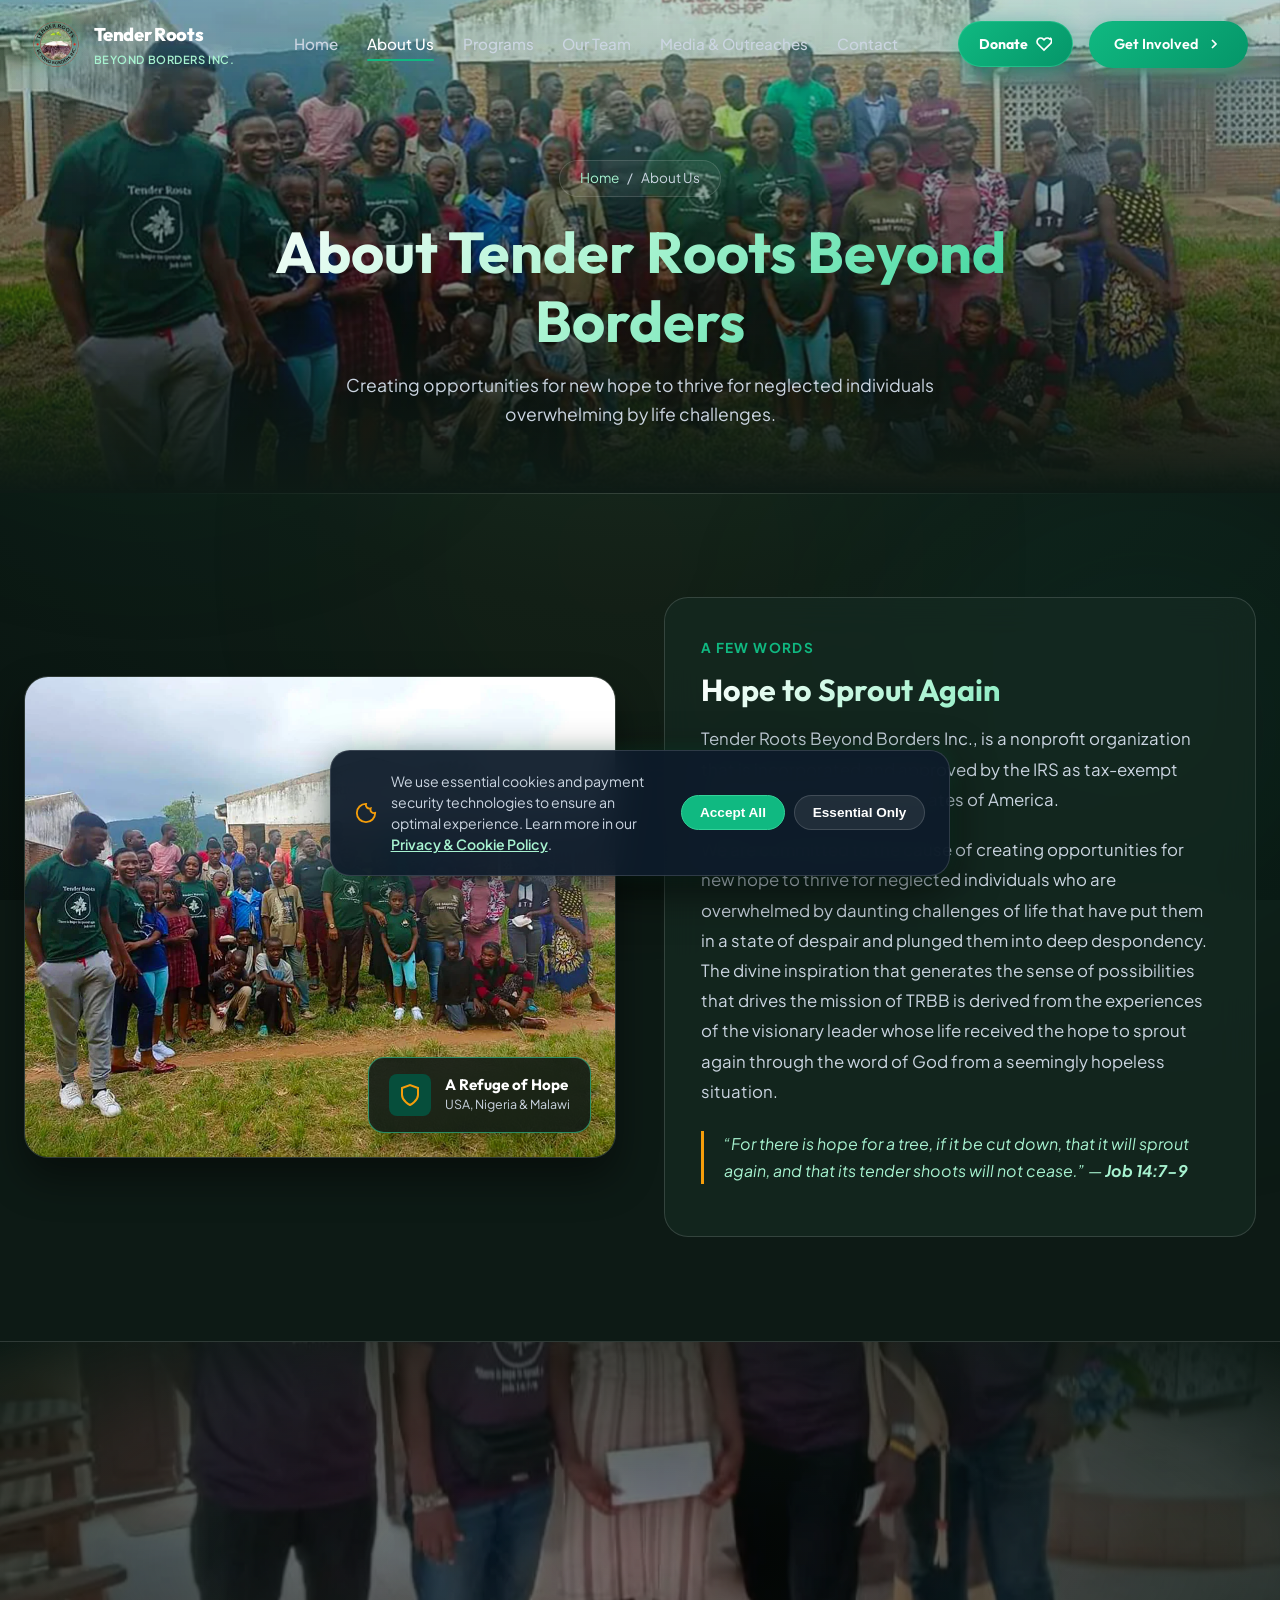
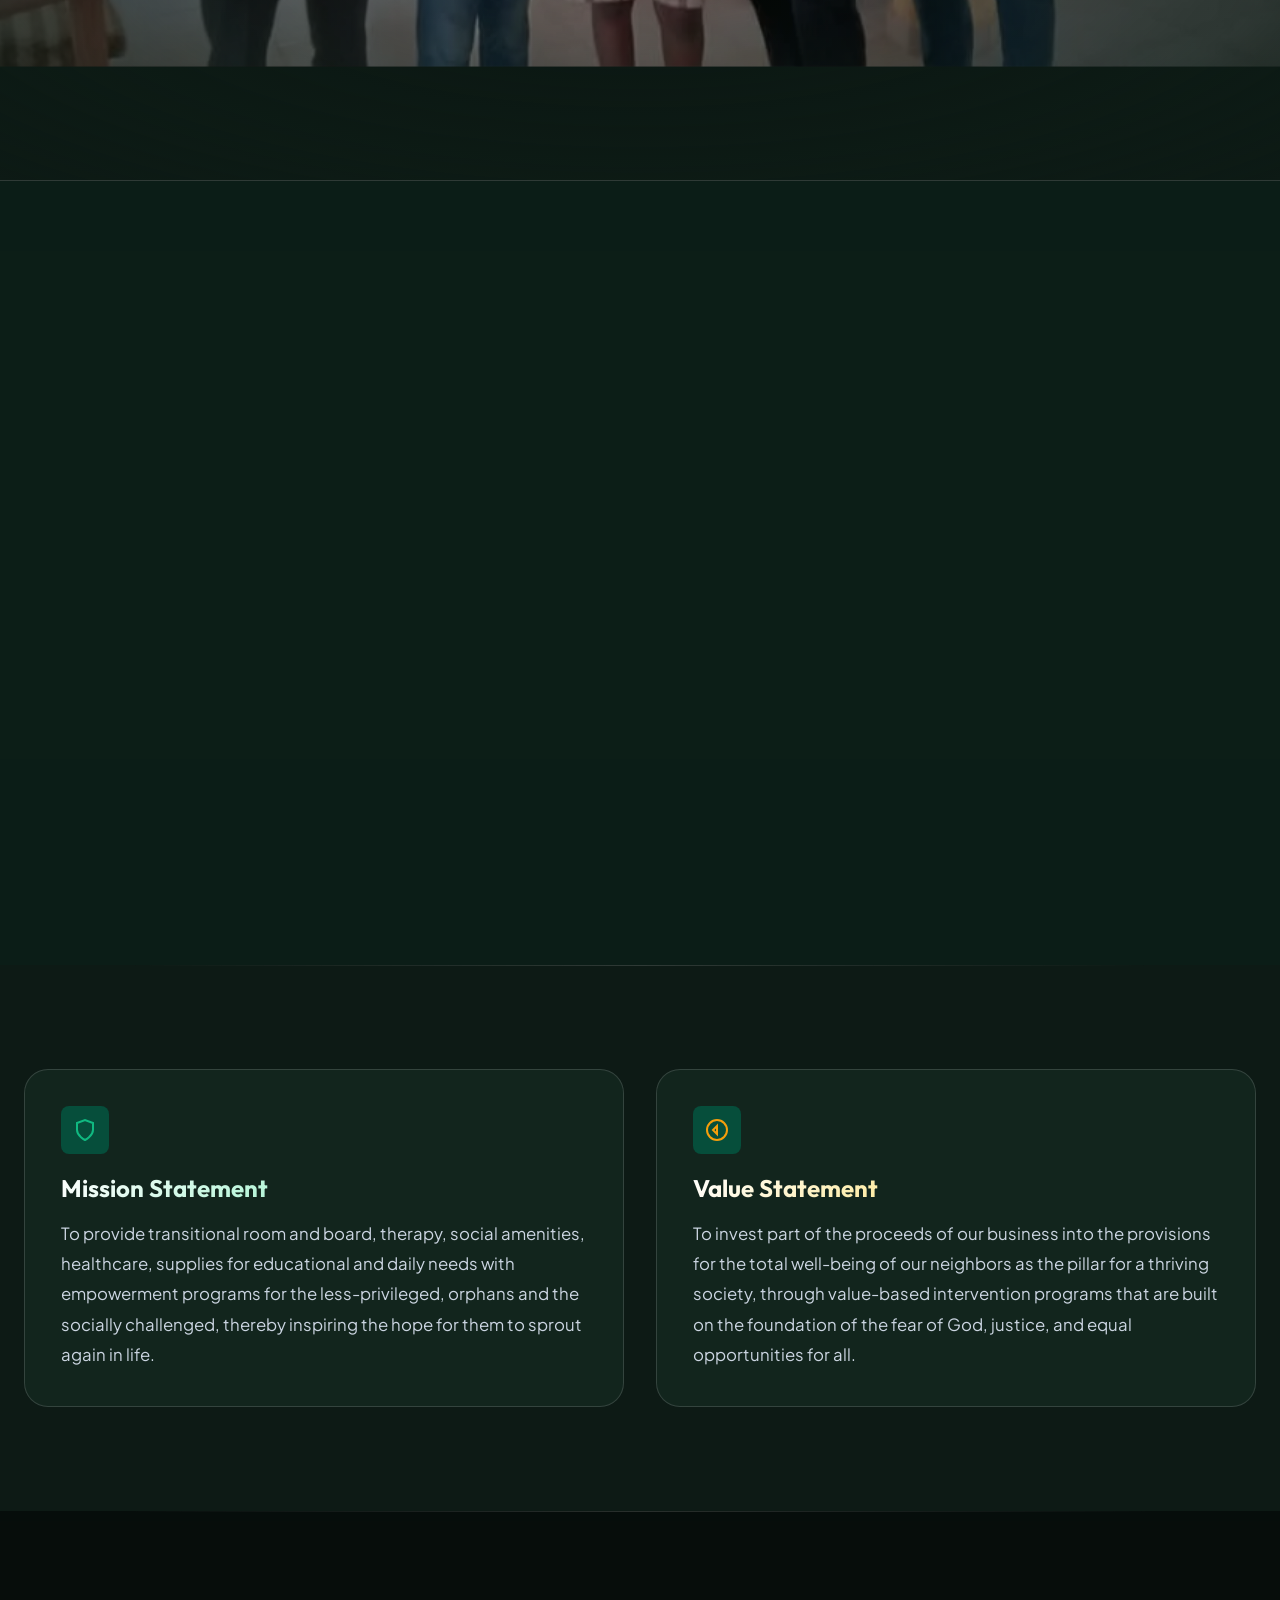
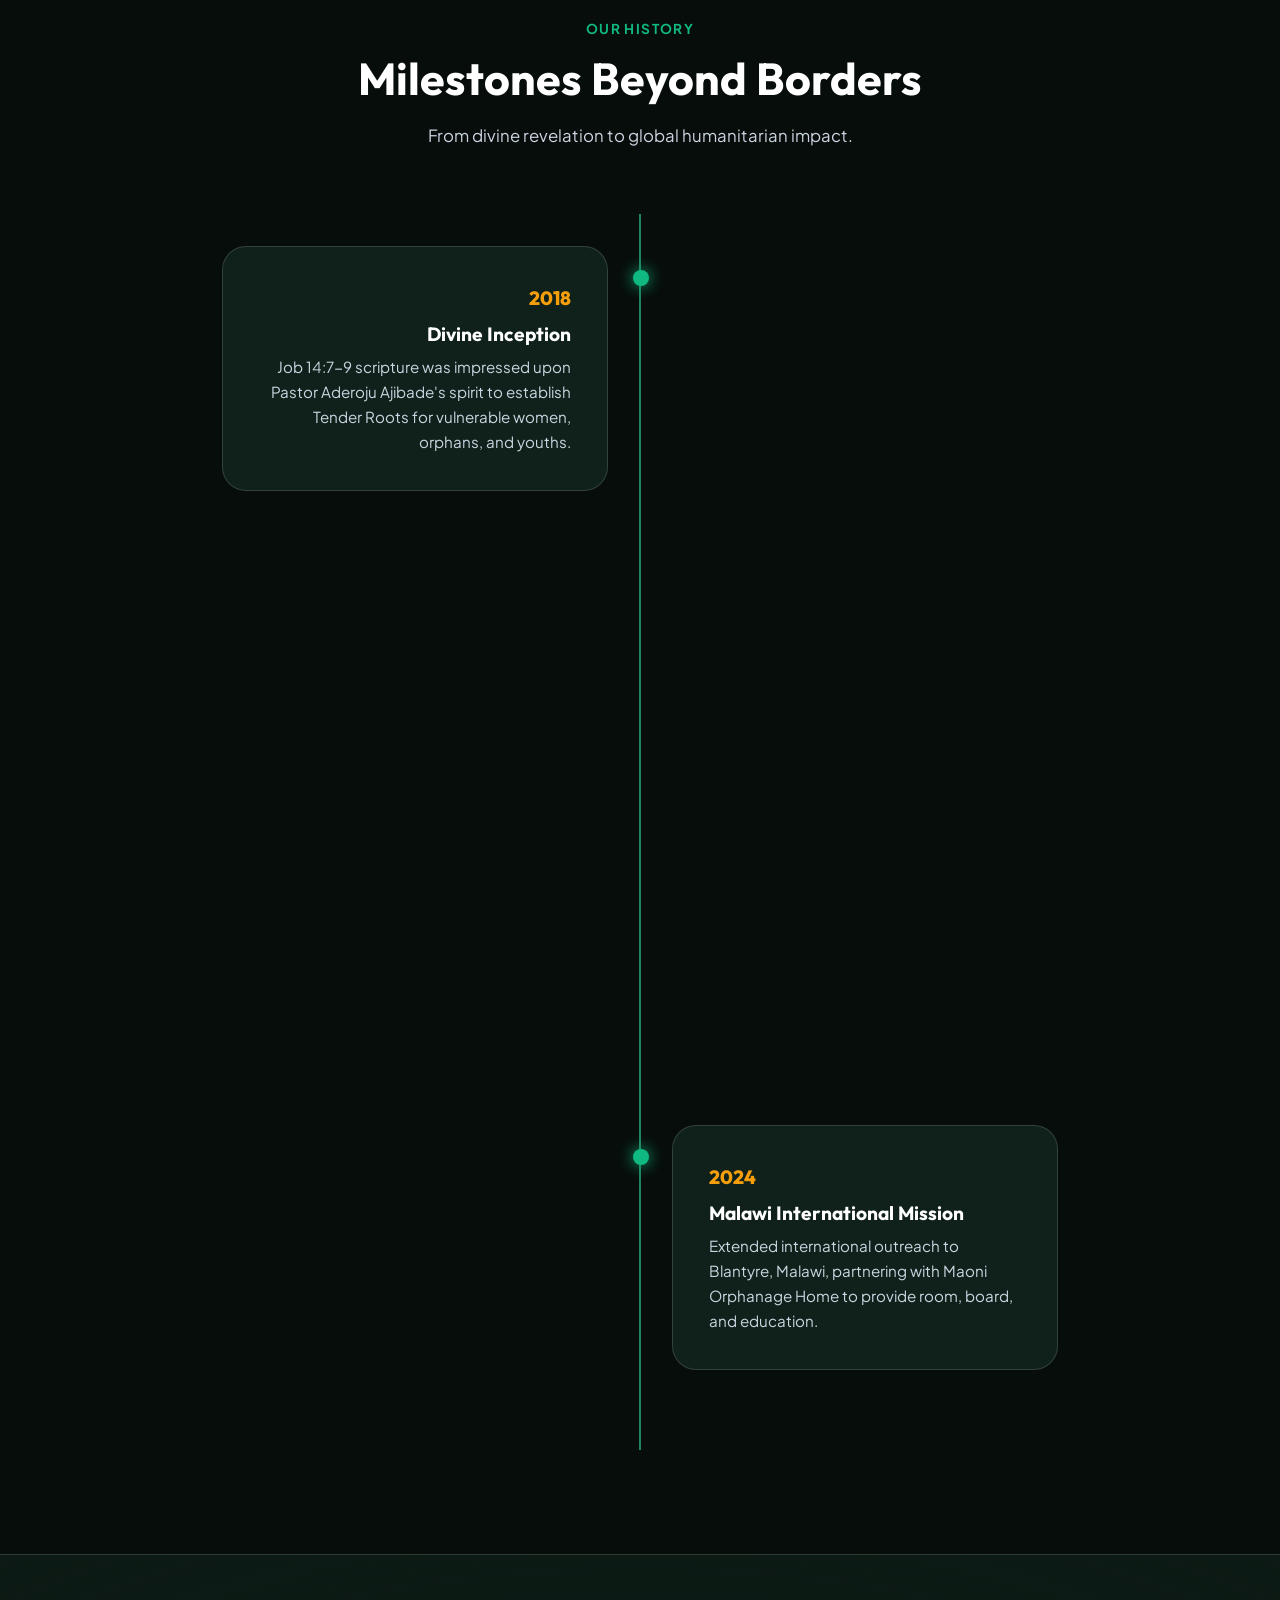
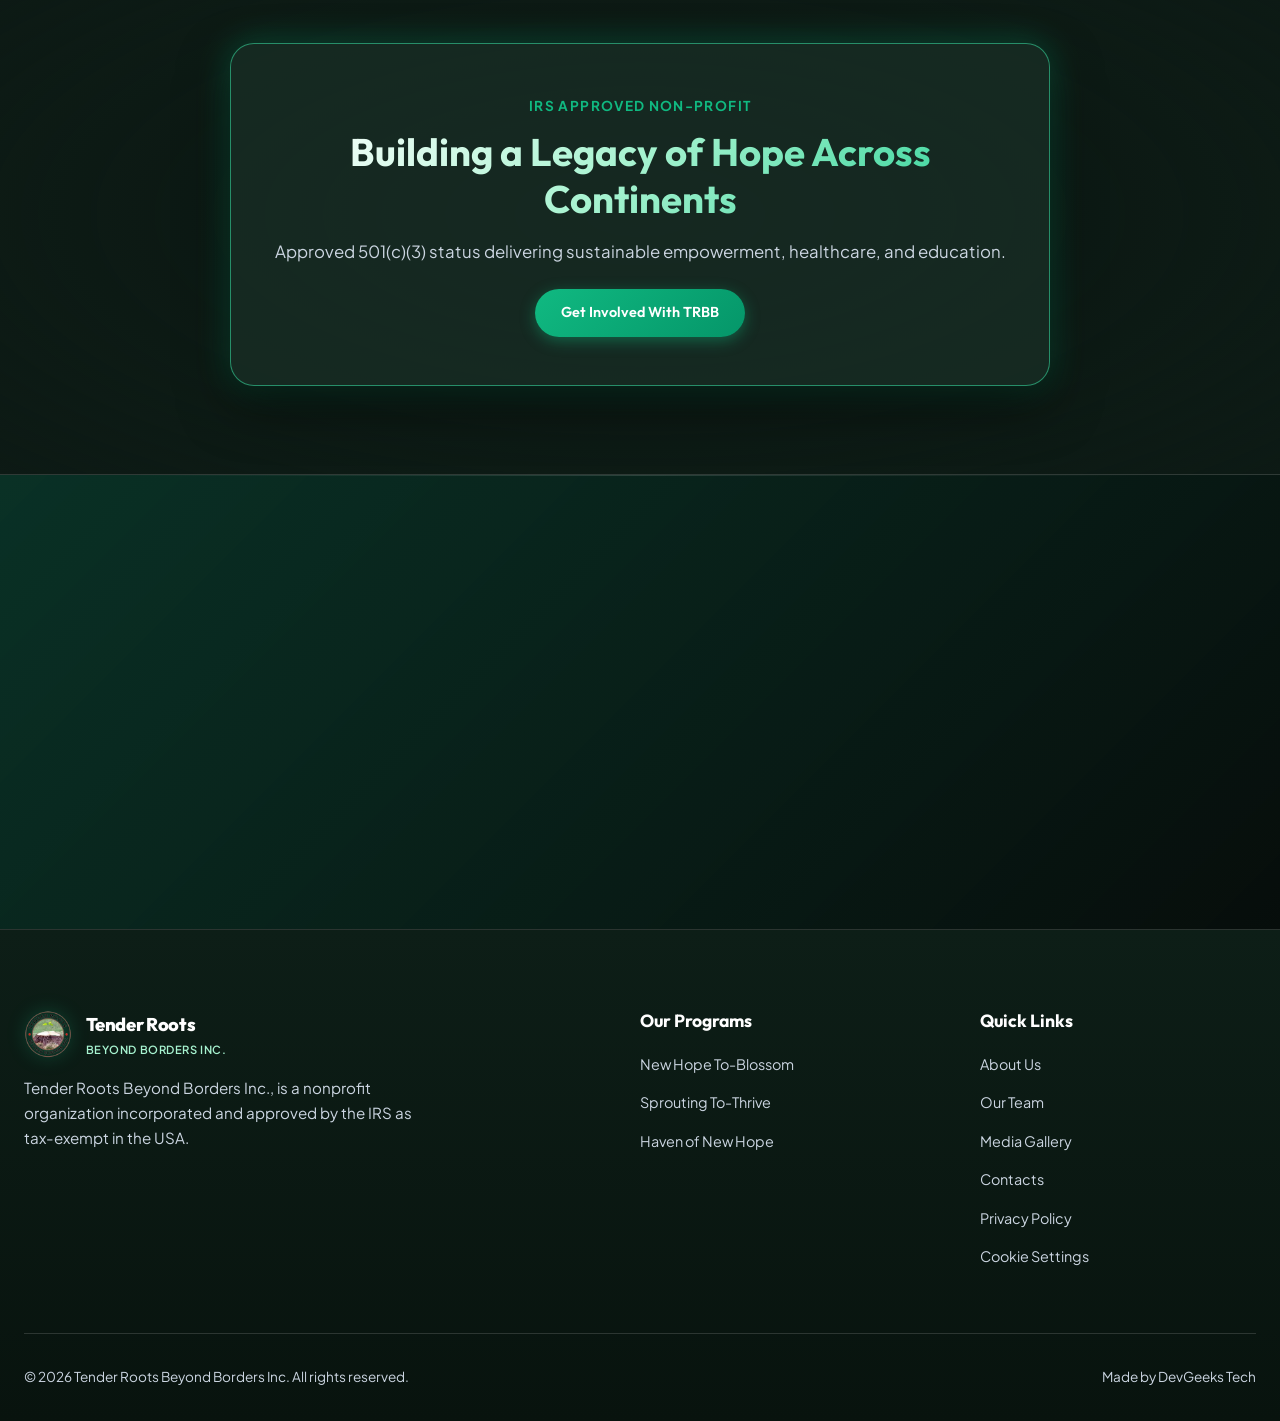
<file: about/index.html>
<!DOCTYPE html>
<html lang="en">
<head>
  <meta charset="UTF-8">
  <meta name="viewport" content="width=device-width, initial-scale=1.0">
  <title>About Us – Tender Roots Beyond Borders Inc.</title>
  <meta name="description" content="Learn about Tender Roots Beyond Borders Inc. (TRBB), an IRS-approved tax-exempt 501(c)(3) nonprofit organization dedicated to transitional shelter, healthcare, vocational training, and educational empowerment.">
  <meta name="keywords" content="About Tender Roots Beyond Borders, TRBB vision mission, 501c3 nonprofit leadership, orphan empowerment, USA Nigeria Malawi humanitarian team">
  <meta name="robots" content="index, follow, max-image-preview:large, max-snippet:-1, max-video-preview:-1">
  <link rel="canonical" href="https://tenderrootsbeyondborders.org/about/">

  <!-- Theme & Favicons -->
  <meta name="theme-color" content="#0d1b2a">
  <link rel="icon" type="image/png" href="../images/favicon.webp">
  <link rel="apple-touch-icon" href="../images/cropped-tr_logo.webp">

  <!-- Open Graph / Facebook -->
  <meta property="og:locale" content="en_US">
  <meta property="og:type" content="article">
  <meta property="og:title" content="About Us – Tender Roots Beyond Borders Inc.">
  <meta property="og:description" content="Learn about Tender Roots Beyond Borders Inc. (TRBB), an IRS-approved tax-exempt 501(c)(3) nonprofit organization dedicated to transitional shelter, healthcare, and educational empowerment.">
  <meta property="og:url" content="https://tenderrootsbeyondborders.org/about/">
  <meta property="og:site_name" content="Tender Roots Beyond Borders Inc.">
  <meta property="og:image" content="https://tenderrootsbeyondborders.org/images/tr_logo.webp">
  <meta property="og:image:alt" content="Tender Roots Beyond Borders Logo">

  <!-- Twitter Cards -->
  <meta name="twitter:card" content="summary_large_image">
  <meta name="twitter:title" content="About Us – Tender Roots Beyond Borders Inc.">
  <meta name="twitter:description" content="Learn about Tender Roots Beyond Borders Inc. (TRBB), an IRS-approved 501(c)(3) nonprofit dedicated to humanitarian service.">
  <meta name="twitter:image" content="https://tenderrootsbeyondborders.org/images/tr_logo.webp">

  <link rel="stylesheet" href="../styles.css?v=12">
  <!-- Flutterwave Inline Checkout SDK -->
  <script src="https://checkout.flutterwave.com/v3.js"></script>

  <!-- Schema.org JSON-LD Structured Data -->
  <script type="application/ld+json">
  {
    "@context": "https://schema.org",
    "@graph": [
      {
        "@type": "AboutPage",
        "@id": "https://tenderrootsbeyondborders.org/about/#webpage",
        "url": "https://tenderrootsbeyondborders.org/about/",
        "name": "About Us – Tender Roots Beyond Borders Inc.",
        "description": "Learn about Tender Roots Beyond Borders Inc. (TRBB), an IRS-approved tax-exempt 501(c)(3) nonprofit organization dedicated to transitional shelter, healthcare, vocational training, and educational empowerment.",
        "isPartOf": {
          "@type": "WebSite",
          "@id": "https://tenderrootsbeyondborders.org/#website",
          "name": "Tender Roots Beyond Borders Inc.",
          "url": "https://tenderrootsbeyondborders.org/"
        },
        "breadcrumb": {
          "@id": "https://tenderrootsbeyondborders.org/about/#breadcrumb"
        },
        "inLanguage": "en-US"
      },
      {
        "@type": "BreadcrumbList",
        "@id": "https://tenderrootsbeyondborders.org/about/#breadcrumb",
        "itemListElement": [
          {
            "@type": "ListItem",
            "position": 1,
            "name": "Home",
            "item": "https://tenderrootsbeyondborders.org/"
          },
          {
            "@type": "ListItem",
            "position": 2,
            "name": "About Us",
            "item": "https://tenderrootsbeyondborders.org/about/"
          }
        ]
      }
    ]
  }
  </script>
</head>
<body>

  <!-- =====================================================================
       PAGE LOADER
       ===================================================================== -->
  <div id="page-loader" class="page-loader" role="status" aria-label="Loading Tender Roots Beyond Borders">
    <div class="loader-backdrop"></div>

    <div class="loader-inner">
      <div class="loader-logo">
        <img src="../images/cropped-tr_logo.webp" alt="Tender Roots Logo" class="loader-logo-img">
        <div class="loader-logo-ring"></div>
        <div class="loader-logo-ring loader-logo-ring--2"></div>
      </div>

      <div class="loader-brand">
        <span class="loader-brand-name">Tender Roots</span>
        <span class="loader-brand-tag">Beyond Borders Inc.</span>
      </div>

      <p class="loader-tagline">Hope to Sprout Again</p>

      <div class="loader-progress-wrap" aria-hidden="true">
        <div class="loader-progress-bar"></div>
      </div>

      <div class="loader-dots" aria-hidden="true">
        <span></span><span></span><span></span>
      </div>
    </div>
  </div>

  <!-- Ambient Glow Orbs -->
  <div class="ambient-glow ambient-glow-1"></div>
  <div class="ambient-glow ambient-glow-2"></div>
  <div class="ambient-glow ambient-glow-3"></div>

  <!-- Sticky Glassmorphism Header -->
  <header class="navbar">
    <div class="nav-container">
      <a href="../" class="brand-logo">
        <img src="../images/tr_logo.webp" alt="Tender Roots Logo" class="official-logo-img">
        <div class="brand-text-wrap">
          <span class="brand-name">Tender Roots</span>
          <span class="brand-tag">Beyond Borders Inc.</span>
        </div>
      </a>

      <ul class="nav-menu">
        <li class="nav-drawer-header">
          <a href="../" class="brand-logo">
            <img src="../images/tr_logo.webp" alt="Tender Roots Logo" class="official-logo-img">
            <div class="brand-text-wrap">
              <span class="brand-name">Tender Roots</span>
              <span class="brand-tag">Beyond Borders Inc.</span>
            </div>
          </a>
          <button class="nav-drawer-close" aria-label="Close navigation menu">&#x2715;</button>
        </li>
        <li><a href="../" class="nav-link">Home</a></li>
        <li><a href="../about/" class="nav-link active">About Us</a></li>
        <li><a href="../programs/" class="nav-link">Programs</a></li>
        <li><a href="../our-team/" class="nav-link">Our Team</a></li>
        <li><a href="../media/" class="nav-link">Media & Outreaches</a></li>
        <li><a href="../contact/" class="nav-link">Contact</a></li>
        <li class="mobile-drawer-cta">
          <a href="../donate/" class="btn btn-primary" style="width: 100%; justify-content: center; background: linear-gradient(135deg, #F59E0B, #D97706); border: none;">
            <span>Donate Now</span>
            <svg width="18" height="18" viewBox="0 0 24 24" fill="none" stroke="currentColor" stroke-width="2.5"><path d="M20.84 4.61a5.5 5.5 0 0 0-7.78 0L12 5.67l-1.06-1.06a5.5 5.5 0 0 0-7.78 7.78l1.06 1.06L12 21.23l8.72-8.72 1.06-1.06a5.5 5.5 0 0 0 0-7.78z"></path></svg>
          </a>
        </li>
      </ul>

      <div class="nav-actions">
        <a href="../donate/" class="btn-donate-nav">
          <span>Donate</span>
          <svg width="16" height="16" viewBox="0 0 24 24" fill="none" stroke="currentColor" stroke-width="2.5"><path d="M20.84 4.61a5.5 5.5 0 0 0-7.78 0L12 5.67l-1.06-1.06a5.5 5.5 0 0 0-7.78 7.78l1.06 1.06L12 21.23l8.72-8.72 1.06-1.06a5.5 5.5 0 0 0 0-7.78z"></path></svg>
        </a>
        <a href="../contact/" class="btn btn-primary">
          <span>Get Involved</span>
          <svg width="16" height="16" viewBox="0 0 24 24" fill="none" stroke="currentColor" stroke-width="2.5"><polyline points="9 18 15 12 9 6"></polyline></svg>
        </a>
      </div>
      <button class="mobile-toggle" aria-label="Toggle navigation menu">
        <span></span>
        <span></span>
        <span></span>
      </button>
    </div>
  </header>

  <!-- Dynamic Parallax Hero Banner -->
  <section class="page-hero-parallax">
    <div class="page-parallax-bg" style="background-image: url('../images/malawi-cover.webp');"></div>
    <div class="page-hero-overlay"></div>
    
    <div class="page-hero-content reveal">
      <div class="breadcrumb">
        <a href="../">Home</a>
        <span>/</span>
        <span>About Us</span>
      </div>
      <h1 class="page-banner-title gradient-text">About Tender Roots Beyond Borders</h1>
      <p class="page-banner-subtitle">Creating opportunities for new hope to thrive for neglected individuals overwhelming by life challenges.</p>
    </div>
  </section>

  <!-- Section: A Few Words / Story -->
  <section class="section">
    <div class="container">
      <div class="about-grid">
        
        <div class="about-image-wrapper reveal-left">
          <img src="../images/malawi-cover.webp" alt="Tender Roots Global Mission">
          <div class="about-floating-badge">
            <div class="badge-icon">
              <svg width="24" height="24" viewBox="0 0 24 24" fill="none" stroke="currentColor" stroke-width="2"><path d="M12 22s8-4 8-10V5l-8-3-8 3v7c0 6 8 10 8 10z"></path></svg>
            </div>
            <div class="badge-text">
              <h4>A Refuge of Hope</h4>
              <p>USA, Nigeria & Malawi</p>
            </div>
          </div>
        </div>

        <div class="about-content reveal-right">
          <div class="card-glass">
            <span class="section-tag">A Few Words</span>
            <h2 style="font-size: 1.9rem; margin-bottom: 1rem;" class="gradient-text">Hope to Sprout Again</h2>
            <p style="color: var(--text-muted); font-size: 1.05rem; line-height: 1.8; margin-bottom: 1.25rem;">
              Tender Roots Beyond Borders Inc., is a nonprofit organization that is incorporated and approved by the IRS as tax-exempt organization in the United States of America.
            </p>
            <p style="color: var(--text-muted); font-size: 1.05rem; line-height: 1.8; margin-bottom: 1.5rem;">
              We are committed to the cause of creating opportunities for new hope to thrive for neglected individuals who are overwhelmed by daunting challenges of life that have put them in a state of despair and plunged them into deep despondency. The divine inspiration that generates the sense of possibilities that drives the mission of TRBB is derived from the experiences of the visionary leader whose life received the hope to sprout again through the word of God from a seemingly hopeless situation.
            </p>
            
            <div class="scripture-quote">
              “For there is hope for a tree, if it be cut down, that it will sprout again, and that its tender shoots will not cease.” — <strong>Job 14:7-9</strong>
            </div>
          </div>
        </div>

      </div>
    </div>
  </section>

  <!-- MID-PAGE PARALLAX BREAKOUT 1: COMMUNITY OUTREACH -->
  <section class="section-parallax-breakout">
    <div class="parallax-bg-layer" style="background-image: url('../images/WhatsApp-Image-2024-01-03-at-7.01.09-AM.webp');"></div>
    <div class="parallax-breakout-overlay"></div>
    <div class="parallax-breakout-content reveal">
      <div class="parallax-breakout-card">
        <span class="section-tag">Community Outreach</span>
        <h3 class="gradient-text-gold" style="font-size: clamp(1.6rem, 3vw, 2.2rem); margin-bottom: 1rem;">“Creating Opportunities for Neglected Lives to Heal &amp; Blossom Again”</h3>
        <p style="color: var(--accent-mint); font-weight: 600;">Dedicated to Serving Less-Privileged Mothers, Youths, and Orphans</p>
      </div>
    </div>
  </section>

  <!-- Section: What We See / Vision Statement -->
  <section class="section" style="background: rgba(6, 78, 59, 0.08);">
    <div class="container">
      <div class="section-header reveal">
        <span class="section-tag">What We See</span>
        <h2 class="section-title">Our Vision Statement</h2>
        <p class="section-desc">To become a preferred haven providing refuge, empowerment, and holistic restoration.</p>
      </div>

      <div class="card-glass reveal" style="max-width: 900px; margin: 0 auto; text-align: center; padding: 3rem 2.5rem;">
        <div style="width: 56px; height: 56px; background: var(--forest-dark); border-radius: 50%; display: inline-flex; align-items: center; justify-content: center; color: var(--accent-mint); margin-bottom: 1.5rem; border: 1px solid var(--glass-border-active);">
          <svg width="28" height="28" viewBox="0 0 24 24" fill="none" stroke="currentColor" stroke-width="2"><path d="M1 12s4-8 11-8 11 8 11 8-4 8-11 8-11-8-11-8z"></path><circle cx="12" cy="12" r="3"></circle></svg>
        </div>
        <h3 style="font-size: 1.6rem; margin-bottom: 1rem;" class="gradient-text">Vision Statement</h3>
        <p style="font-size: 1.2rem; color: #FFFFFF; font-weight: 500; line-height: 1.8;">
          “To become a preferred haven, which provides a refuge of hope and empowerment facilities for the hurting and socio-economically deprived individuals to heal and blossom again in life.”
        </p>
        <span style="display: inline-block; margin-top: 1.5rem; font-size: 0.9rem; color: var(--accent-gold); font-weight: 700; letter-spacing: 0.05em; text-transform: uppercase;">
          Our Inspiration Slogan: The Hope to Sprout Again (Job 14:7-9)
        </span>
      </div>
    </div>
  </section>

  <!-- Detailed Mission & Values -->
  <section class="section">
    <div class="container">
      <div class="mission-grid" style="gap: 2rem;">
        
        <!-- Mission Card -->
        <div class="card-glass reveal">
          <div style="width: 48px; height: 48px; background: var(--forest-dark); border-radius: var(--radius-sm); display: flex; align-items: center; justify-content: center; color: var(--primary-emerald); margin-bottom: 1.25rem;">
            <svg width="24" height="24" viewBox="0 0 24 24" fill="none" stroke="currentColor" stroke-width="2"><path d="M12 22s8-4 8-10V5l-8-3-8 3v7c0 6 8 10 8 10z"></path></svg>
          </div>
          <h3 style="font-size: 1.5rem; margin-bottom: 1rem;" class="gradient-text">Mission Statement</h3>
          <p style="color: var(--text-muted); font-size: 1.05rem; line-height: 1.8;">
            To provide transitional room and board, therapy, social amenities, healthcare, supplies for educational and daily needs with empowerment programs for the less-privileged, orphans and the socially challenged, thereby inspiring the hope for them to sprout again in life.
          </p>
        </div>

        <!-- Value Card -->
        <div class="card-glass reveal" style="animation-delay: 0.15s;">
          <div style="width: 48px; height: 48px; background: var(--forest-dark); border-radius: var(--radius-sm); display: flex; align-items: center; justify-content: center; color: var(--accent-gold); margin-bottom: 1.25rem;">
            <svg width="24" height="24" viewBox="0 0 24 24" fill="none" stroke="currentColor" stroke-width="2"><circle cx="12" cy="12" r="10"></circle><polygon points="12 8 8 12 12 16 12 8"></polygon></svg>
          </div>
          <h3 style="font-size: 1.5rem; margin-bottom: 1rem;" class="gradient-text-gold">Value Statement</h3>
          <p style="color: var(--text-muted); font-size: 1.05rem; line-height: 1.8;">
            To invest part of the proceeds of our business into the provisions for the total well-being of our neighbors as the pillar for a thriving society, through value-based intervention programs that are built on the foundation of the fear of God, justice, and equal opportunities for all.
          </p>
        </div>

      </div>
    </div>
  </section>

  <!-- Milestone Timeline -->
  <section class="section" style="background: rgba(7, 13, 11, 0.95);">
    <div class="container">
      <div class="section-header reveal">
        <span class="section-tag">Our History</span>
        <h2 class="section-title">Milestones Beyond Borders</h2>
        <p class="section-desc">From divine revelation to global humanitarian impact.</p>
      </div>

      <div class="timeline">
        
        <div class="timeline-item reveal">
          <div class="timeline-dot"></div>
          <div class="card-glass">
            <div class="timeline-date">2018</div>
            <h3 style="font-size: 1.2rem; color: #FFF; margin-bottom: 0.5rem;">Divine Inception</h3>
            <p style="color: var(--text-muted); font-size: 0.95rem;">
              Job 14:7-9 scripture was impressed upon Pastor Aderoju Ajibade's spirit to establish Tender Roots for vulnerable women, orphans, and youths.
            </p>
          </div>
        </div>

        <div class="timeline-item reveal">
          <div class="timeline-dot"></div>
          <div class="card-glass">
            <div class="timeline-date">2020</div>
            <h3 style="font-size: 1.2rem; color: #FFF; margin-bottom: 0.5rem;">IRS Tax-Exempt Status</h3>
            <p style="color: var(--text-muted); font-size: 0.95rem;">
              Incorporated and officially approved by the IRS as a tax-exempt non-profit organization in the United States of America.
            </p>
          </div>
        </div>

        <div class="timeline-item reveal">
          <div class="timeline-dot"></div>
          <div class="card-glass">
            <div class="timeline-date">2022</div>
            <h3 style="font-size: 1.2rem; color: #FFF; margin-bottom: 0.5rem;">Nigeria Cities Expansion</h3>
            <p style="color: var(--text-muted); font-size: 0.95rem;">
              Established active outreach operations in four major cities across Nigeria: Ogbomosho, Ibadan, Benin City, and Lagos State.
            </p>
          </div>
        </div>

        <div class="timeline-item reveal">
          <div class="timeline-dot"></div>
          <div class="card-glass">
            <div class="timeline-date">2024</div>
            <h3 style="font-size: 1.2rem; color: #FFF; margin-bottom: 0.5rem;">Malawi International Mission</h3>
            <p style="color: var(--text-muted); font-size: 0.95rem;">
              Extended international outreach to Blantyre, Malawi, partnering with Maoni Orphanage Home to provide room, board, and education.
            </p>
          </div>
        </div>

      </div>
    </div>
  </section>

  <!-- MID-PAGE PARALLAX BREAKOUT 2: IRS APPROVED NON-PROFIT -->
  <section class="section-parallax-breakout">
    <div class="parallax-bg-layer" style="background-image: url('../images/epe_7.webp');"></div>
    <div class="parallax-breakout-overlay"></div>
    <div class="parallax-breakout-content reveal">
      <div class="parallax-breakout-card">
        <span class="section-tag">IRS Approved Non-Profit</span>
        <h3 class="gradient-text" style="font-size: clamp(1.8rem, 3.5vw, 2.4rem); margin-bottom: 1rem;">Building a Legacy of Hope Across Continents</h3>
        <p style="color: var(--text-muted); font-size: 1.05rem; margin-bottom: 1.5rem;">Approved 501(c)(3) status delivering sustainable empowerment, healthcare, and education.</p>
        <a href="../contact/" class="btn btn-primary"><span>Get Involved With TRBB</span></a>
      </div>
    </div>
  </section>

  <!-- Take Action Call to Action -->
  <section class="section" style="background: linear-gradient(135deg, rgba(6, 78, 59, 0.45), rgba(7, 13, 11, 0.95));">
    <div class="container" style="text-align: center; max-width: 800px;">
      <span class="section-tag reveal">TAKE ACTION</span>
      <h2 style="font-size: clamp(1.5rem, 5vw, 2.4rem); margin-bottom: 1rem;" class="gradient-text reveal">Be a Beacon of Hope</h2>
      <p style="color: var(--text-muted); font-size: 1.1rem; margin-bottom: 2rem;" class="reveal">
        Join us to empower the less-privileged, orphans, widows, and the socially challenged in our society. Together, we can inspire lives to sprout again.
      </p>
      <a href="../contact/" class="btn btn-primary reveal" style="font-size: 1.05rem; padding: 0.9rem 2.2rem;">
        <span>Get in Touch With Us</span>
        <svg width="18" height="18" viewBox="0 0 24 24" fill="none" stroke="currentColor" stroke-width="2"><line x1="5" y1="12" x2="19" y2="12"></line><polyline points="12 5 19 12 12 19"></polyline></svg>
      </a>
    </div>
  </section>

  <!-- Footer -->
  <footer class="footer">
    <div class="container">
      <div class="footer-grid">
        <div class="footer-brand">
          <div class="brand-logo" style="margin-bottom: 1rem;">
            <img src="../images/tr_logo.webp" alt="Tender Roots Logo" class="official-logo-img">
            <div class="brand-text-wrap">
              <span class="brand-name">Tender Roots</span>
              <span class="brand-tag">Beyond Borders Inc.</span>
            </div>
          </div>
          <p>Tender Roots Beyond Borders Inc., is a nonprofit organization incorporated and approved by the IRS as tax-exempt in the USA.</p>
        </div>

        <div>
          <h4 class="footer-title">Our Programs</h4>
          <ul class="footer-links">
            <li><a href="../programs/#blossom">New Hope To-Blossom</a></li>
            <li><a href="../programs/#thrive">Sprouting To-Thrive</a></li>
            <li><a href="../programs/#haven">Haven of New Hope</a></li>
          </ul>
        </div>

        <div>
          <h4 class="footer-title">Quick Links</h4>
          <ul class="footer-links">
            <li><a href="../about/">About Us</a></li>
            <li><a href="../our-team/">Our Team</a></li>
            <li><a href="../media/">Media Gallery</a></li>
            <li><a href="../contact/">Contacts</a></li>
            <li><a href="../privacy/">Privacy Policy</a></li>
            <li><a href="#cookies" class="open-cookie-settings">Cookie Settings</a></li>
          </ul>
        </div>
      </div>

      <div class="footer-bottom">
        <p>&copy; 2026 Tender Roots Beyond Borders Inc. All rights reserved.</p>
        <p>Made by DevGeeks Tech</p>
      </div>
    </div>
  </footer>

  <script src="../script.js"></script>
</body>
</html>
</file>
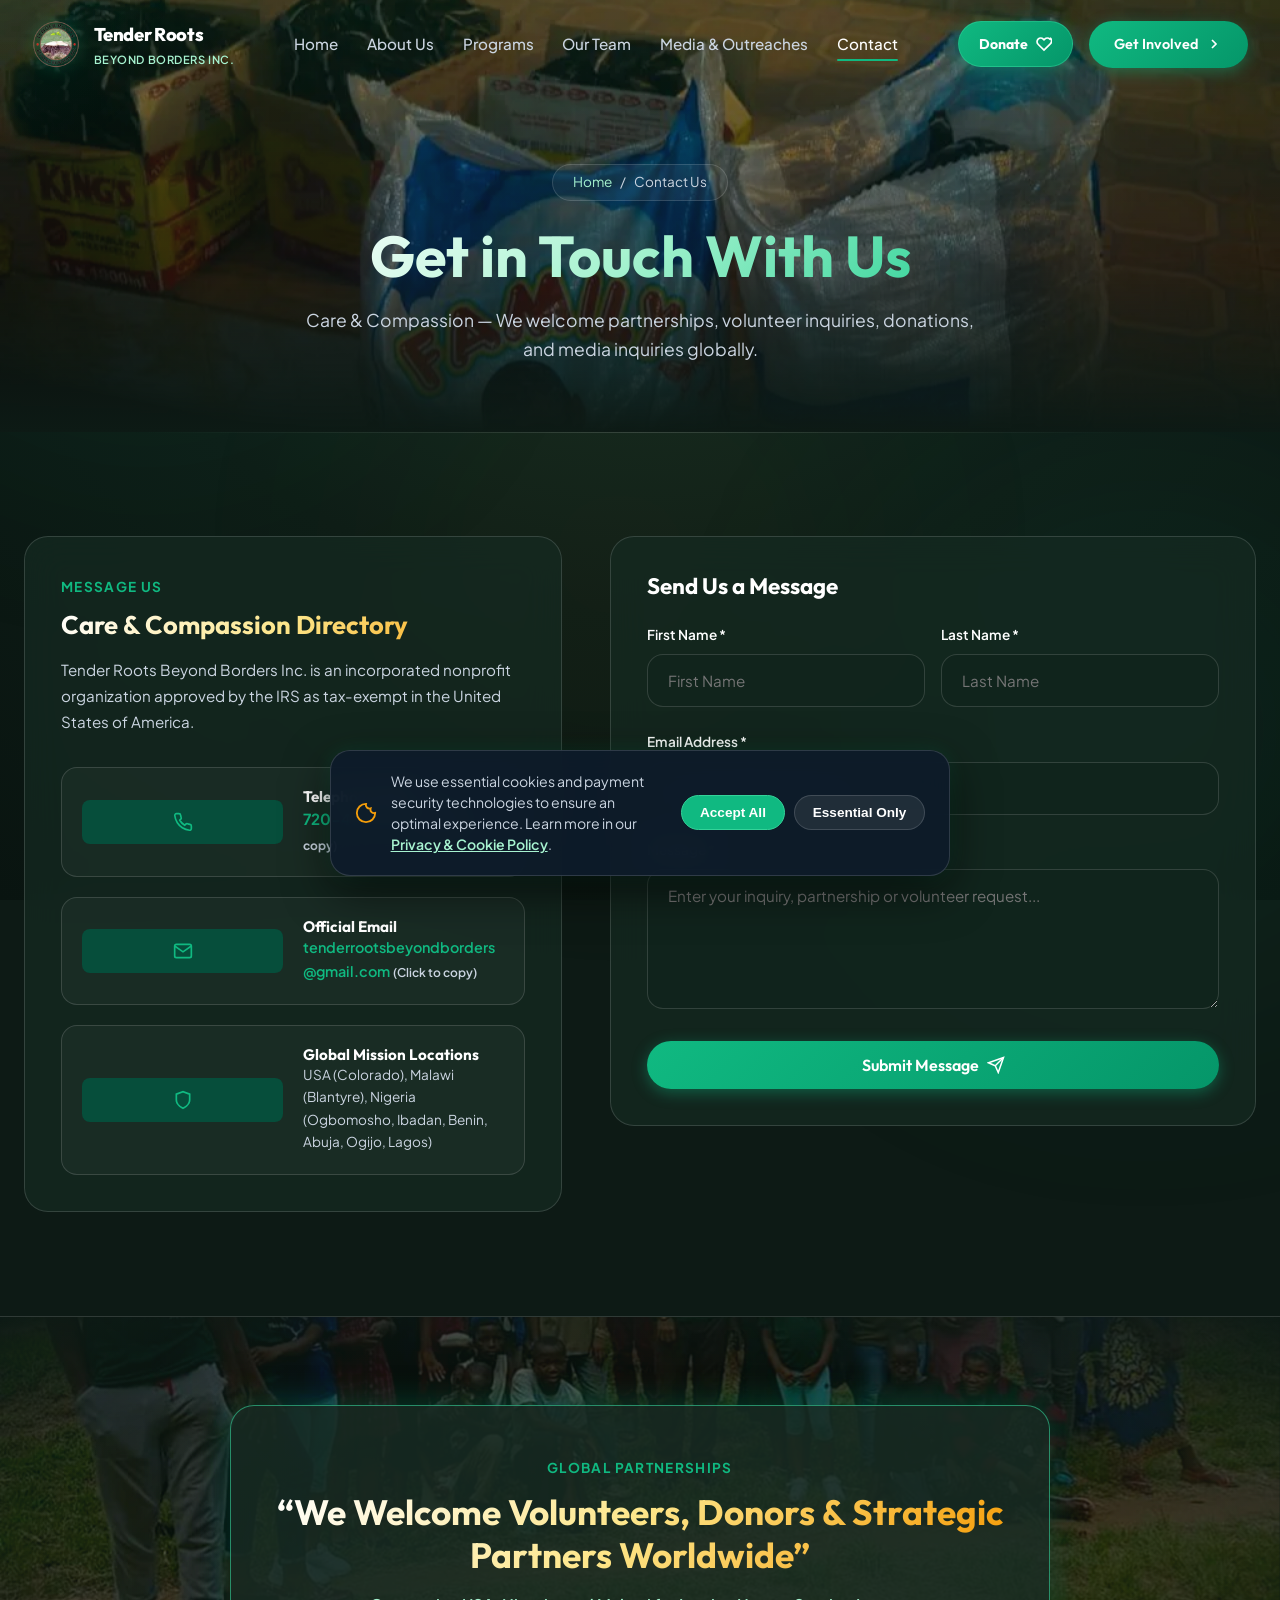
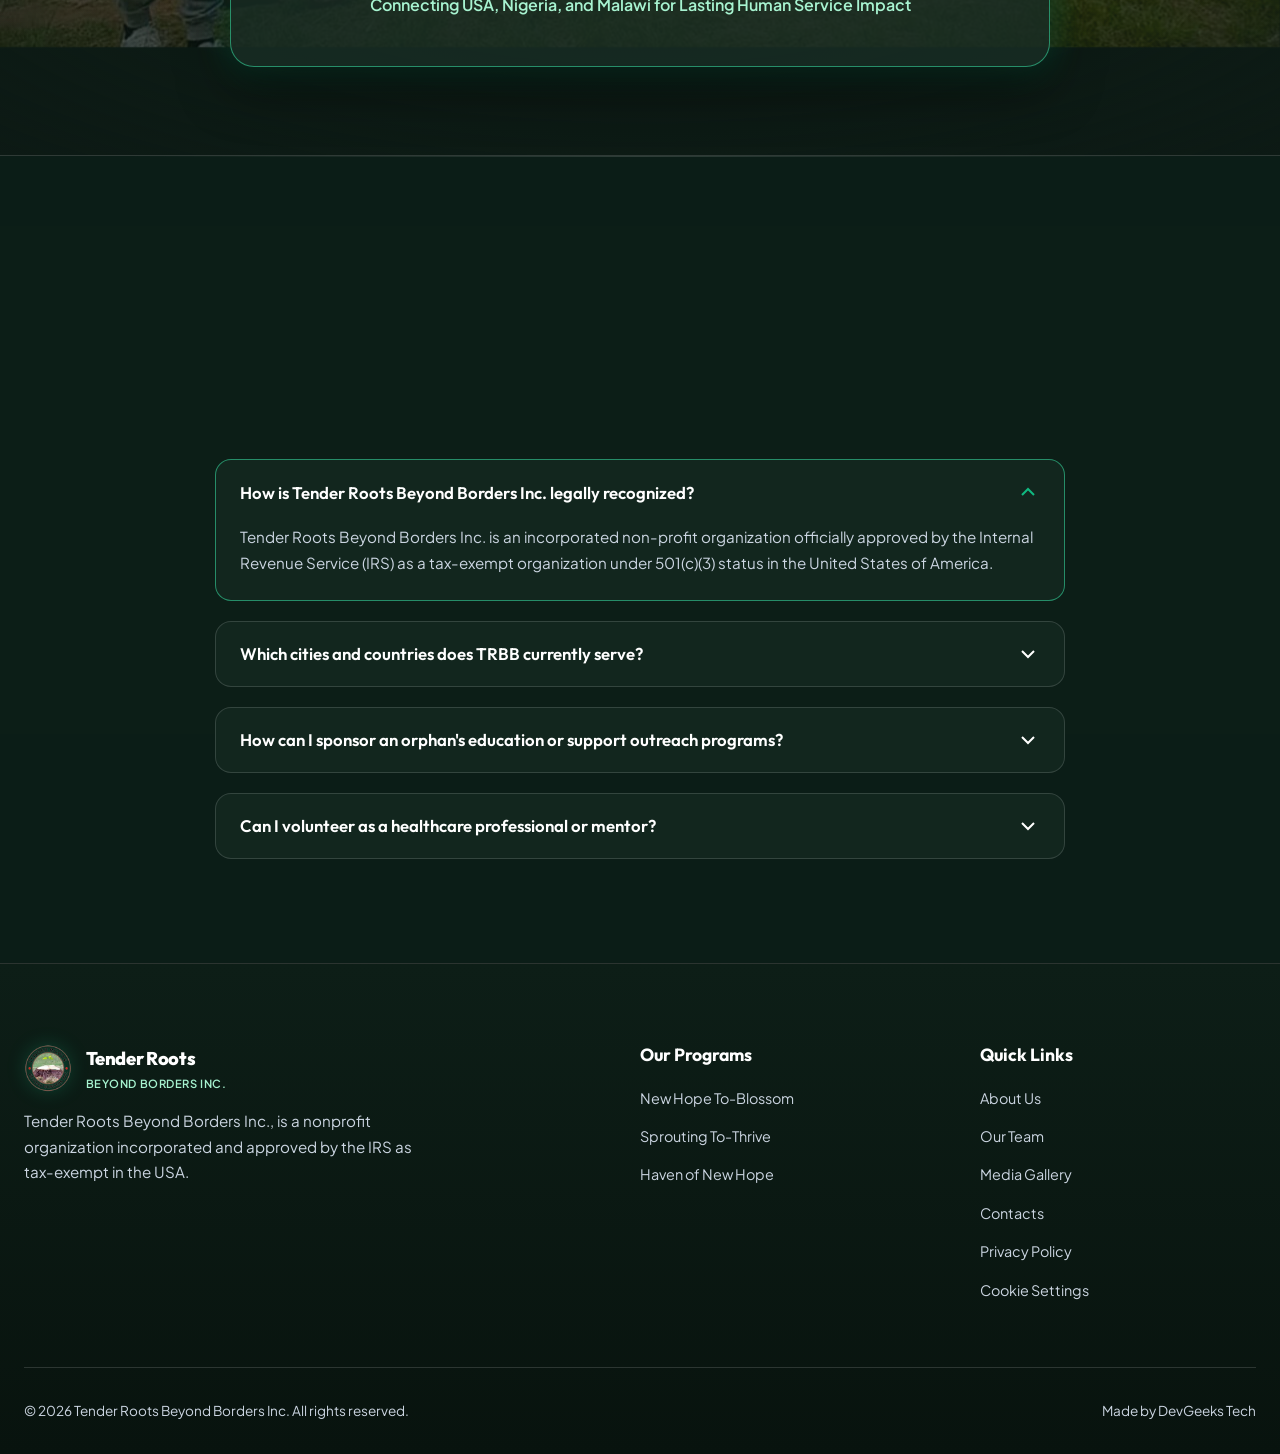
<file: contact/index.html>
<!DOCTYPE html>
<html lang="en">
<head>
  <meta charset="UTF-8">
  <meta name="viewport" content="width=device-width, initial-scale=1.0">
  <title>Contact Us – Tender Roots Beyond Borders Inc.</title>
  <meta name="description" content="Contact Tender Roots Beyond Borders Inc. Reach out for volunteer inquiries, educational sponsorship, donations, or partnership opportunities. Telephone: 720-495-8872 | Email: tenderrootsbeyondborders@gmail.com.">
  <meta name="keywords" content="Contact Tender Roots Beyond Borders, TRBB contact email, volunteer nonprofit, donate orphan care, 501c3 contact, Colorado nonprofit address">
  <meta name="robots" content="index, follow, max-image-preview:large, max-snippet:-1, max-video-preview:-1">
  <link rel="canonical" href="https://tenderrootsbeyondborders.org/contact/">

  <!-- Theme & Favicons -->
  <meta name="theme-color" content="#0d1b2a">
  <link rel="icon" type="image/png" href="../images/favicon.webp">
  <link rel="apple-touch-icon" href="../images/cropped-tr_logo.webp">

  <!-- Open Graph / Facebook -->
  <meta property="og:locale" content="en_US">
  <meta property="og:type" content="article">
  <meta property="og:title" content="Contact Us – Tender Roots Beyond Borders Inc.">
  <meta property="og:description" content="Contact Tender Roots Beyond Borders Inc. Reach out for volunteer inquiries, sponsorship, donations, or partnership opportunities. Global offices in USA, Nigeria, and Malawi.">
  <meta property="og:url" content="https://tenderrootsbeyondborders.org/contact/">
  <meta property="og:site_name" content="Tender Roots Beyond Borders Inc.">
  <meta property="og:image" content="https://tenderrootsbeyondborders.org/images/tr_logo.webp">
  <meta property="og:image:alt" content="Contact Tender Roots Beyond Borders">

  <!-- Twitter Cards -->
  <meta name="twitter:card" content="summary_large_image">
  <meta name="twitter:title" content="Contact Us – Tender Roots Beyond Borders Inc.">
  <meta name="twitter:description" content="Get in touch with Tender Roots Beyond Borders Inc. for volunteer opportunities, donations, partnerships, or general inquiries.">
  <meta name="twitter:image" content="https://tenderrootsbeyondborders.org/images/tr_logo.webp">

  <link rel="stylesheet" href="../styles.css?v=12">
  <!-- Flutterwave Inline Checkout SDK -->
  <script src="https://checkout.flutterwave.com/v3.js"></script>

  <!-- Schema.org JSON-LD Structured Data -->
  <script type="application/ld+json">
  {
    "@context": "https://schema.org",
    "@graph": [
      {
        "@type": "ContactPage",
        "@id": "https://tenderrootsbeyondborders.org/contact/#webpage",
        "url": "https://tenderrootsbeyondborders.org/contact/",
        "name": "Contact Us – Tender Roots Beyond Borders Inc.",
        "description": "Contact Tender Roots Beyond Borders Inc. Reach out for volunteer inquiries, sponsorship, donations, or partnership opportunities.",
        "isPartOf": {
          "@type": "WebSite",
          "@id": "https://tenderrootsbeyondborders.org/#website",
          "name": "Tender Roots Beyond Borders Inc.",
          "url": "https://tenderrootsbeyondborders.org/"
        },
        "breadcrumb": {
          "@id": "https://tenderrootsbeyondborders.org/contact/#breadcrumb"
        },
        "inLanguage": "en-US"
      },
      {
        "@type": "FAQPage",
        "@id": "https://tenderrootsbeyondborders.org/contact/#faq",
        "mainEntity": [
          {
            "@type": "Question",
            "name": "How is Tender Roots Beyond Borders Inc. legally recognized?",
            "acceptedAnswer": {
              "@type": "Answer",
              "text": "Tender Roots Beyond Borders Inc. is an incorporated non-profit organization officially approved by the Internal Revenue Service (IRS) as a tax-exempt organization under 501(c)(3) status in the United States of America."
            }
          },
          {
            "@type": "Question",
            "name": "Which cities and countries does TRBB currently serve?",
            "acceptedAnswer": {
              "@type": "Answer",
              "text": "TRBB operates internationally across North America and Africa. Our main headquarters are in Colorado, USA. In Nigeria, we have active coordinators in Ogbomosho, Ibadan, Benin City, Abuja, Ogijo (Ogun State), and Lagos. In Malawi, we operate in the city of Blantyre."
            }
          },
          {
            "@type": "Question",
            "name": "How can I sponsor an orphan's education or support outreach programs?",
            "acceptedAnswer": {
              "@type": "Answer",
              "text": "You can support our educational sponsorship programs (\"New Hope To-Blossom\") or respite shelter initiatives (\"Haven of New Hope\") by reaching out via our contact form, calling us at 720-495-8872, or emailing us directly at tenderrootsbeyondborders@gmail.com."
            }
          },
          {
            "@type": "Question",
            "name": "Can I volunteer as a healthcare professional or mentor?",
            "acceptedAnswer": {
              "@type": "Answer",
              "text": "Yes! We welcome healthcare practitioners, educators, counselors, and vocational skills instructors. Submit your details through the contact form or call 720-495-8872."
            }
          }
        ]
      },
      {
        "@type": "BreadcrumbList",
        "@id": "https://tenderrootsbeyondborders.org/contact/#breadcrumb",
        "itemListElement": [
          {
            "@type": "ListItem",
            "position": 1,
            "name": "Home",
            "item": "https://tenderrootsbeyondborders.org/"
          },
          {
            "@type": "ListItem",
            "position": 2,
            "name": "Contact Us",
            "item": "https://tenderrootsbeyondborders.org/contact/"
          }
        ]
      }
    ]
  }
  </script>
</head>
<body>

  <!-- =====================================================================
       PAGE LOADER
       ===================================================================== -->
  <div id="page-loader" class="page-loader" role="status" aria-label="Loading Tender Roots Beyond Borders">
    <div class="loader-backdrop"></div>

    <div class="loader-inner">
      <div class="loader-logo">
        <img src="../images/cropped-tr_logo.webp" alt="Tender Roots Logo" class="loader-logo-img">
        <div class="loader-logo-ring"></div>
        <div class="loader-logo-ring loader-logo-ring--2"></div>
      </div>

      <div class="loader-brand">
        <span class="loader-brand-name">Tender Roots</span>
        <span class="loader-brand-tag">Beyond Borders Inc.</span>
      </div>

      <p class="loader-tagline">Hope to Sprout Again</p>

      <div class="loader-progress-wrap" aria-hidden="true">
        <div class="loader-progress-bar"></div>
      </div>

      <div class="loader-dots" aria-hidden="true">
        <span></span><span></span><span></span>
      </div>
    </div>
  </div>

  <!-- Ambient Glow Orbs -->
  <div class="ambient-glow ambient-glow-1"></div>
  <div class="ambient-glow ambient-glow-2"></div>
  <div class="ambient-glow ambient-glow-3"></div>

  <!-- Sticky Glassmorphism Header -->
  <header class="navbar">
    <div class="nav-container">
      <a href="../" class="brand-logo">
        <img src="../images/tr_logo.webp" alt="Tender Roots Logo" class="official-logo-img">
        <div class="brand-text-wrap">
          <span class="brand-name">Tender Roots</span>
          <span class="brand-tag">Beyond Borders Inc.</span>
        </div>
      </a>

      <ul class="nav-menu">
        <li class="nav-drawer-header">
          <a href="../" class="brand-logo">
            <img src="../images/tr_logo.webp" alt="Tender Roots Logo" class="official-logo-img">
            <div class="brand-text-wrap">
              <span class="brand-name">Tender Roots</span>
              <span class="brand-tag">Beyond Borders Inc.</span>
            </div>
          </a>
          <button class="nav-drawer-close" aria-label="Close navigation menu">&#x2715;</button>
        </li>
        <li><a href="../" class="nav-link">Home</a></li>
        <li><a href="../about/" class="nav-link">About Us</a></li>
        <li><a href="../programs/" class="nav-link">Programs</a></li>
        <li><a href="../our-team/" class="nav-link">Our Team</a></li>
        <li><a href="../media/" class="nav-link">Media & Outreaches</a></li>
        <li><a href="../contact/" class="nav-link active">Contact</a></li>
        <li class="mobile-drawer-cta">
          <a href="../donate/" class="btn btn-primary" style="width: 100%; justify-content: center; background: linear-gradient(135deg, #F59E0B, #D97706); border: none;">
            <span>Donate Now</span>
            <svg width="18" height="18" viewBox="0 0 24 24" fill="none" stroke="currentColor" stroke-width="2.5"><path d="M20.84 4.61a5.5 5.5 0 0 0-7.78 0L12 5.67l-1.06-1.06a5.5 5.5 0 0 0-7.78 7.78l1.06 1.06L12 21.23l8.72-8.72 1.06-1.06a5.5 5.5 0 0 0 0-7.78z"></path></svg>
          </a>
        </li>
      </ul>

      <div class="nav-actions">
        <a href="../donate/" class="btn-donate-nav">
          <span>Donate</span>
          <svg width="16" height="16" viewBox="0 0 24 24" fill="none" stroke="currentColor" stroke-width="2.5"><path d="M20.84 4.61a5.5 5.5 0 0 0-7.78 0L12 5.67l-1.06-1.06a5.5 5.5 0 0 0-7.78 7.78l1.06 1.06L12 21.23l8.72-8.72 1.06-1.06a5.5 5.5 0 0 0 0-7.78z"></path></svg>
        </a>
        <a href="../contact/" class="btn btn-primary">
          <span>Get Involved</span>
          <svg width="16" height="16" viewBox="0 0 24 24" fill="none" stroke="currentColor" stroke-width="2.5"><polyline points="9 18 15 12 9 6"></polyline></svg>
        </a>
      </div>
      <button class="mobile-toggle" aria-label="Toggle navigation menu">
        <span></span>
        <span></span>
        <span></span>
      </button>
    </div>
  </header>

  <!-- Dynamic Parallax Hero Banner -->
  <section class="page-hero-parallax">
    <div class="page-parallax-bg" style="background-image: url('../images/epe_7.webp');"></div>
    <div class="page-hero-overlay"></div>

    <div class="page-hero-content reveal">
      <div class="breadcrumb">
        <a href="../">Home</a>
        <span>/</span>
        <span>Contact Us</span>
      </div>
      <h1 class="page-banner-title gradient-text">Get in Touch With Us</h1>
      <p class="page-banner-subtitle">Care & Compassion — We welcome partnerships, volunteer inquiries, donations, and media inquiries globally.</p>
    </div>
  </section>

  <!-- Contact Grid & Form Section -->
  <section class="section">
    <div class="container">
      <div class="contact-grid">
        
        <!-- Left Column: Contact Cards -->
        <div class="contact-info reveal-left">
          <div class="card-glass">
            <span class="section-tag">Message Us</span>
            <h3 style="font-size: 1.6rem; margin-bottom: 1rem;" class="gradient-text-gold">Care &amp; Compassion Directory</h3>
            <p style="color: var(--text-muted); font-size: 0.95rem; line-height: 1.7;">
              Tender Roots Beyond Borders Inc. is an incorporated nonprofit organization approved by the IRS as tax-exempt in the United States of America.
            </p>

            <div class="contact-info-list">
              <!-- Phone -->
              <div class="contact-info-item copy-pill" data-copy="720-495-8872">
                <div class="info-icon">
                  <svg width="20" height="20" viewBox="0 0 24 24" fill="none" stroke="currentColor" stroke-width="2"><path d="M22 16.92v3a2 2 0 0 1-2.18 2 19.79 19.79 0 0 1-8.63-3.07 19.5 19.5 0 0 1-6-6 19.79 19.79 0 0 1-3.07-8.67A2 2 0 0 1 4.11 2h3a2 2 0 0 1 2 1.72 12.84 12.84 0 0 0 .7 2.81 2 2 0 0 1-.45 2.11L8.09 9.91a16 16 0 0 0 6 6l1.27-1.27a2 2 0 0 1 2.11-.45 12.84 12.84 0 0 0 2.81.7A2 2 0 0 1 22 16.92z"></path></svg>
                </div>
                <div>
                  <h5 style="color: #FFF; font-size: 0.95rem;">Telephone (USA)</h5>
                  <p style="color: var(--primary-emerald); font-size: 0.95rem; font-weight: 700;">720-495-8872 <span style="font-size: 0.75rem; color: var(--text-muted);">(Click to copy)</span></p>
                </div>
              </div>

              <!-- Email -->
              <div class="contact-info-item copy-pill" data-copy="tenderrootsbeyondborders@gmail.com">
                <div class="info-icon">
                  <svg width="20" height="20" viewBox="0 0 24 24" fill="none" stroke="currentColor" stroke-width="2"><path d="M4 4h16c1.1 0 2 .9 2 2v12c0 1.1-.9 2-2 2H4c-1.1 0-2-.9-2-2V6c0-1.1.9-2 2-2z"></path><polyline points="22,6 12,13 2,6"></polyline></svg>
                </div>
                <div>
                  <h5 style="color: #FFF; font-size: 0.95rem;">Official Email</h5>
                  <p style="color: var(--primary-emerald); font-size: 0.9rem; font-weight: 600;">tenderrootsbeyondborders@gmail.com <span style="font-size: 0.75rem; color: var(--text-muted);">(Click to copy)</span></p>
                </div>
              </div>

              <!-- Locations -->
              <div class="contact-info-item">
                <div class="info-icon">
                  <svg width="20" height="20" viewBox="0 0 24 24" fill="none" stroke="currentColor" stroke-width="2"><path d="M12 22s8-4 8-10V5l-8-3-8 3v7c0 6 8 10 8 10z"></path></svg>
                </div>
                <div>
                  <h5 style="color: #FFF; font-size: 0.95rem;">Global Mission Locations</h5>
                  <p style="color: var(--text-muted); font-size: 0.85rem;">USA (Colorado), Malawi (Blantyre), Nigeria (Ogbomosho, Ibadan, Benin, Abuja, Ogijo, Lagos)</p>
                </div>
              </div>
            </div>
          </div>
        </div>

        <!-- Right Column: Interactive Form -->
        <div class="contact-form-wrap reveal-right">
          <form class="card-glass" id="trbb-contact-form">
            <h3 style="font-size: 1.4rem; margin-bottom: 1.5rem;">Send Us a Message</h3>
            
            <div class="form-name-row" style="gap: 1rem;">
              <div class="form-group">
                <label class="form-label" for="first-name">First Name *</label>
                <input type="text" id="first-name" class="form-control" placeholder="First Name" required>
              </div>

              <div class="form-group">
                <label class="form-label" for="last-name">Last Name *</label>
                <input type="text" id="last-name" class="form-control" placeholder="Last Name" required>
              </div>
            </div>

            <div class="form-group">
              <label class="form-label" for="email">Email Address *</label>
              <input type="email" id="email" class="form-control" placeholder="yourname@example.com" required>
            </div>

            <div class="form-group">
              <label class="form-label" for="message">Message *</label>
              <textarea id="message" class="form-control" placeholder="Enter your inquiry, partnership or volunteer request..." required></textarea>
            </div>

            <button type="submit" class="btn btn-primary" style="width: 100%; font-size: 1rem; padding: 0.9rem;" id="btn-submit-form">
              <span>Submit Message</span>
              <svg width="18" height="18" viewBox="0 0 24 24" fill="none" stroke="currentColor" stroke-width="2"><line x1="22" y1="2" x2="11" y2="13"></line><polygon points="22 2 15 22 11 13 2 9 22 2"></polygon></svg>
            </button>
          </form>
        </div>

      </div>
    </div>
  </section>

  <!-- MID-PAGE PARALLAX BREAKOUT 1: GLOBAL PARTNERSHIPS -->
  <section class="section-parallax-breakout">
    <div class="parallax-bg-layer" style="background-image: url('../images/malawi-cover.webp');"></div>
    <div class="parallax-breakout-overlay"></div>
    <div class="parallax-breakout-content reveal">
      <div class="parallax-breakout-card">
        <span class="section-tag">Global Partnerships</span>
        <h3 class="gradient-text-gold" style="font-size: clamp(1.6rem, 3vw, 2.2rem); margin-bottom: 1rem;">“We Welcome Volunteers, Donors &amp; Strategic Partners Worldwide”</h3>
        <p style="color: var(--accent-mint); font-weight: 600;">Connecting USA, Nigeria, and Malawi for Lasting Human Service Impact</p>
      </div>
    </div>
  </section>

  <!-- FAQ Accordion Section -->
  <section class="section" style="background: rgba(6, 78, 59, 0.08);">
    <div class="container">
      <div class="section-header reveal">
        <span class="section-tag">Common Questions</span>
        <h2 class="section-title">Frequently Asked Questions</h2>
        <p class="section-desc">Learn more about our organization, legal status, and ways to get involved.</p>
      </div>

      <div class="faq-list reveal">
        
        <div class="faq-item active">
          <button class="faq-question">
            <span>How is Tender Roots Beyond Borders Inc. legally recognized?</span>
            <svg class="faq-icon" width="24" height="24" viewBox="0 0 24 24" fill="none" stroke="currentColor" stroke-width="2"><polyline points="6 9 12 15 18 9"></polyline></svg>
          </button>
          <div class="faq-answer">
            Tender Roots Beyond Borders Inc. is an incorporated non-profit organization officially approved by the Internal Revenue Service (IRS) as a tax-exempt organization under 501(c)(3) status in the United States of America.
          </div>
        </div>

        <div class="faq-item">
          <button class="faq-question">
            <span>Which cities and countries does TRBB currently serve?</span>
            <svg class="faq-icon" width="24" height="24" viewBox="0 0 24 24" fill="none" stroke="currentColor" stroke-width="2"><polyline points="6 9 12 15 18 9"></polyline></svg>
          </button>
          <div class="faq-answer">
            TRBB operates internationally across North America and Africa. Our main headquarters are in Colorado, USA. In Nigeria, we have active coordinators in Ogbomosho, Ibadan, Benin City, Abuja, Ogijo (Ogun State), and Lagos. In Malawi, we operate in the city of Blantyre.
          </div>
        </div>

        <div class="faq-item">
          <button class="faq-question">
            <span>How can I sponsor an orphan's education or support outreach programs?</span>
            <svg class="faq-icon" width="24" height="24" viewBox="0 0 24 24" fill="none" stroke="currentColor" stroke-width="2"><polyline points="6 9 12 15 18 9"></polyline></svg>
          </button>
          <div class="faq-answer">
            You can support our educational sponsorship programs ("New Hope To-Blossom") or respite shelter initiatives ("Haven of New Hope") by reaching out via our contact form above, calling us at 720-495-8872, or emailing us directly at tenderrootsbeyondborders@gmail.com.
          </div>
        </div>

        <div class="faq-item">
          <button class="faq-question">
            <span>Can I volunteer as a healthcare professional or mentor?</span>
            <svg class="faq-icon" width="24" height="24" viewBox="0 0 24 24" fill="none" stroke="currentColor" stroke-width="2"><polyline points="6 9 12 15 18 9"></polyline></svg>
          </button>
          <div class="faq-answer">
            Yes! We welcome healthcare practitioners, educators, counselors, and vocational skills instructors. Submit your details through the contact form above or call 720-495-8872.
          </div>
        </div>

      </div>

    </div>
  </section>

  <!-- Toast Notification Alert -->
  <div class="toast-notification" id="toast-notification">
    <svg width="22" height="22" viewBox="0 0 24 24" fill="none" stroke="#10B981" stroke-width="2.5"><polyline points="20 6 9 17 4 12"></polyline></svg>
    <span>Thank you! Your message has been received.</span>
  </div>

  <!-- Footer -->
  <footer class="footer">
    <div class="container">
      <div class="footer-grid">
        <div class="footer-brand">
          <div class="brand-logo" style="margin-bottom: 1rem;">
            <img src="../images/tr_logo.webp" alt="Tender Roots Logo" class="official-logo-img">
            <div class="brand-text-wrap">
              <span class="brand-name">Tender Roots</span>
              <span class="brand-tag">Beyond Borders Inc.</span>
            </div>
          </div>
          <p>Tender Roots Beyond Borders Inc., is a nonprofit organization incorporated and approved by the IRS as tax-exempt in the USA.</p>
        </div>

        <div>
          <h4 class="footer-title">Our Programs</h4>
          <ul class="footer-links">
            <li><a href="../programs/#blossom">New Hope To-Blossom</a></li>
            <li><a href="../programs/#thrive">Sprouting To-Thrive</a></li>
            <li><a href="../programs/#haven">Haven of New Hope</a></li>
          </ul>
        </div>

        <div>
          <h4 class="footer-title">Quick Links</h4>
          <ul class="footer-links">
            <li><a href="../about/">About Us</a></li>
            <li><a href="../our-team/">Our Team</a></li>
            <li><a href="../media/">Media Gallery</a></li>
            <li><a href="../contact/">Contacts</a></li>
            <li><a href="../privacy/">Privacy Policy</a></li>
            <li><a href="#cookies" class="open-cookie-settings">Cookie Settings</a></li>
          </ul>
        </div>
      </div>

      <div class="footer-bottom">
        <p>&copy; 2026 Tender Roots Beyond Borders Inc. All rights reserved.</p>
        <p>Made by DevGeeks Tech</p>
      </div>
    </div>
  </footer>

  <script src="../script.js"></script>
</body>
</html>
</file>
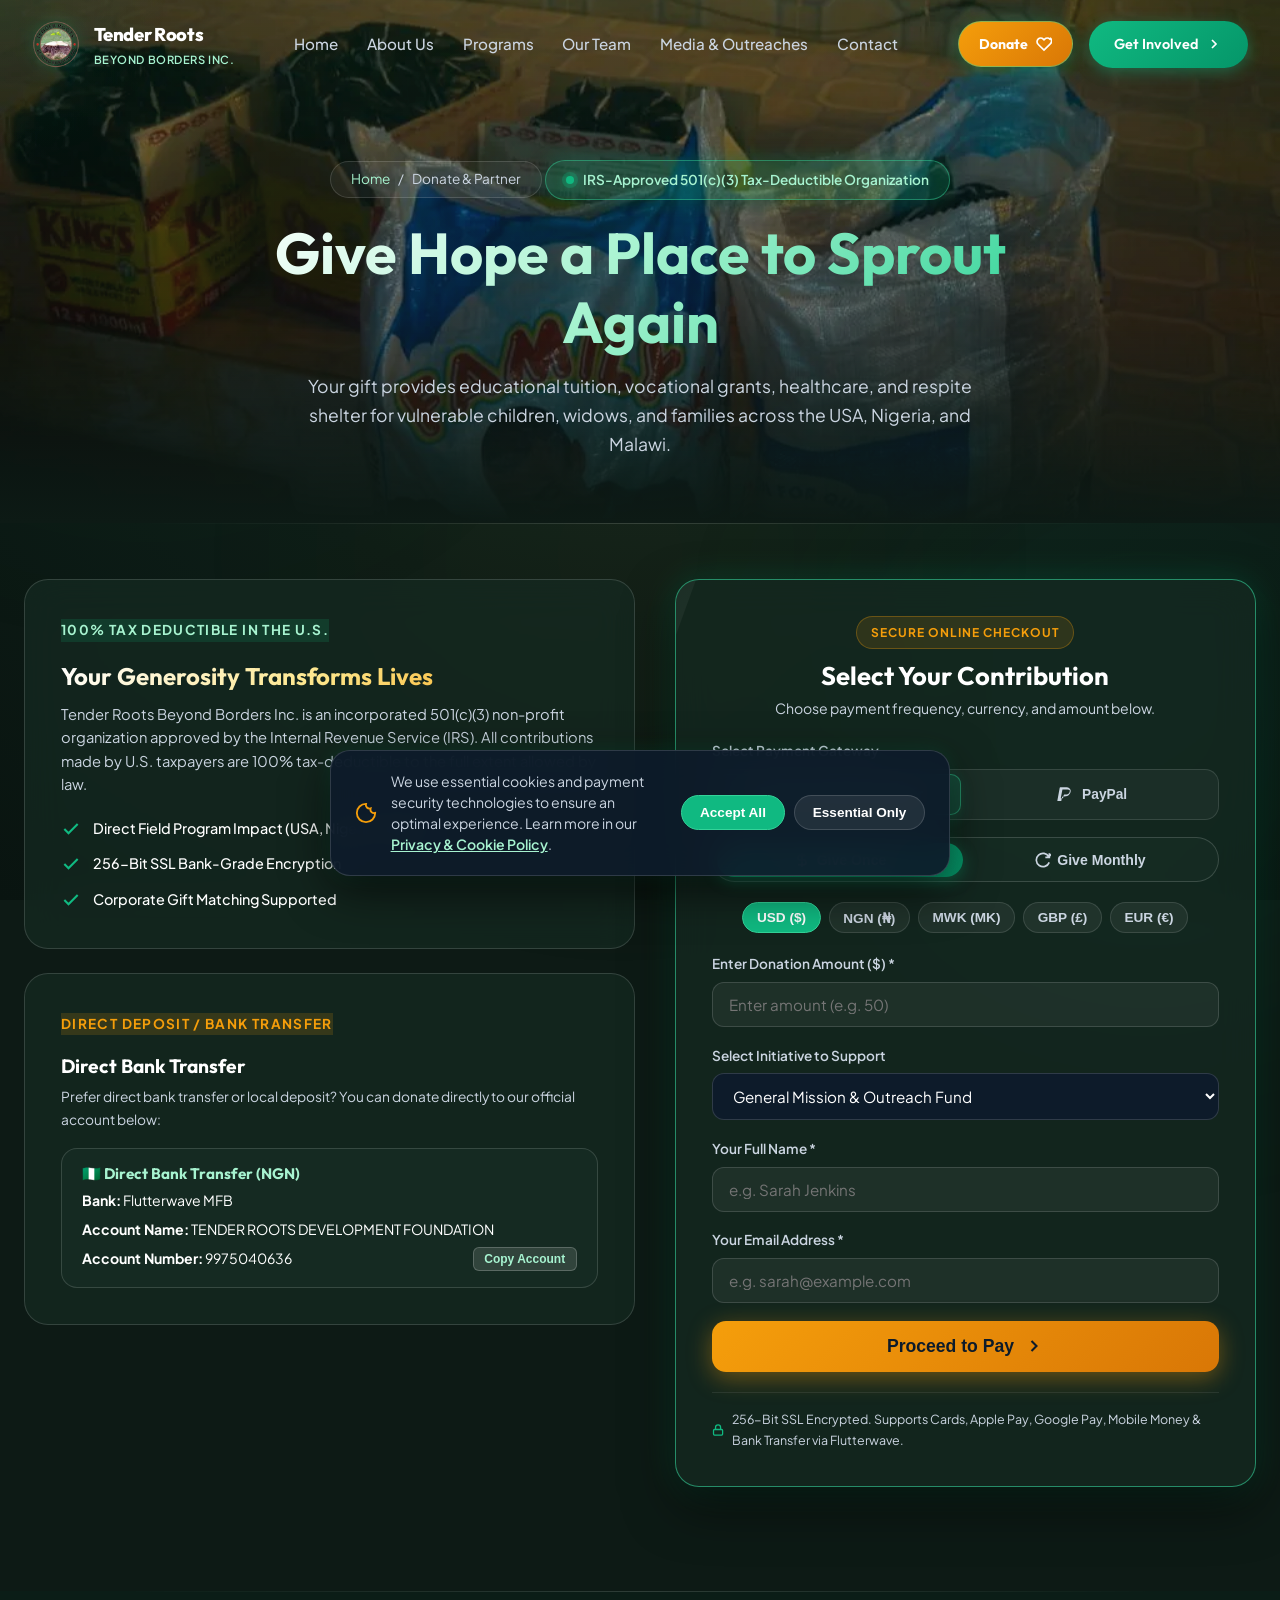
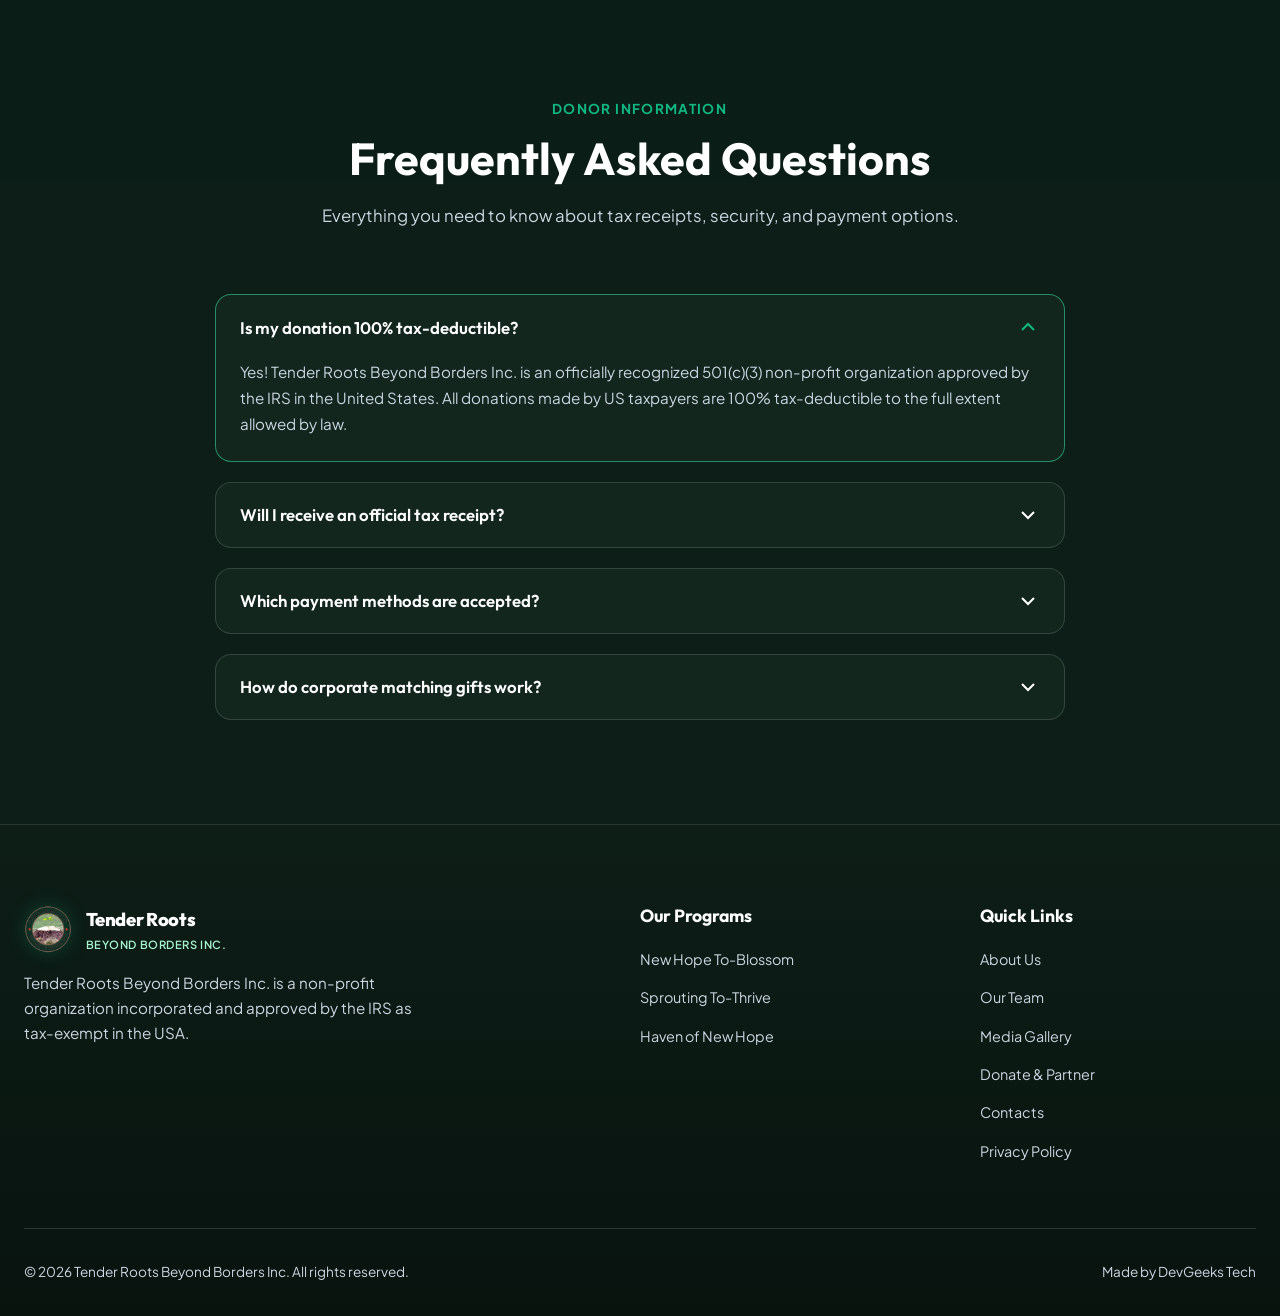
<file: donate/index.html>
<!DOCTYPE html>
<html lang="en">
<head>
  <meta charset="UTF-8">
  <meta name="viewport" content="width=device-width, initial-scale=1.0">
  <title>Donate & Partner – Tender Roots Beyond Borders Inc.</title>
  <meta name="description" content="Support Tender Roots Beyond Borders Inc. Make a 100% tax-deductible donation to empower orphans, single mothers, widows, and vulnerable communities across the USA, Nigeria, and Malawi.">
  <meta name="keywords" content="Donate Tender Roots Beyond Borders, tax deductible donation 501c3, orphan sponsorship, Malawi outreach donation, Nigeria charity donation, Flutterwave donate">
  <meta name="robots" content="index, follow, max-image-preview:large, max-snippet:-1, max-video-preview:-1">
  <link rel="canonical" href="https://tenderrootsbeyondborders.org/donate/">

  <!-- Theme & Favicons -->
  <meta name="theme-color" content="#0d1b2a">
  <link rel="icon" type="image/png" href="../images/favicon.webp">
  <link rel="apple-touch-icon" href="../images/cropped-tr_logo.webp">

  <!-- Open Graph / Facebook -->
  <meta property="og:locale" content="en_US">
  <meta property="og:type" content="article">
  <meta property="og:title" content="Donate & Partner – Tender Roots Beyond Borders Inc.">
  <meta property="og:description" content="Make a 100% tax-deductible donation to Tender Roots Beyond Borders Inc. Empower orphans, single mothers, and widows across USA, Nigeria, and Malawi.">
  <meta property="og:url" content="https://tenderrootsbeyondborders.org/donate/">
  <meta property="og:site_name" content="Tender Roots Beyond Borders Inc.">
  <meta property="og:image" content="https://tenderrootsbeyondborders.org/images/tr_logo.webp">
  <meta property="og:image:alt" content="Donate Tender Roots Beyond Borders">

  <!-- Twitter Cards -->
  <meta name="twitter:card" content="summary_large_image">
  <meta name="twitter:title" content="Donate & Partner – Tender Roots Beyond Borders Inc.">
  <meta name="twitter:description" content="Support Tender Roots Beyond Borders Inc. Make a tax-deductible donation today.">
  <meta name="twitter:image" content="https://tenderrootsbeyondborders.org/images/tr_logo.webp">

  <link rel="stylesheet" href="../styles.css?v=12">
  <!-- Flutterwave Inline Checkout SDK -->
  <script src="https://checkout.flutterwave.com/v3.js"></script>

  <!-- Schema.org JSON-LD Structured Data -->
  <script type="application/ld+json">
  {
    "@context": "https://schema.org",
    "@graph": [
      {
        "@type": "DonatePage",
        "@id": "https://tenderrootsbeyondborders.org/donate/#webpage",
        "url": "https://tenderrootsbeyondborders.org/donate/",
        "name": "Donate & Partner – Tender Roots Beyond Borders Inc.",
        "description": "Make a 100% tax-deductible donation to Tender Roots Beyond Borders Inc. Empower orphans, single mothers, and widows across USA, Nigeria, and Malawi.",
        "isPartOf": {
          "@type": "WebSite",
          "@id": "https://tenderrootsbeyondborders.org/#website",
          "name": "Tender Roots Beyond Borders Inc.",
          "url": "https://tenderrootsbeyondborders.org/"
        },
        "breadcrumb": {
          "@id": "https://tenderrootsbeyondborders.org/donate/#breadcrumb"
        },
        "inLanguage": "en-US"
      },
      {
        "@type": "BreadcrumbList",
        "@id": "https://tenderrootsbeyondborders.org/donate/#breadcrumb",
        "itemListElement": [
          {
            "@type": "ListItem",
            "position": 1,
            "name": "Home",
            "item": "https://tenderrootsbeyondborders.org/"
          },
          {
            "@type": "ListItem",
            "position": 2,
            "name": "Donate",
            "item": "https://tenderrootsbeyondborders.org/donate/"
          }
        ]
      }
    ]
  }
  </script>
</head>
<body class="page-donate">

  <!-- =====================================================================
       PAGE LOADER
       ===================================================================== -->
  <div id="page-loader" class="page-loader" role="status" aria-label="Loading Tender Roots Beyond Borders">
    <div class="loader-backdrop"></div>
    <div class="loader-inner">
      <div class="loader-logo">
        <img src="../images/cropped-tr_logo.webp" alt="Tender Roots Logo" class="loader-logo-img">
        <div class="loader-logo-ring"></div>
        <div class="loader-logo-ring loader-logo-ring--2"></div>
      </div>
      <div class="loader-brand">
        <span class="loader-brand-name">Tender Roots</span>
        <span class="loader-brand-tag">Beyond Borders Inc.</span>
      </div>
      <p class="loader-tagline">Hope to Sprout Again</p>
      <div class="loader-progress-wrap" aria-hidden="true">
        <div class="loader-progress-bar"></div>
      </div>
    </div>
  </div>

  <!-- Ambient Glow Orbs -->
  <div class="ambient-glow ambient-glow-1"></div>
  <div class="ambient-glow ambient-glow-2"></div>
  <div class="ambient-glow ambient-glow-3"></div>

  <!-- Sticky Glassmorphism Header -->
  <header class="navbar">
    <div class="nav-container">
      <a href="../" class="brand-logo">
        <img src="../images/tr_logo.webp" alt="Tender Roots Logo" class="official-logo-img">
        <div class="brand-text-wrap">
          <span class="brand-name">Tender Roots</span>
          <span class="brand-tag">Beyond Borders Inc.</span>
        </div>
      </a>

      <ul class="nav-menu">
        <li class="nav-drawer-header">
          <a href="../" class="brand-logo">
            <img src="../images/tr_logo.webp" alt="Tender Roots Logo" class="official-logo-img">
            <div class="brand-text-wrap">
              <span class="brand-name">Tender Roots</span>
              <span class="brand-tag">Beyond Borders Inc.</span>
            </div>
          </a>
          <button class="nav-drawer-close" aria-label="Close navigation menu">&#x2715;</button>
        </li>
        <li><a href="../" class="nav-link">Home</a></li>
        <li><a href="../about/" class="nav-link">About Us</a></li>
        <li><a href="../programs/" class="nav-link">Programs</a></li>
        <li><a href="../our-team/" class="nav-link">Our Team</a></li>
        <li><a href="../media/" class="nav-link">Media & Outreaches</a></li>
        <li><a href="../contact/" class="nav-link">Contact</a></li>
        <li class="mobile-drawer-cta">
          <a href="../donate/" class="btn btn-primary" style="width: 100%; justify-content: center; background: linear-gradient(135deg, #F59E0B, #D97706); border: none;">
            <span>Donate Now</span>
            <svg width="18" height="18" viewBox="0 0 24 24" fill="none" stroke="currentColor" stroke-width="2.5"><path d="M20.84 4.61a5.5 5.5 0 0 0-7.78 0L12 5.67l-1.06-1.06a5.5 5.5 0 0 0-7.78 7.78l1.06 1.06L12 21.23l8.72-8.72 1.06-1.06a5.5 5.5 0 0 0 0-7.78z"></path></svg>
          </a>
        </li>
      </ul>

      <div class="nav-actions">
        <a href="../donate/" class="btn-donate-nav" style="background: linear-gradient(135deg, #F59E0B 0%, #D97706 100%);">
          <span>Donate</span>
          <svg width="16" height="16" viewBox="0 0 24 24" fill="none" stroke="currentColor" stroke-width="2.5"><path d="M20.84 4.61a5.5 5.5 0 0 0-7.78 0L12 5.67l-1.06-1.06a5.5 5.5 0 0 0-7.78 7.78l1.06 1.06L12 21.23l8.72-8.72 1.06-1.06a5.5 5.5 0 0 0 0-7.78z"></path></svg>
        </a>
        <a href="../contact/" class="btn btn-primary">
          <span>Get Involved</span>
          <svg width="16" height="16" viewBox="0 0 24 24" fill="none" stroke="currentColor" stroke-width="2.5"><polyline points="9 18 15 12 9 6"></polyline></svg>
        </a>
      </div>
      <button class="mobile-toggle" aria-label="Toggle navigation menu">
        <span></span><span></span><span></span>
      </button>
    </div>
  </header>

  <!-- Hero Parallax Section -->
  <section class="page-hero-parallax">
    <div class="page-parallax-bg" style="background-image: url('../images/epe_7.webp');"></div>
    <div class="page-hero-overlay"></div>

    <div class="page-hero-content reveal">
      <div class="breadcrumb">
        <a href="../">Home</a>
        <span>/</span>
        <span>Donate & Partner</span>
      </div>
      <div class="hero-badge" style="margin-bottom: 0.75rem;">
        <span class="pulse-dot"></span>
        <span>IRS-Approved 501(c)(3) Tax-Deductible Organization</span>
      </div>
      <h1 class="page-banner-title gradient-text">Give Hope a Place to Sprout Again</h1>
      <p class="page-banner-subtitle">Your gift provides educational tuition, vocational grants, healthcare, and respite shelter for vulnerable children, widows, and families across the USA, Nigeria, and Malawi.</p>
    </div>
  </section>

  <!-- MAIN DONATION PAGE SECTION -->
  <section class="section" style="padding-top: 3.5rem;">
    <div class="container">
      
      <div class="donate-page-grid">
        
        <!-- LEFT COLUMN: Governance, Tax Info & Bank Transfer Details -->
        <div class="donate-info-col reveal-left">
          
          <!-- Trust Banner Card -->
          <div class="card-glass" style="margin-bottom: 1.5rem;">
            <span class="section-tag" style="background: rgba(16, 185, 129, 0.15); color: var(--accent-mint);">100% Tax Deductible in the U.S.</span>
            <h3 class="gradient-text-gold" style="font-size: 1.5rem; margin-top: 0.5rem; margin-bottom: 0.75rem;">Your Generosity Transforms Lives</h3>
            <p style="color: var(--text-muted); font-size: 0.92rem; line-height: 1.6; margin-bottom: 1.25rem;">
              Tender Roots Beyond Borders Inc. is an incorporated 501(c)(3) non-profit organization approved by the Internal Revenue Service (IRS). All contributions made by U.S. taxpayers are 100% tax-deductible to the full extent allowed by law.
            </p>

            <div class="donate-trust-features">
              <!-- <div class="trust-feature-item">
                <svg width="20" height="20" viewBox="0 0 24 24" fill="none" stroke="#10B981" stroke-width="2.5"><polyline points="20 6 9 17 4 12"></polyline></svg>
                <span>Instant Official Tax Receipt Emailed Immediately</span>
              </div> -->
              <div class="trust-feature-item">
                <svg width="20" height="20" viewBox="0 0 24 24" fill="none" stroke="#10B981" stroke-width="2.5"><polyline points="20 6 9 17 4 12"></polyline></svg>
                <span>Direct Field Program Impact (USA, Nigeria, Malawi)</span>
              </div>
              <div class="trust-feature-item">
                <svg width="20" height="20" viewBox="0 0 24 24" fill="none" stroke="#10B981" stroke-width="2.5"><polyline points="20 6 9 17 4 12"></polyline></svg>
                <span>256-Bit SSL Bank-Grade Encryption</span>
              </div>
              <div class="trust-feature-item">
                <svg width="20" height="20" viewBox="0 0 24 24" fill="none" stroke="#10B981" stroke-width="2.5"><polyline points="20 6 9 17 4 12"></polyline></svg>
                <span>Corporate Gift Matching Supported</span>
              </div>
            </div>
          </div>


          <!-- Direct Wire & Bank Transfer Details Box -->
          <div class="card-glass" style="margin-top: 1.5rem;">
            <span class="section-tag" style="background: rgba(245, 158, 11, 0.15); color: var(--accent-gold);">Direct Deposit / Bank Transfer</span>
            <h4 style="color: #FFF; font-size: 1.2rem; margin-top: 0.5rem; margin-bottom: 0.5rem;">Direct Bank Transfer</h4>
            <p style="color: var(--text-muted); font-size: 0.86rem; margin-bottom: 1rem;">
              Prefer direct bank transfer or local deposit? You can donate directly to our official account below:
            </p>

            <div class="bank-transfer-tabs">
              <!-- Nigeria Direct Bank Account -->
              <div class="bank-details-box">
                <h5 style="color: var(--accent-mint); font-size: 0.95rem; font-weight: 700; margin-bottom: 0.4rem;">🇳🇬 Direct Bank Transfer (NGN)</h5>
                <p style="font-size: 0.88rem; color: #FFF; margin-top: 0.4rem;">
                  <strong>Bank:</strong> Flutterwave MFB
                </p>
                <p style="font-size: 0.88rem; color: #FFF; margin-top: 0.35rem;">
                  <strong>Account Name:</strong> TENDER ROOTS DEVELOPMENT FOUNDATION
                </p>
                <p style="font-size: 0.88rem; color: #FFF; margin-top: 0.35rem; display: flex; align-items: center; justify-content: space-between; flex-wrap: wrap;">
                  <span><strong>Account Number:</strong> 9975040636</span>
                  <button type="button" class="bank-copy-btn" data-copy="9975040636">Copy Account</button>
                </p>
              </div>
            </div>
          </div>

        </div>

        <!-- RIGHT COLUMN: Interactive Multi-Currency Payment Gateway Form -->
        <div class="donate-form-col reveal-right">
          
          <div class="card-glass donate-card-wrap">
            
            <div style="text-align: center; margin-bottom: 1.25rem;">
              <span class="donation-header-tag">Secure Online Checkout</span>
              <h3 style="font-size: 1.6rem; color: #FFF; margin-bottom: 0.3rem;">Select Your Contribution</h3>
              <p style="font-size: 0.88rem; color: var(--text-muted);">Choose payment frequency, currency, and amount below.</p>
            </div>

            <!-- Payment Gateway Selector -->
            <div class="donation-form-group">
              <label>Select Payment Gateway</label>
              <div class="gateway-toggle-wrap">
                <button type="button" class="gateway-btn active" data-gateway="flutterwave">
                  <svg width="18" height="18" viewBox="0 0 24 24" fill="none" stroke="currentColor" stroke-width="2.2"><rect x="1" y="4" width="22" height="16" rx="2" ry="2"></rect><line x1="1" y1="10" x2="23" y2="10"></line></svg>
                  <span>Cards / Bank Transfer</span>
                </button>
                <button type="button" class="gateway-btn" data-gateway="paypal">
                  <svg width="18" height="18" viewBox="0 0 24 24" fill="currentColor"><path d="M7.076 21.337H2.47a.641.641 0 0 1-.633-.74L4.944 3.72a.77.77 0 0 1 .761-.646h6.843c2.616 0 4.673.666 5.86 1.897 1.157 1.2 1.488 2.872.934 4.722-.72 2.408-2.316 4.195-4.502 5.034-1.077.412-2.345.617-3.77.617H8.816a.77.77 0 0 0-.761.647l-1.004 5.346zm11.758-13.882c-.886-.917-2.45-1.425-4.417-1.425H8.761a.256.256 0 0 0-.253.216l-2.096 11.16a.256.256 0 0 0 .253.303h2.607a.256.256 0 0 0 .253-.215l.763-4.062a.77.77 0 0 1 .761-.647h1.658c2.628 0 4.707-.978 5.485-3.578.472-1.579.231-2.793-.564-3.616z"/></svg>
                  <span>PayPal</span>
                </button>
              </div>
            </div>

            <!-- Frequency Toggle (Give Once / Monthly) -->
            <div class="frequency-toggle-wrap">
              <button type="button" class="frequency-btn active" data-frequency="once">
                <svg width="16" height="16" viewBox="0 0 24 24" fill="none" stroke="currentColor" stroke-width="2.5"><path d="M12 2v20M17 5H9.5a3.5 3.5 0 0 0 0 7h5a3.5 3.5 0 0 1 0 7H6"></path></svg>
                <span>Give Once</span>
              </button>
              <button type="button" class="frequency-btn" data-frequency="monthly">
                <svg width="16" height="16" viewBox="0 0 24 24" fill="none" stroke="currentColor" stroke-width="2.5"><path d="M21.5 2v6h-6M21.34 15.57a10 10 0 1 1-.57-8.38l5.67-5.67"></path></svg>
                <span>Give Monthly</span>
              </button>
            </div>

            <!-- Currency Selection Pills -->
            <div class="currency-pills-wrap">
              <button type="button" class="currency-pill active" data-currency="USD">USD ($)</button>
              <button type="button" class="currency-pill" data-currency="NGN">NGN (₦)</button>
              <button type="button" class="currency-pill" data-currency="MWK">MWK (MK)</button>
              <button type="button" class="currency-pill" data-currency="GBP">GBP (£)</button>
              <button type="button" class="currency-pill" data-currency="EUR">EUR (€)</button>
            </div>

            <!-- Direct Amount Input Field -->
            <div class="donation-form-group" id="custom-amount-wrap">
              <label for="donation-custom-amount" id="donation-amount-label">Enter Donation Amount ($) *</label>
              <input type="number" id="donation-custom-amount" class="donation-form-control" placeholder="Enter amount (e.g. 50)" min="1" step="any" required>
            </div>

            <!-- Program / Cause Selection -->
            <div class="donation-form-group">
              <label for="donation-program-select">Select Initiative to Support</label>
              <select id="donation-program-select" class="donation-form-control">
                <option value="General Mission Fund">General Mission &amp; Outreach Fund</option>
                <option value="New Hope To-Blossom (Educational Sponsorship)">New Hope To-Blossom (Educational Sponsorship)</option>
                <option value="Sprouting To-Thrive (Vocational Training)">Sprouting To-Thrive (Vocational Training &amp; Micro-Grants)</option>
                <option value="Haven of New Hope (Respite Shelter)">Haven of New Hope (Transitional Respite Shelter)</option>
              </select>
            </div>

            <!-- Donor Name -->
            <div class="donation-form-group">
              <label for="donation-donor-name">Your Full Name *</label>
              <input type="text" id="donation-donor-name" class="donation-form-control" placeholder="e.g. Sarah Jenkins" required>
            </div>

            <!-- Donor Email -->
            <div class="donation-form-group">
              <label for="donation-donor-email">Your Email Address *</label>
              <input type="email" id="donation-donor-email" class="donation-form-control" placeholder="e.g. sarah@example.com" required>
            </div>

            <!-- Submit Payment Button -->
            <button type="button" class="flutterwave-btn-submit" id="flutterwave-submit-btn">
              <span>Proceed to Pay</span>
              <svg width="20" height="20" viewBox="0 0 24 24" fill="none" stroke="currentColor" stroke-width="2.5"><polyline points="9 18 15 12 9 6"></polyline></svg>
            </button>

            <!-- Security Badge Footer -->
            <div class="flutterwave-security-foot" id="gateway-security-foot">
              <svg width="16" height="16" viewBox="0 0 24 24" fill="none" stroke="#10B981" stroke-width="2.5"><rect x="3" y="11" width="18" height="11" rx="2" ry="2"></rect><path d="M7 11V7a5 5 0 0 1 10 0v4"></path></svg>
              <span id="security-foot-text">256-Bit SSL Encrypted. Supports Cards, Apple Pay, Google Pay, Mobile Money &amp; Bank Transfer via Flutterwave.</span>
            </div>

          </div>

        </div>

      </div>

    </div>
  </section>

  <!-- FAQ Accordion Section -->
  <section class="section" style="background: rgba(6, 78, 59, 0.08);">
    <div class="container">
      <div class="section-header reveal">
        <span class="section-tag">Donor Information</span>
        <h2 class="section-title">Frequently Asked Questions</h2>
        <p class="section-desc">Everything you need to know about tax receipts, security, and payment options.</p>
      </div>

      <div class="faq-list reveal">
        <div class="faq-item active">
          <button class="faq-question">
            <span>Is my donation 100% tax-deductible?</span>
            <svg class="faq-icon" width="24" height="24" viewBox="0 0 24 24" fill="none" stroke="currentColor" stroke-width="2"><polyline points="6 9 12 15 18 9"></polyline></svg>
          </button>
          <div class="faq-answer">
            Yes! Tender Roots Beyond Borders Inc. is an officially recognized 501(c)(3) non-profit organization approved by the IRS in the United States. All donations made by US taxpayers are 100% tax-deductible to the full extent allowed by law.
          </div>
        </div>

        <div class="faq-item">
          <button class="faq-question">
            <span>Will I receive an official tax receipt?</span>
            <svg class="faq-icon" width="24" height="24" viewBox="0 0 24 24" fill="none" stroke="currentColor" stroke-width="2"><polyline points="6 9 12 15 18 9"></polyline></svg>
          </button>
          <div class="faq-answer">
            Yes! As soon as your donation is processed, an official PDF tax receipt complete with our 501(c)(3) EIN and organization details is automatically emailed to the address provided during checkout.
          </div>
        </div>

        <div class="faq-item">
          <button class="faq-question">
            <span>Which payment methods are accepted?</span>
            <svg class="faq-icon" width="24" height="24" viewBox="0 0 24 24" fill="none" stroke="currentColor" stroke-width="2"><polyline points="6 9 12 15 18 9"></polyline></svg>
          </button>
          <div class="faq-answer">
            Through Flutterwave, we accept Credit &amp; Debit Cards (Visa, Mastercard, Discover, Amex), Apple Pay, Google Pay, Mobile Money (Malawi MWK), USSD, Bank Transfers, and Zelle.
          </div>
        </div>

        <div class="faq-item">
          <button class="faq-question">
            <span>How do corporate matching gifts work?</span>
            <svg class="faq-icon" width="24" height="24" viewBox="0 0 24 24" fill="none" stroke="currentColor" stroke-width="2"><polyline points="6 9 12 15 18 9"></polyline></svg>
          </button>
          <div class="faq-answer">
            Many employers match charitable donations made by their employees. Simply submit your official tax receipt to your employer's HR or CSR matching portal using our 501(c)(3) EIN listed on your receipt.
          </div>
        </div>
      </div>
    </div>
  </section>

  <!-- Footer -->
  <footer class="footer">
    <div class="container">
      <div class="footer-grid">
        <div class="footer-brand">
          <div class="brand-logo" style="margin-bottom: 1rem;">
            <img src="../images/tr_logo.webp" alt="Tender Roots Logo" class="official-logo-img">
            <div class="brand-text-wrap">
              <span class="brand-name">Tender Roots</span>
              <span class="brand-tag">Beyond Borders Inc.</span>
            </div>
          </div>
          <p>Tender Roots Beyond Borders Inc. is a non-profit organization incorporated and approved by the IRS as tax-exempt in the USA.</p>
        </div>

        <div>
          <h4 class="footer-title">Our Programs</h4>
          <ul class="footer-links">
            <li><a href="../programs/#blossom">New Hope To-Blossom</a></li>
            <li><a href="../programs/#thrive">Sprouting To-Thrive</a></li>
            <li><a href="../programs/#haven">Haven of New Hope</a></li>
          </ul>
        </div>

        <div>
          <h4 class="footer-title">Quick Links</h4>
          <ul class="footer-links">
            <li><a href="../about/">About Us</a></li>
            <li><a href="../our-team/">Our Team</a></li>
            <li><a href="../media/">Media Gallery</a></li>
            <li><a href="../donate/">Donate &amp; Partner</a></li>
            <li><a href="../contact/">Contacts</a></li>
            <li><a href="../privacy/">Privacy Policy</a></li>
          </ul>
        </div>
      </div>

      <div class="footer-bottom">
        <p>&copy; 2026 Tender Roots Beyond Borders Inc. All rights reserved.</p>
        <p>Made by DevGeeks Tech</p>
      </div>
    </div>
  </footer>

  <script src="../script.js?v=5"></script>
</body>
</html>
</file>
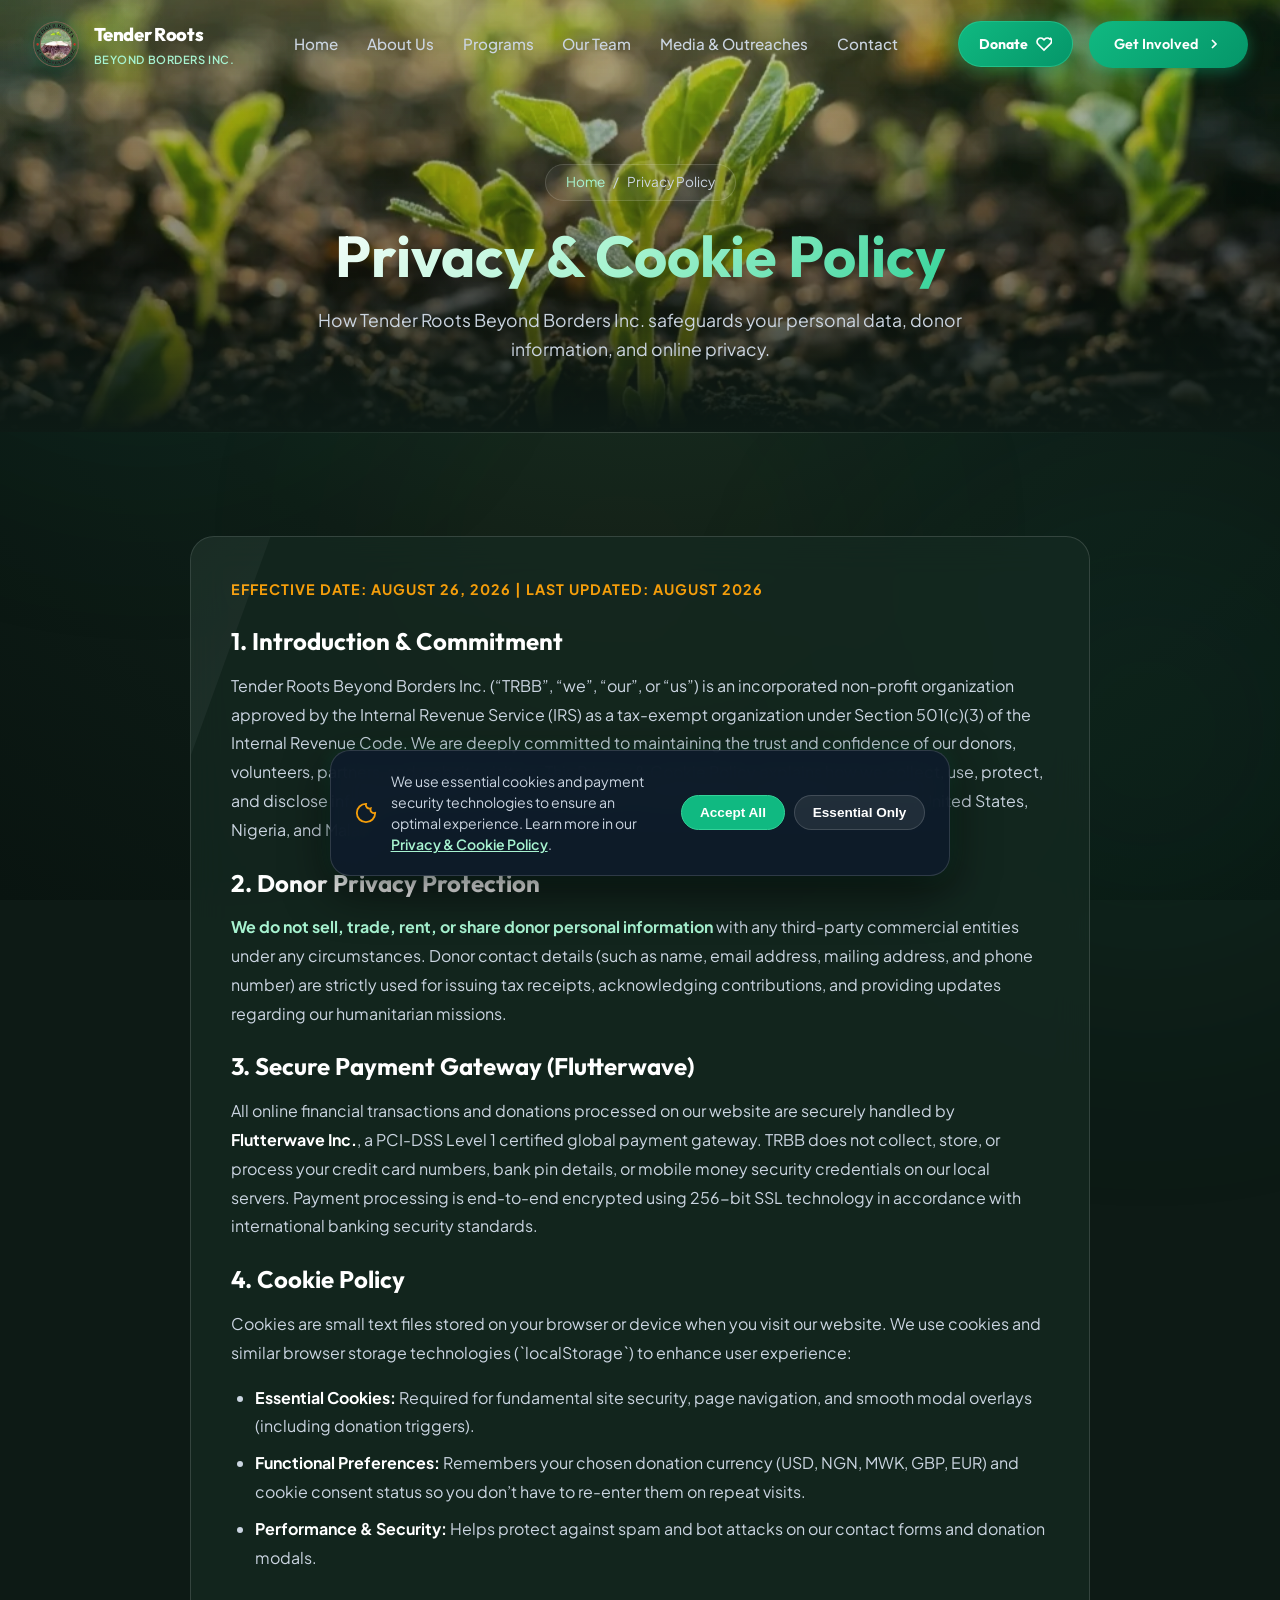
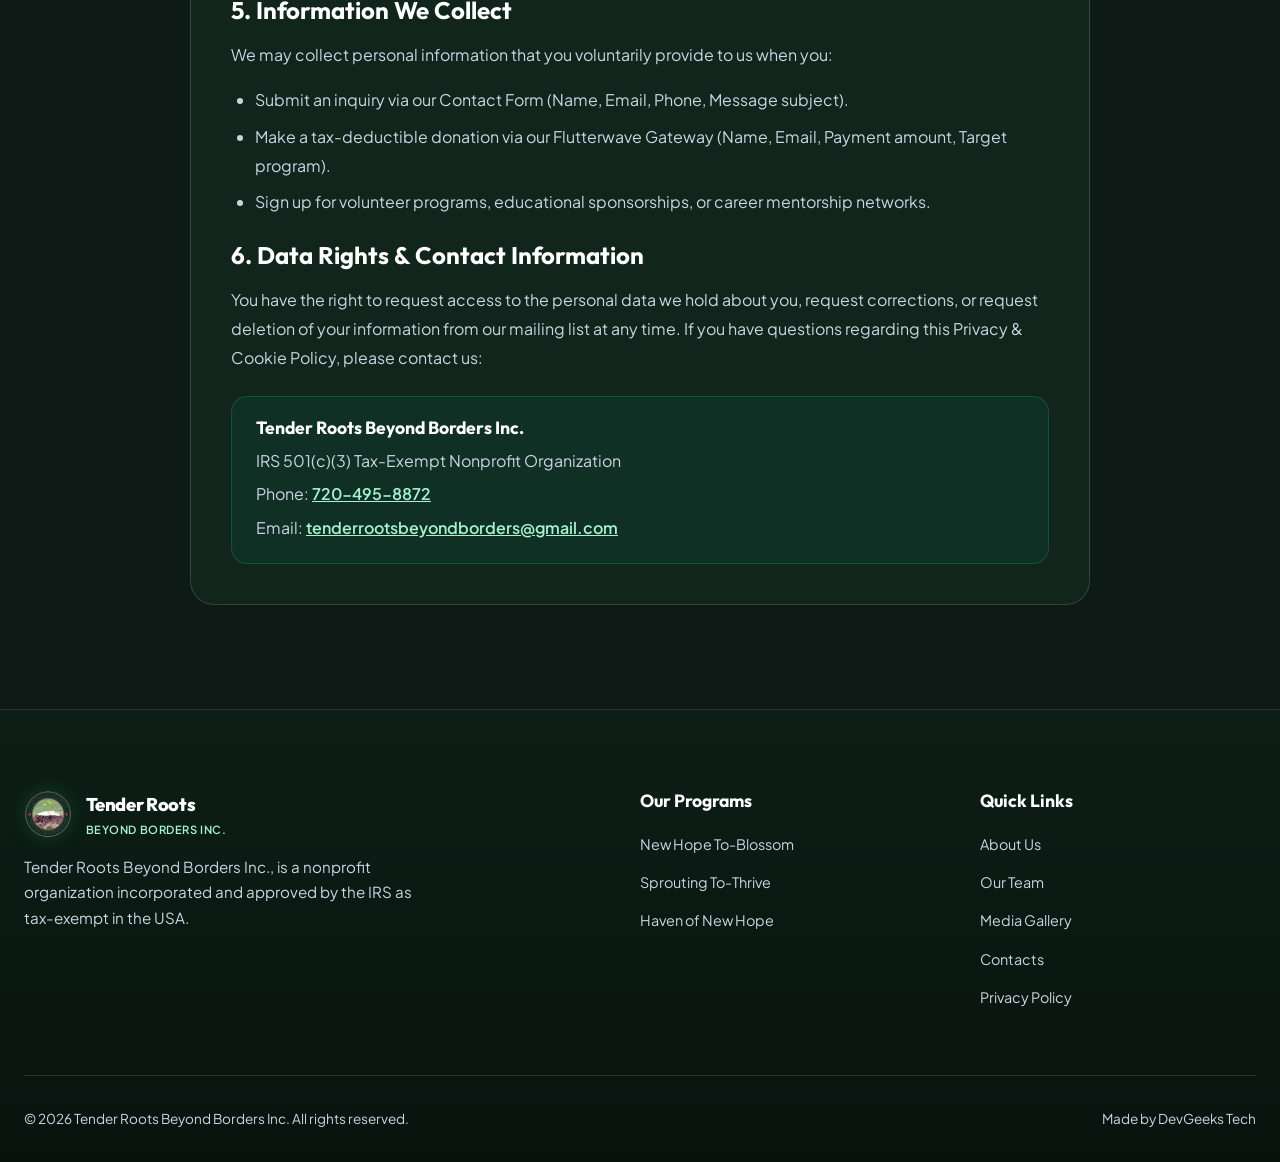
<file: privacy/index.html>
<!DOCTYPE html>
<html lang="en">
<head>
  <meta charset="UTF-8">
  <meta name="viewport" content="width=device-width, initial-scale=1.0">
  <title>Privacy & Cookie Policy – Tender Roots Beyond Borders Inc.</title>
  <meta name="description" content="Official Privacy Policy and Cookie Policy for Tender Roots Beyond Borders Inc. Learn how we protect donor information, payment data, and website privacy.">
  <meta name="keywords" content="Tender Roots privacy policy, donor privacy, cookie policy, 501c3 privacy, Flutterwave security, data protection">
  <meta name="robots" content="index, follow, max-image-preview:large">
  <link rel="canonical" href="https://tenderrootsbeyondborders.org/privacy/">

  <!-- Theme & Favicons -->
  <meta name="theme-color" content="#0d1b2a">
  <link rel="icon" type="image/png" href="../images/favicon.webp">
  <link rel="apple-touch-icon" href="../images/cropped-tr_logo.webp">

  <!-- Open Graph / Facebook -->
  <meta property="og:locale" content="en_US">
  <meta property="og:type" content="website">
  <meta property="og:title" content="Privacy & Cookie Policy – Tender Roots Beyond Borders Inc.">
  <meta property="og:description" content="Learn how Tender Roots Beyond Borders Inc. protects your privacy, donor records, and payment security.">
  <meta property="og:url" content="https://tenderrootsbeyondborders.org/privacy/">
  <meta property="og:site_name" content="Tender Roots Beyond Borders Inc.">
  <meta property="og:image" content="https://tenderrootsbeyondborders.org/images/tr_logo.webp">

  <link rel="stylesheet" href="../styles.css?v=12">
  <!-- Flutterwave Inline Checkout SDK -->
  <script src="https://checkout.flutterwave.com/v3.js"></script>
</head>
<body>

  <!-- Page Loader -->
  <div id="page-loader" class="page-loader" role="status" aria-label="Loading Tender Roots Beyond Borders">
    <div class="loader-backdrop"></div>
    <div class="loader-inner">
      <div class="loader-logo">
        <img src="../images/cropped-tr_logo.webp" alt="Tender Roots Logo" class="loader-logo-img">
        <div class="loader-logo-ring"></div>
        <div class="loader-logo-ring loader-logo-ring--2"></div>
      </div>
      <div class="loader-brand">
        <span class="loader-brand-name">Tender Roots</span>
        <span class="loader-brand-tag">Beyond Borders Inc.</span>
      </div>
      <p class="loader-tagline">Hope to Sprout Again</p>
      <div class="loader-progress-wrap" aria-hidden="true">
        <div class="loader-progress-bar"></div>
      </div>
      <div class="loader-dots" aria-hidden="true">
        <span></span><span></span><span></span>
      </div>
    </div>
  </div>

  <!-- Ambient Glow Orbs -->
  <div class="ambient-glow ambient-glow-1"></div>
  <div class="ambient-glow ambient-glow-2"></div>
  <div class="ambient-glow ambient-glow-3"></div>

  <!-- Sticky Glassmorphism Header -->
  <header class="navbar">
    <div class="nav-container">
      <a href="../" class="brand-logo">
        <img src="../images/tr_logo.webp" alt="Tender Roots Logo" class="official-logo-img">
        <div class="brand-text-wrap">
          <span class="brand-name">Tender Roots</span>
          <span class="brand-tag">Beyond Borders Inc.</span>
        </div>
      </a>

      <ul class="nav-menu">
        <li class="nav-drawer-header">
          <a href="../" class="brand-logo">
            <img src="../images/tr_logo.webp" alt="Tender Roots Logo" class="official-logo-img">
            <div class="brand-text-wrap">
              <span class="brand-name">Tender Roots</span>
              <span class="brand-tag">Beyond Borders Inc.</span>
            </div>
          </a>
          <button class="nav-drawer-close" aria-label="Close navigation menu">&#x2715;</button>
        </li>
        <li><a href="../" class="nav-link">Home</a></li>
        <li><a href="../about/" class="nav-link">About Us</a></li>
        <li><a href="../programs/" class="nav-link">Programs</a></li>
        <li><a href="../our-team/" class="nav-link">Our Team</a></li>
        <li><a href="../media/" class="nav-link">Media & Outreaches</a></li>
        <li><a href="../contact/" class="nav-link">Contact</a></li>
        <li class="mobile-drawer-cta">
          <a href="../donate/" class="btn btn-primary" style="width: 100%; justify-content: center; background: linear-gradient(135deg, #F59E0B, #D97706); border: none;">
            <span>Donate Now</span>
            <svg width="18" height="18" viewBox="0 0 24 24" fill="none" stroke="currentColor" stroke-width="2.5"><path d="M20.84 4.61a5.5 5.5 0 0 0-7.78 0L12 5.67l-1.06-1.06a5.5 5.5 0 0 0-7.78 7.78l1.06 1.06L12 21.23l8.72-8.72 1.06-1.06a5.5 5.5 0 0 0 0-7.78z"></path></svg>
          </a>
        </li>
      </ul>

      <div class="nav-actions">
        <a href="../donate/" class="btn-donate-nav">
          <span>Donate</span>
          <svg width="16" height="16" viewBox="0 0 24 24" fill="none" stroke="currentColor" stroke-width="2.5"><path d="M20.84 4.61a5.5 5.5 0 0 0-7.78 0L12 5.67l-1.06-1.06a5.5 5.5 0 0 0-7.78 7.78l1.06 1.06L12 21.23l8.72-8.72 1.06-1.06a5.5 5.5 0 0 0 0-7.78z"></path></svg>
        </a>
        <a href="../contact/" class="btn btn-primary">
          <span>Get Involved</span>
          <svg width="16" height="16" viewBox="0 0 24 24" fill="none" stroke="currentColor" stroke-width="2.5"><polyline points="9 18 15 12 9 6"></polyline></svg>
        </a>
      </div>
      <button class="mobile-toggle" aria-label="Toggle navigation menu">
        <span></span><span></span><span></span>
      </button>
    </div>
  </header>

  <!-- Hero Banner -->
  <section class="page-hero-parallax">
    <div class="page-parallax-bg" style="background-image: url('../images/hero_bg.webp');"></div>
    <div class="page-hero-overlay"></div>
    <div class="page-hero-content reveal">
      <div class="breadcrumb">
        <a href="../">Home</a>
        <span>/</span>
        <span>Privacy Policy</span>
      </div>
      <h1 class="page-banner-title gradient-text">Privacy &amp; Cookie Policy</h1>
      <p class="page-banner-subtitle">How Tender Roots Beyond Borders Inc. safeguards your personal data, donor information, and online privacy.</p>
    </div>
  </section>

  <!-- Content Section -->
  <section class="section">
    <div class="container" style="max-width: 900px;">
      
      <div class="card-glass" style="padding: 2.5rem; line-height: 1.8; color: var(--text-muted);">
        
        <p style="font-size: 0.9rem; color: var(--accent-gold); font-weight: 700; margin-bottom: 1.5rem; text-transform: uppercase; letter-spacing: 1px;">
          Effective Date: August 26, 2026 | Last Updated: August 2026
        </p>

        <h2 style="color: #FFF; font-size: 1.5rem; margin-bottom: 1rem;">1. Introduction &amp; Commitment</h2>
        <p style="margin-bottom: 1.5rem;">
          Tender Roots Beyond Borders Inc. (“TRBB”, “we”, “our”, or “us”) is an incorporated non-profit organization approved by the Internal Revenue Service (IRS) as a tax-exempt organization under Section 501(c)(3) of the Internal Revenue Code. We are deeply committed to maintaining the trust and confidence of our donors, volunteers, partners, and website visitors. This Privacy &amp; Cookie Policy explains how we collect, use, protect, and disclose information when you visit our website or interact with our programs across the United States, Nigeria, and Malawi.
        </p>

        <h2 style="color: #FFF; font-size: 1.5rem; margin-bottom: 1rem;">2. Donor Privacy Protection</h2>
        <p style="margin-bottom: 1.5rem;">
          <strong style="color: var(--accent-mint);">We do not sell, trade, rent, or share donor personal information</strong> with any third-party commercial entities under any circumstances. Donor contact details (such as name, email address, mailing address, and phone number) are strictly used for issuing tax receipts, acknowledging contributions, and providing updates regarding our humanitarian missions.
        </p>

        <h2 style="color: #FFF; font-size: 1.5rem; margin-bottom: 1rem;">3. Secure Payment Gateway (Flutterwave)</h2>
        <p style="margin-bottom: 1.5rem;">
          All online financial transactions and donations processed on our website are securely handled by <strong style="color: #FFF;">Flutterwave Inc.</strong>, a PCI-DSS Level 1 certified global payment gateway. 
          TRBB does not collect, store, or process your credit card numbers, bank pin details, or mobile money security credentials on our local servers. Payment processing is end-to-end encrypted using 256-bit SSL technology in accordance with international banking security standards.
        </p>

        <h2 style="color: #FFF; font-size: 1.5rem; margin-bottom: 1rem;">4. Cookie Policy</h2>
        <p style="margin-bottom: 1rem;">
          Cookies are small text files stored on your browser or device when you visit our website. We use cookies and similar browser storage technologies (`localStorage`) to enhance user experience:
        </p>
        <ul style="padding-left: 1.5rem; margin-bottom: 1.5rem; list-style-type: disc;">
          <li style="margin-bottom: 0.5rem;"><strong style="color: #FFF;">Essential Cookies:</strong> Required for fundamental site security, page navigation, and smooth modal overlays (including donation triggers).</li>
          <li style="margin-bottom: 0.5rem;"><strong style="color: #FFF;">Functional Preferences:</strong> Remembers your chosen donation currency (USD, NGN, MWK, GBP, EUR) and cookie consent status so you don’t have to re-enter them on repeat visits.</li>
          <li style="margin-bottom: 0.5rem;"><strong style="color: #FFF;">Performance &amp; Security:</strong> Helps protect against spam and bot attacks on our contact forms and donation modals.</li>
        </ul>

        <h2 style="color: #FFF; font-size: 1.5rem; margin-bottom: 1rem;">5. Information We Collect</h2>
        <p style="margin-bottom: 1rem;">We may collect personal information that you voluntarily provide to us when you:</p>
        <ul style="padding-left: 1.5rem; margin-bottom: 1.5rem; list-style-type: disc;">
          <li style="margin-bottom: 0.5rem;">Submit an inquiry via our Contact Form (Name, Email, Phone, Message subject).</li>
          <li style="margin-bottom: 0.5rem;">Make a tax-deductible donation via our Flutterwave Gateway (Name, Email, Payment amount, Target program).</li>
          <li style="margin-bottom: 0.5rem;">Sign up for volunteer programs, educational sponsorships, or career mentorship networks.</li>
        </ul>

        <h2 style="color: #FFF; font-size: 1.5rem; margin-bottom: 1rem;">6. Data Rights &amp; Contact Information</h2>
        <p style="margin-bottom: 1.5rem;">
          You have the right to request access to the personal data we hold about you, request corrections, or request deletion of your information from our mailing list at any time. If you have questions regarding this Privacy &amp; Cookie Policy, please contact us:
        </p>

        <div style="background: rgba(16, 185, 129, 0.08); border: 1px solid rgba(16, 185, 129, 0.25); border-radius: 16px; padding: 1.25rem 1.5rem;">
          <h4 style="color: #FFF; font-size: 1.1rem; margin-bottom: 0.5rem;">Tender Roots Beyond Borders Inc.</h4>
          <p style="margin-bottom: 0.3rem;">IRS 501(c)(3) Tax-Exempt Nonprofit Organization</p>
          <p style="margin-bottom: 0.3rem;">Phone: <a href="tel:7204958872" style="color: var(--accent-mint); font-weight: 600;">720-495-8872</a></p>
          <p style="margin-bottom: 0;">Email: <a href="mailto:tenderrootsbeyondborders@gmail.com" style="color: var(--accent-mint); font-weight: 600;">tenderrootsbeyondborders@gmail.com</a></p>
        </div>

      </div>

    </div>
  </section>

  <!-- Footer -->
  <footer class="footer">
    <div class="container">
      <div class="footer-grid">
        <div class="footer-brand">
          <div class="brand-logo" style="margin-bottom: 1rem;">
            <img src="../images/tr_logo.webp" alt="Tender Roots Logo" class="official-logo-img">
            <div class="brand-text-wrap">
              <span class="brand-name">Tender Roots</span>
              <span class="brand-tag">Beyond Borders Inc.</span>
            </div>
          </div>
          <p>Tender Roots Beyond Borders Inc., is a nonprofit organization incorporated and approved by the IRS as tax-exempt in the USA.</p>
        </div>

        <div>
          <h4 class="footer-title">Our Programs</h4>
          <ul class="footer-links">
            <li><a href="../programs/#blossom">New Hope To-Blossom</a></li>
            <li><a href="../programs/#thrive">Sprouting To-Thrive</a></li>
            <li><a href="../programs/#haven">Haven of New Hope</a></li>
          </ul>
        </div>

        <div>
          <h4 class="footer-title">Quick Links</h4>
          <ul class="footer-links">
            <li><a href="../about/">About Us</a></li>
            <li><a href="../our-team/">Our Team</a></li>
            <li><a href="../media/">Media Gallery</a></li>
            <li><a href="../contact/">Contacts</a></li>
            <li><a href="../privacy/">Privacy Policy</a></li>
          </ul>
        </div>
      </div>

      <div class="footer-bottom">
        <p>&copy; 2026 Tender Roots Beyond Borders Inc. All rights reserved.</p>
        <p>Made by DevGeeks Tech</p>
      </div>
    </div>
  </footer>

  <script src="../script.js"></script>
</body>
</html>
</file>
<file: styles.css>
/* ==========================================================================
   TENDER ROOTS BEYOND BORDERS INC. - DESIGN SYSTEM & PARALLAX ENGINE
   Theme: Modern Dark Emerald Glassmorphism & GPU Micro-Animations
   ========================================================================== */

@import url('https://fonts.googleapis.com/css2?family=Outfit:wght@300;400;500;600;700;800&family=Plus+Jakarta+Sans:ital,wght@0,300;0,400;0,500;0,600;0,700;1,400&display=swap');

:root {
  /* Color System */
  --primary-emerald: #10B981;
  --primary-hover: #059669;
  --primary-glow: rgba(16, 185, 129, 0.4);
  --forest-dark: #064E3B;
  --forest-deeper: #032E23;
  --accent-gold: #F59E0B;
  --accent-mint: #A7F3D0;
  
  /* Luminous Ambient Glassmorphism */
  --bg-dark: #0D1A15;
  --bg-card: rgba(22, 42, 34, 0.72);
  --bg-card-hover: rgba(30, 58, 46, 0.88);
  --glass-border: rgba(255, 255, 255, 0.14);
  --glass-border-active: rgba(52, 211, 153, 0.6);
  --glass-blur: blur(18px);

  /* Typography */
  --font-heading: 'Outfit', -apple-system, BlinkMacSystemFont, sans-serif;
  --font-body: 'Plus Jakarta Sans', -apple-system, BlinkMacSystemFont, sans-serif;
  
  --text-main: #FFFFFF;
  --text-muted: #CBD5E1;
  --text-subtle: #A7F3D0;
  
  /* Corner & Shadows */
  --radius-sm: 8px;
  --radius-md: 16px;
  --radius-lg: 24px;
  --radius-full: 9999px;
  
  --shadow-soft: 0 10px 30px -10px rgba(0, 0, 0, 0.4);
  --shadow-glow: 0 0 35px rgba(16, 185, 129, 0.35);
  --shadow-card: 0 20px 40px rgba(0, 0, 0, 0.45);

  /* Transitions */
  --transition-fast: 0.2s cubic-bezier(0.4, 0, 0.2, 1);
  --transition-smooth: 0.4s cubic-bezier(0.16, 1, 0.3, 1);
  --transition-bounce: 0.5s cubic-bezier(0.34, 1.56, 0.64, 1);
}

/* Global: prevent long unbreakable strings from overflowing any container */
a, p, h1, h2, h3, h4, h5, h6, span, li, td, th {
  overflow-wrap: break-word;
  word-break: break-word;
}

/* Base Resets & Smooth Scroll */
*, *::before, *::after {
  box-sizing: border-box;
  margin: 0;
  padding: 0;
}

html {
  scroll-behavior: smooth;
  font-size: 16px;
  color-scheme: dark;
  overflow-x: hidden; /* Prevent horizontal scroll without clipping fixed elements */
}

body {
  font-family: var(--font-body);
  background-color: var(--bg-dark);
  background-image: radial-gradient(circle at 50% 0%, #18382b 0%, #0e1d17 55%, #091410 100%);
  background-attachment: fixed;
  color: var(--text-main);
  line-height: 1.65;
  overflow-x: hidden;
  -webkit-font-smoothing: antialiased;
}

/* Ambient Glow Orbs */
.ambient-glow {
  position: fixed;
  border-radius: 50%;
  filter: blur(140px);
  z-index: 0;
  pointer-events: none;
  opacity: 0.65;
  will-change: transform;
}

.ambient-glow-1 {
  top: -10%;
  left: -10%;
  width: 550px;
  height: 550px;
  background: radial-gradient(circle, rgba(16, 185, 129, 0.3) 0%, transparent 70%);
}

.ambient-glow-2 {
  top: 45%;
  right: -15%;
  width: 650px;
  height: 650px;
  background: radial-gradient(circle, rgba(52, 211, 153, 0.22) 0%, transparent 70%);
}

.ambient-glow-3 {
  bottom: 5%;
  left: 25%;
  width: 600px;
  height: 600px;
  background: radial-gradient(circle, rgba(245, 158, 11, 0.12) 0%, transparent 70%);
}

/* Custom Scrollbar */
::-webkit-scrollbar {
  width: 10px;
}
::-webkit-scrollbar-track {
  background: var(--bg-dark);
}
::-webkit-scrollbar-thumb {
  background: rgba(16, 185, 129, 0.3);
  border-radius: var(--radius-full);
}
::-webkit-scrollbar-thumb:hover {
  background: var(--primary-emerald);
}

/* Typography Utilities */
h1, h2, h3, h4, h5, h6 {
  font-family: var(--font-heading);
  font-weight: 700;
  line-height: 1.2;
  color: #FFFFFF;
}

.gradient-text {
  background: linear-gradient(135deg, #FFFFFF 0%, #A7F3D0 25%, #34D399 50%, #A7F3D0 75%, #FFFFFF 100%);
  background-size: 200% auto;
  -webkit-background-clip: text;
  background-clip: text;
  -webkit-text-fill-color: transparent;
  animation: textShimmer 6s ease-in-out infinite;
}

.gradient-text-gold {
  background: linear-gradient(135deg, #FFF 0%, #FDE68A 25%, #F59E0B 50%, #FBBF24 75%, #FFF 100%);
  background-size: 200% auto;
  -webkit-background-clip: text;
  background-clip: text;
  -webkit-text-fill-color: transparent;
  animation: textShimmer 6s ease-in-out infinite;
}

@keyframes textShimmer {
  0%   { background-position: 0% 50%; }
  50%  { background-position: 100% 50%; }
  100% { background-position: 0% 50%; }
}

/* ==========================================================================
   NAVIGATION BAR (Glassmorphism Header)
   ========================================================================== */
.navbar {
  position: fixed;
  top: 0;
  left: 0;
  width: 100%;
  z-index: 9000;
  padding: 1.25rem 2rem;
  transition: all var(--transition-smooth);
  box-sizing: border-box;
}

.navbar.scrolled {
  padding: 0.75rem 2rem;
  background: rgba(13, 26, 21, 0.94);
  backdrop-filter: var(--glass-blur);
  -webkit-backdrop-filter: var(--glass-blur);
  border-bottom: 1px solid var(--glass-border);
  box-shadow: 0 10px 30px rgba(0, 0, 0, 0.45);
}

.nav-container {
  max-width: 1280px;
  width: 100%;
  margin: 0 auto;
  display: flex;
  align-items: center;
  justify-content: space-between;
  box-sizing: border-box;
  flex-wrap: nowrap;
}

.brand-logo {
  display: flex;
  align-items: center;
  gap: 0.85rem;
  text-decoration: none;
}

.official-logo-img {
  width: 48px;
  height: 48px;
  object-fit: contain;
  filter: drop-shadow(0 0 10px rgba(16, 185, 129, 0.4));
  transition: transform var(--transition-bounce);
}

.brand-logo:hover .official-logo-img {
  transform: scale(1.1) rotate(5deg);
}

.brand-text-wrap {
  display: flex;
  flex-direction: column;
}

.brand-name {
  font-family: var(--font-heading);
  font-weight: 800;
  font-size: 1.15rem;
  letter-spacing: -0.02em;
  color: #FFFFFF;
}

.brand-tag {
  font-size: 0.7rem;
  color: var(--accent-mint);
  letter-spacing: 0.05em;
  text-transform: uppercase;
  font-weight: 600;
}

.nav-menu {
  display: flex;
  align-items: center;
  gap: 1.8rem;
  list-style: none;
}

.nav-link {
  color: var(--text-muted);
  text-decoration: none;
  font-weight: 500;
  font-size: 0.95rem;
  position: relative;
  padding: 0.5rem 0;
  transition: color var(--transition-fast);
}

.nav-link::after {
  content: '';
  position: absolute;
  bottom: 0;
  left: 0;
  width: 0%;
  height: 2px;
  background: var(--primary-emerald);
  border-radius: var(--radius-full);
  transition: width var(--transition-smooth);
}

.nav-link:hover, .nav-link.active {
  color: #FFFFFF;
}

.nav-link:hover::after, .nav-link.active::after {
  width: 100%;
}

.nav-actions {
  display: flex;
  align-items: center;
  gap: 1rem;
}

.btn-donate-nav {
  display: inline-flex;
  align-items: center;
  justify-content: center;
  gap: 0.45rem;
  padding: 0.6rem 1.25rem;
  border-radius: var(--radius-full);
  font-family: var(--font-heading);
  font-weight: 700;
  font-size: 0.88rem;
  background: linear-gradient(135deg, #F59E0B, #D97706);
  color: #FFFFFF;
  border: 1px solid rgba(255, 255, 255, 0.3);
  box-shadow: 0 4px 15px rgba(245, 158, 11, 0.4);
  cursor: pointer;
  transition: all var(--transition-bounce);
  white-space: nowrap;
}

.btn-donate-nav:hover {
  transform: translateY(-2px) scale(1.05);
  box-shadow: 0 8px 25px rgba(245, 158, 11, 0.65);
}

.floating-mobile-donate {
  display: none;
}

.mobile-drawer-cta {
  display: none;
}

.btn {
  display: inline-flex;
  align-items: center;
  justify-content: center;
  gap: 0.5rem;
  padding: 0.75rem 1.6rem;
  border-radius: var(--radius-full);
  font-family: var(--font-heading);
  font-weight: 600;
  font-size: 0.9rem;
  text-decoration: none;
  cursor: pointer;
  border: none;
  outline: none;
  transition: all var(--transition-bounce);
  position: relative;
  overflow: hidden;
}

.btn-primary {
  background: linear-gradient(135deg, var(--primary-emerald), var(--primary-hover));
  color: #FFFFFF;
  box-shadow: 0 4px 15px rgba(16, 185, 129, 0.4);
  position: relative;
  overflow: hidden;
}

.btn-primary::before {
  content: '';
  position: absolute;
  top: 0;
  left: -100%;
  width: 60%;
  height: 100%;
  background: linear-gradient(120deg, transparent, rgba(255, 255, 255, 0.35), transparent);
  transform: skewX(-25deg);
  animation: btnShineSweep 4s ease-in-out infinite;
  pointer-events: none;
}

@keyframes btnShineSweep {
  0%, 65% { left: -100%; }
  100% { left: 200%; }
}

.btn-primary svg {
  transition: transform 0.25s cubic-bezier(0.34, 1.56, 0.64, 1);
}

.btn-primary:hover svg {
  transform: translateX(5px);
}

.btn-primary:hover {
  transform: translateY(-3px) scale(1.03);
  box-shadow: 0 8px 25px rgba(16, 185, 129, 0.6);
}

.btn-glass {
  background: rgba(255, 255, 255, 0.1);
  color: var(--text-main);
  border: 1px solid var(--glass-border);
  backdrop-filter: blur(10px);
}

.btn-glass:hover {
  background: rgba(255, 255, 255, 0.18);
  border-color: var(--glass-border-active);
  box-shadow: 0 8px 25px rgba(16, 185, 129, 0.25);
  transform: translateY(-3px);
  color: #FFFFFF;
}

/* Drawer header is hidden on desktop — only visible in mobile slide-out */
.nav-drawer-header {
  display: none;
}

.mobile-toggle {
  display: none;
  flex-direction: column;
  justify-content: center;
  align-items: center;
  gap: 5px;
  width: 44px;
  height: 44px;
  background: transparent;
  border: none;
  cursor: pointer;
  z-index: 1001;
  padding: 8px;
}

.mobile-toggle span {
  width: 22px;
  height: 2px;
  background-color: var(--text-main);
  border-radius: var(--radius-full);
  transition: all var(--transition-smooth);
  display: block;
}

/* ==========================================================================
   PARALLAX HERO SECTIONS (Page Specific Dynamic Parallax)
   ========================================================================== */
.page-hero-parallax {
  position: relative;
  min-height: 48vh;
  display: flex;
  align-items: center;
  justify-content: center;
  padding: 10rem 1.5rem 4rem;
  overflow: hidden;
  text-align: center;
}

.page-parallax-bg {
  position: absolute;
  top: -15%;
  left: 0;
  width: 100%;
  height: 130%;
  background-size: cover;
  background-position: center;
  filter: brightness(0.85) contrast(1.02);
  will-change: transform;
  transform: translate3d(0, 0, 0);
  z-index: 1;
}

.page-hero-overlay {
  position: absolute;
  inset: 0;
  background: linear-gradient(180deg, rgba(16, 185, 129, 0.12) 0%, rgba(13, 26, 21, 0.42) 60%, var(--bg-dark) 100%);
  z-index: 2;
}

.page-hero-content {
  position: relative;
  z-index: 3;
  max-width: 850px;
  margin: 0 auto;
}

/* ==========================================================================
   MID-PAGE FULL-WIDTH PARALLAX BREAKOUT SECTIONS
   ========================================================================== */
.section-parallax-breakout {
  position: relative;
  min-height: 440px;
  display: flex;
  align-items: center;
  justify-content: center;
  padding: 5.5rem 1.5rem;
  overflow: hidden;
  text-align: center;
  border-top: 1px solid var(--glass-border);
  border-bottom: 1px solid var(--glass-border);
  z-index: 2;
}

.section-parallax-breakout .parallax-bg-layer {
  position: absolute;
  top: -30%;
  left: 0;
  width: 100%;
  height: 160%;
  background-size: cover;
  background-position: center;
  filter: brightness(0.68) contrast(1.06);
  will-change: transform;
  transform: translate3d(0, 0, 0);
  z-index: 1;
}

.parallax-breakout-overlay {
  position: absolute;
  inset: 0;
  background: radial-gradient(ellipse at center, rgba(7, 13, 11, 0.25) 0%, rgba(13, 27, 21, 0.68) 70%, var(--bg-dark) 100%);
  z-index: 2;
}

.parallax-breakout-content {
  position: relative;
  z-index: 3;
  max-width: 820px;
  margin: 0 auto;
}

.parallax-breakout-card {
  background: rgba(24, 45, 36, 0.84);
  backdrop-filter: var(--glass-blur);
  -webkit-backdrop-filter: var(--glass-blur);
  border: 1px solid var(--glass-border-active);
  border-radius: var(--radius-lg);
  padding: 3rem 2.5rem;
  box-shadow: 0 20px 50px rgba(0, 0, 0, 0.5), var(--shadow-glow);
}

.breadcrumb {
  display: inline-flex;
  align-items: center;
  gap: 0.5rem;
  font-size: 0.85rem;
  color: var(--text-muted);
  background: rgba(255, 255, 255, 0.05);
  padding: 0.4rem 1.25rem;
  border-radius: var(--radius-full);
  border: 1px solid var(--glass-border);
  margin-bottom: 1.25rem;
  backdrop-filter: blur(8px);
}

.breadcrumb a {
  color: var(--accent-mint);
  text-decoration: none;
}

.breadcrumb a:hover {
  text-decoration: underline;
}

.page-banner-title {
  font-size: clamp(2.4rem, 4.5vw, 3.8rem);
  margin-bottom: 1rem;
}

.page-banner-subtitle {
  color: var(--text-muted);
  font-size: 1.1rem;
  max-width: 700px;
  margin: 0 auto;
}

/* Home Hero Special */
.hero {
  position: relative;
  min-height: 100vh;
  display: flex;
  align-items: center;
  justify-content: center;
  padding: 8rem 1.5rem 4rem;
  overflow: hidden;
}

/* Luminous emerald radiant aura behind hero content */
.hero::before {
  content: '';
  position: absolute;
  top: 35%;
  left: 50%;
  transform: translate(-50%, -35%);
  width: 750px;
  height: 480px;
  background: radial-gradient(ellipse at center, rgba(16, 185, 129, 0.38) 0%, rgba(52, 211, 153, 0.18) 45%, transparent 72%);
  filter: blur(75px);
  z-index: 2;
  pointer-events: none;
  animation: heroAuraPulse 6s ease-in-out infinite alternate;
}

@keyframes heroAuraPulse {
  0%   { transform: translate(-50%, -35%) scale(0.95); opacity: 0.7; }
  50%  { transform: translate(-50%, -33%) scale(1.1);  opacity: 1; }
  100% { transform: translate(-50%, -37%) scale(1.02); opacity: 0.8; }
}

.parallax-bg {
  position: absolute;
  top: -10%;
  left: 0;
  width: 100%;
  height: 120%;
  background-image: url('images/hero_bg.webp');
  background-size: cover;
  background-position: center;
  filter: brightness(0.92) contrast(1.02);
  will-change: transform;
  transform: translate3d(0, 0, 0);
  z-index: 1;
}

.hero-overlay {
  position: absolute;
  inset: 0;
  background: radial-gradient(ellipse at 50% 35%, rgba(13, 26, 21, 0.05) 0%, rgba(13, 26, 21, 0.42) 55%, var(--bg-dark) 100%),
              linear-gradient(180deg, rgba(16, 185, 129, 0.14) 0%, transparent 42%, rgba(13, 26, 21, 0.82) 100%);
  z-index: 2;
}

.hero-content {
  position: relative;
  z-index: 3;
  max-width: 900px;
  text-align: center;
  margin: 0 auto;
}

.hero-badge {
  display: inline-flex;
  align-items: center;
  gap: 0.6rem;
  padding: 0.5rem 1.25rem;
  background: rgba(16, 185, 129, 0.22);
  border: 1px solid rgba(52, 211, 153, 0.45);
  backdrop-filter: var(--glass-blur);
  border-radius: var(--radius-full);
  font-size: 0.85rem;
  font-weight: 600;
  color: var(--accent-mint);
  margin-bottom: 1.5rem;
  box-shadow: 0 4px 20px rgba(0, 0, 0, 0.25), 0 0 20px rgba(16, 185, 129, 0.3);
  animation: pulseGlow 3s infinite alternate, floatBadge 4s ease-in-out 1s infinite alternate;
  transition: transform 0.3s cubic-bezier(0.34, 1.56, 0.64, 1), box-shadow 0.3s ease, border-color 0.3s ease;
}

.hero-badge:hover {
  transform: translateY(-3px) scale(1.03);
  border-color: var(--primary-emerald);
  box-shadow: 0 8px 30px rgba(16, 185, 129, 0.5);
}

@keyframes floatBadge {
  0%   { transform: translateY(0); }
  100% { transform: translateY(-5px); }
}

.pulse-dot {
  width: 8px;
  height: 8px;
  background-color: var(--primary-emerald);
  border-radius: 50%;
  box-shadow: 0 0 12px var(--primary-emerald);
  animation: ping 1.5s cubic-bezier(0, 0, 0.2, 1) infinite;
}

.hero-title {
  font-size: clamp(2.4rem, 4.8vw, 4.2rem);
  font-weight: 800;
  letter-spacing: -0.03em;
  margin-bottom: 1.5rem;
  text-shadow: 0 4px 25px rgba(0, 0, 0, 0.95), 0 2px 8px rgba(0, 0, 0, 0.85);
}

.hero-subtitle {
  font-size: clamp(1.05rem, 1.8vw, 1.3rem);
  color: #F1F5F9;
  max-width: 780px;
  margin: 0 auto 2.5rem;
  font-weight: 400;
  text-shadow: 0 2px 14px rgba(0, 0, 0, 0.9);
}

.hero-cta-group {
  display: flex;
  align-items: center;
  justify-content: center;
  gap: 1.25rem;
  flex-wrap: wrap;
}

.scroll-indicator {
  position: absolute;
  bottom: 2rem;
  left: 50%;
  transform: translateX(-50%);
  z-index: 3;
  display: flex;
  flex-direction: column;
  align-items: center;
  gap: 0.5rem;
  color: var(--text-muted);
  font-size: 0.8rem;
  text-decoration: none;
  transition: color var(--transition-fast), transform 0.3s ease;
}

.scroll-indicator:hover {
  color: var(--accent-mint);
  transform: translateX(-50%) translateY(-3px);
}

.mouse-icon {
  width: 24px;
  height: 38px;
  border: 2px solid var(--glass-border-active);
  border-radius: 12px;
  position: relative;
  transition: border-color 0.3s ease, box-shadow 0.3s ease;
}

.scroll-indicator:hover .mouse-icon {
  border-color: var(--primary-emerald);
  box-shadow: 0 0 15px rgba(16, 185, 129, 0.4);
}

.wheel {
  width: 4px;
  height: 8px;
  background-color: var(--primary-emerald);
  border-radius: 2px;
  position: absolute;
  top: 6px;
  left: 50%;
  transform: translateX(-50%);
  animation: scrollWheel 2s infinite;
}

/* ── Hero Dynamic Headline Rotator ── */
.hero-rotator-wrap {
  display: inline-block;
  min-height: 1.15em;
  position: relative;
  vertical-align: bottom;
}
.hero-rotator-text {
  display: inline-block;
  font-weight: 850;
  letter-spacing: -0.01em;
  color: #FFE600;
  text-shadow: 0 2px 6px rgba(0, 0, 0, 0.92), 0 0 28px rgba(255, 230, 0, 0.85);
  transition: transform 0.35s cubic-bezier(0.16, 1, 0.3, 1), opacity 0.35s ease, color 0.3s ease, text-shadow 0.3s ease;
  -webkit-text-fill-color: initial !important;
  background: none !important;
  filter: none !important;
}

/* Vibrant Bright Neon Colors for Each Rotator Mission */
.hero-rotator-text.rotator-gold {
  color: #FFE600 !important;
  text-shadow: 0 2px 6px rgba(0, 0, 0, 0.95), 0 0 28px rgba(255, 230, 0, 0.9) !important;
}
.hero-rotator-text.rotator-cyan {
  color: #00F0FF !important;
  text-shadow: 0 2px 6px rgba(0, 0, 0, 0.95), 0 0 28px rgba(0, 240, 255, 0.9) !important;
}
.hero-rotator-text.rotator-mint {
  color: #00FF88 !important;
  text-shadow: 0 2px 6px rgba(0, 0, 0, 0.95), 0 0 28px rgba(0, 255, 136, 0.9) !important;
}
.hero-rotator-text.rotator-orange {
  color: #FFAA00 !important;
  text-shadow: 0 2px 6px rgba(0, 0, 0, 0.95), 0 0 28px rgba(255, 170, 0, 0.9) !important;
}
.hero-rotator-text.rotator-pink {
  color: #FF3388 !important;
  text-shadow: 0 2px 6px rgba(0, 0, 0, 0.95), 0 0 28px rgba(255, 51, 136, 0.9) !important;
}
.hero-rotator-text.fade-out {
  opacity: 0;
  transform: translateY(-16px) scale(0.96);
}
.hero-rotator-text.fade-in {
  animation: rotatorSlideIn 0.4s cubic-bezier(0.16, 1, 0.3, 1) forwards;
}
@keyframes rotatorSlideIn {
  from { opacity: 0; transform: translateY(16px) scale(0.96); }
  to   { opacity: 1; transform: translateY(0) scale(1); }
}

/* ── Floating Luminous Impact Cards ── */
.hero-float-card {
  position: absolute;
  z-index: 4;
  display: flex;
  align-items: center;
  gap: 0.85rem;
  padding: 0.75rem 1.25rem;
  background: rgba(22, 44, 35, 0.78);
  border: 1px solid rgba(52, 211, 153, 0.35);
  backdrop-filter: blur(16px);
  -webkit-backdrop-filter: blur(16px);
  border-radius: 50px;
  box-shadow: 0 15px 35px rgba(0, 0, 0, 0.35), 0 0 25px rgba(16, 185, 129, 0.2);
  pointer-events: auto;
  transition: transform 0.4s cubic-bezier(0.34, 1.56, 0.64, 1), box-shadow 0.3s ease, border-color 0.3s ease;
}

.hero-float-card:hover {
  transform: scale(1.08) translateY(-4px);
  border-color: var(--primary-emerald);
  box-shadow: 0 20px 45px rgba(0, 0, 0, 0.45), 0 0 35px rgba(16, 185, 129, 0.35);
}

.hero-float-left {
  left: 4%;
  top: 42%;
  animation: floatOrbLeft 5.5s ease-in-out infinite alternate;
}

.hero-float-right {
  right: 4%;
  top: 50%;
  animation: floatOrbRight 6.5s ease-in-out infinite alternate;
}

@keyframes floatOrbLeft {
  0%   { transform: translate3d(0, 0, 0) rotate(-1deg); }
  100% { transform: translate3d(6px, -14px, 0) rotate(1.5deg); }
}

@keyframes floatOrbRight {
  0%   { transform: translate3d(0, 0, 0) rotate(1deg); }
  100% { transform: translate3d(-8px, -16px, 0) rotate(-1.5deg); }
}

.float-icon-wrap {
  width: 38px;
  height: 38px;
  border-radius: 50%;
  display: flex;
  align-items: center;
  justify-content: center;
  flex-shrink: 0;
}
.float-icon-mint {
  background: rgba(16, 185, 129, 0.25);
  color: var(--accent-mint);
  border: 1px solid rgba(52, 211, 153, 0.5);
}
.float-icon-gold {
  background: rgba(245, 158, 11, 0.25);
  color: #FCD34D;
  border: 1px solid rgba(245, 158, 11, 0.5);
}

.float-card-content {
  display: flex;
  flex-direction: column;
  text-align: left;
}
.float-card-title {
  font-family: var(--font-heading);
  font-weight: 800;
  font-size: 0.92rem;
  color: #FFFFFF;
  line-height: 1.2;
}
.float-card-sub {
  font-size: 0.72rem;
  color: var(--accent-mint);
  letter-spacing: 0.02em;
}

@media (max-width: 1100px) {
  .hero-float-card {
    display: none;
  }
}

/* ── Hero Social Proof / Trust Bar ── */
.hero-trust-bar {
  margin-top: 2.25rem;
  display: inline-flex;
  align-items: center;
  gap: 1.25rem;
  padding: 0.65rem 1.4rem;
  background: rgba(22, 44, 35, 0.65);
  border: 1px solid rgba(255, 255, 255, 0.14);
  border-radius: 50px;
  backdrop-filter: blur(14px);
  -webkit-backdrop-filter: blur(14px);
  box-shadow: 0 10px 30px rgba(0, 0, 0, 0.3);
  animation: fadeSlideUp 0.8s 0.8s cubic-bezier(0.16, 1, 0.3, 1) both;
  transition: transform 0.3s ease, border-color 0.3s ease, box-shadow 0.3s ease;
}

.hero-trust-bar:hover {
  transform: translateY(-2px);
  border-color: rgba(52, 211, 153, 0.4);
  box-shadow: 0 12px 35px rgba(0, 0, 0, 0.35), 0 0 20px rgba(16, 185, 129, 0.2);
}

.avatar-stack {
  display: flex;
  align-items: center;
}

.stack-avatar {
  width: 34px;
  height: 34px;
  border-radius: 50%;
  border: 2px solid #0D1A15;
  object-fit: cover;
  margin-left: -8px;
  box-shadow: 0 2px 8px rgba(0, 0, 0, 0.4);
}

.stack-avatar:first-child {
  margin-left: 0;
}

.stack-pill {
  width: 34px;
  height: 34px;
  border-radius: 50%;
  background: var(--primary-emerald);
  color: #FFFFFF;
  font-size: 0.68rem;
  font-weight: 800;
  display: flex;
  align-items: center;
  justify-content: center;
  border: 2px solid #0D1A15;
  margin-left: -8px;
}

.hero-trust-text {
  text-align: left;
  line-height: 1.25;
}

.trust-stars-line {
  display: flex;
  align-items: center;
  gap: 0.5rem;
  font-size: 0.78rem;
}

.stars-gold {
  color: var(--accent-gold);
  letter-spacing: 1px;
}

.trust-badge-label {
  font-weight: 700;
  color: var(--accent-mint);
  font-size: 0.75rem;
}

.trust-subline {
  font-size: 0.76rem;
  color: var(--text-muted);
  margin-top: 0.15rem;
}
.trust-subline strong {
  color: #FFFFFF;
}

@media (max-width: 640px) {
  .hero-trust-bar {
    flex-direction: column;
    border-radius: 18px;
    padding: 0.85rem 1rem;
    gap: 0.65rem;
    text-align: center;
  }
  .hero-trust-text {
    text-align: center;
  }
  .trust-stars-line {
    justify-content: center;
  }
}

/* ==========================================================================
   SECTION COMMON LAYOUTS
   ========================================================================== */
.section {
  position: relative;
  padding: 6.5rem 1.5rem;
  z-index: 2;
}

.container {
  max-width: 1280px;
  margin: 0 auto;
}

.section-header {
  text-align: center;
  max-width: 720px;
  margin: 0 auto 4rem;
}

.section-tag {
  display: inline-block;
  font-size: 0.85rem;
  font-weight: 700;
  text-transform: uppercase;
  letter-spacing: 0.1em;
  color: var(--primary-emerald);
  margin-bottom: 0.75rem;
}

.section-title {
  font-size: clamp(2rem, 3.5vw, 2.8rem);
  margin-bottom: 1rem;
}

.section-desc {
  color: var(--text-muted);
  font-size: 1.05rem;
}

/* ==========================================================================
   3D TILT CARDS & GLASSMORPHISM
   ========================================================================== */
.card-glass {
  background: var(--bg-card);
  backdrop-filter: var(--glass-blur);
  -webkit-backdrop-filter: var(--glass-blur);
  border: 1px solid var(--glass-border);
  border-radius: var(--radius-lg);
  padding: 2.25rem;
  position: relative;
  overflow: hidden;
  transform-style: preserve-3d;
  transition: transform 0.4s cubic-bezier(0.16, 1, 0.3, 1), background var(--transition-smooth), border-color var(--transition-smooth), box-shadow var(--transition-smooth);
}

.card-glass::before {
  content: '';
  position: absolute;
  top: 0;
  left: 0;
  width: 100%;
  height: 3px;
  background: linear-gradient(90deg, transparent, var(--primary-emerald), transparent);
  opacity: 0;
  transition: opacity var(--transition-smooth);
}

.card-glass:hover {
  background: var(--bg-card-hover);
  border-color: var(--glass-border-active);
  box-shadow: var(--shadow-card), var(--shadow-glow);
}

.card-glass:hover::before {
  opacity: 1;
}

.scripture-quote {
  border-left: 3px solid var(--accent-gold);
  padding-left: 1.25rem;
  margin: 1rem 0;
  font-style: italic;
  color: var(--accent-mint);
}

/* ==========================================================================
   ABOUT & TIMELINE STYLES
   ========================================================================== */
.about-grid {
  display: grid;
  grid-template-columns: 1fr 1fr;
  gap: 3rem;
  align-items: center;
}

.about-image-wrapper {
  position: relative;
  border-radius: var(--radius-lg);
  overflow: hidden;
  box-shadow: var(--shadow-card);
  border: 1px solid var(--glass-border);
}

.about-image-wrapper img {
  width: 100%;
  height: 480px;
  object-fit: cover;
  display: block;
  transition: transform 0.8s ease;
}

.about-image-wrapper:hover img {
  transform: scale(1.05);
}

.about-floating-badge {
  position: absolute;
  bottom: 1.5rem;
  right: 1.5rem;
  background: rgba(15, 26, 22, 0.88);
  backdrop-filter: var(--glass-blur);
  border: 1px solid var(--glass-border-active);
  border-radius: var(--radius-md);
  padding: 1rem 1.25rem;
  display: flex;
  align-items: center;
  gap: 0.85rem;
  box-shadow: var(--shadow-soft);
  animation: floatSmooth 4s ease-in-out infinite alternate;
}

.badge-icon {
  width: 42px;
  height: 42px;
  background: var(--forest-dark);
  color: var(--accent-gold);
  border-radius: var(--radius-sm);
  display: flex;
  align-items: center;
  justify-content: center;
}

.badge-text h4 {
  font-size: 0.95rem;
  color: #FFFFFF;
}

.badge-text p {
  font-size: 0.78rem;
  color: var(--text-muted);
}

/* Milestone Timeline */
.timeline {
  position: relative;
  max-width: 900px;
  margin: 0 auto;
  padding: 2rem 0;
}

.timeline::before {
  content: '';
  position: absolute;
  top: 0;
  bottom: 0;
  left: 50%;
  width: 2px;
  background: var(--glass-border-active);
  transform: translateX(-50%);
}

.timeline-item {
  position: relative;
  margin-bottom: 3rem;
  width: 50%;
  padding: 0 2rem;
}

.timeline-item:nth-child(odd) {
  left: 0;
  text-align: right;
}

.timeline-item:nth-child(even) {
  left: 50%;
  text-align: left;
}

.timeline-dot {
  position: absolute;
  top: 1.5rem;
  width: 16px;
  height: 16px;
  background: var(--primary-emerald);
  border-radius: 50%;
  box-shadow: 0 0 15px var(--primary-emerald);
  animation: pulseGlow 2s infinite alternate;
}

.timeline-item:nth-child(odd) .timeline-dot {
  right: -9px;
}

.timeline-item:nth-child(even) .timeline-dot {
  left: -7px;
}

.timeline-date {
  font-family: var(--font-heading);
  font-size: 1.2rem;
  font-weight: 800;
  color: var(--accent-gold);
  margin-bottom: 0.5rem;
}

/* ==========================================================================
   PROGRAMS SHOWCASE
   ========================================================================== */
.programs-grid {
  display: grid;
  grid-template-columns: repeat(auto-fit, minmax(320px, 1fr));
  gap: 2rem;
}

.program-card {
  height: 100%;
  display: flex;
  flex-direction: column;
  justify-content: space-between;
}

.program-thumb {
  width: 100%;
  height: 220px;
  border-radius: var(--radius-md);
  overflow: hidden;
  margin-bottom: 1.5rem;
  position: relative;
}

.program-thumb img {
  width: 100%;
  height: 100%;
  object-fit: cover;
  transition: transform 0.6s ease;
}

.program-card:hover .program-thumb img {
  transform: scale(1.08);
}

.program-tag {
  position: absolute;
  top: 1rem;
  left: 1rem;
  background: rgba(16, 34, 27, 0.9);
  backdrop-filter: blur(8px);
  padding: 0.35rem 0.85rem;
  border-radius: var(--radius-full);
  font-size: 0.75rem;
  font-weight: 700;
  color: var(--accent-mint);
  border: 1px solid rgba(52, 211, 153, 0.35);
}

.program-title {
  font-size: 1.35rem;
  margin-bottom: 0.75rem;
}

.program-desc {
  color: var(--text-muted);
  font-size: 0.95rem;
  margin-bottom: 1.5rem;
}

.program-btn {
  background: transparent;
  color: var(--primary-emerald);
  border: none;
  font-family: var(--font-heading);
  font-weight: 700;
  font-size: 0.9rem;
  display: inline-flex;
  align-items: center;
  gap: 0.5rem;
  cursor: pointer;
  padding: 0;
  transition: gap var(--transition-fast);
}

.program-btn:hover {
  gap: 0.85rem;
  color: var(--accent-mint);
}

/* ==========================================================================
   TEAM MEMBERS & CATEGORY TABS
   ========================================================================== */
.filter-tabs {
  display: flex;
  align-items: center;
  justify-content: center;
  gap: 1rem;
  margin-bottom: 3.5rem;
  flex-wrap: wrap;
}

.filter-btn {
  background: rgba(255, 255, 255, 0.05);
  border: 1px solid var(--glass-border);
  color: var(--text-muted);
  padding: 0.65rem 1.6rem;
  border-radius: var(--radius-full);
  font-family: var(--font-heading);
  font-weight: 600;
  font-size: 0.9rem;
  cursor: pointer;
  transition: all var(--transition-bounce);
}

.filter-btn:hover, .filter-btn.active {
  background: var(--primary-emerald);
  color: #FFFFFF;
  border-color: var(--primary-emerald);
  box-shadow: 0 4px 15px rgba(16, 185, 129, 0.4);
  transform: translateY(-2px);
}

.team-card {
  display: flex;
  flex-direction: column;
  align-items: center;
  text-align: center;
}

.team-photo-wrap {
  width: 100%;
  height: 320px;
  border-radius: var(--radius-md);
  overflow: hidden;
  margin-bottom: 1.25rem;
  border: 1px solid var(--glass-border);
}

.team-photo-wrap img {
  width: 100%;
  height: 100%;
  object-fit: cover;
  object-position: top center;
  transition: transform 0.6s ease;
}

.team-card:hover .team-photo-wrap img {
  transform: scale(1.06);
}

.team-photo-wrap-sm {
  width: 100%;
  height: 240px;
  border-radius: var(--radius-md);
  overflow: hidden;
  border: 1px solid var(--glass-border);
}

.team-photo-wrap-sm img {
  width: 100%;
  height: 100%;
  object-fit: cover;
  object-position: top center;
  transition: transform 0.6s ease;
}

.team-card:hover .team-photo-wrap-sm img {
  transform: scale(1.06);
}

.team-name {
  font-size: 1.25rem;
  color: #FFFFFF;
  margin-bottom: 0.25rem;
}

.team-role {
  display: inline-block;
  font-size: 0.85rem;
  font-weight: 700;
  color: var(--primary-emerald);
  margin-bottom: 0.75rem;
}

.team-bio-snippet {
  font-size: 0.88rem;
  color: var(--text-muted);
  margin-bottom: 1rem;
}

.btn-team-modal {
  background: transparent;
  border: none;
  color: var(--accent-mint);
  font-weight: 600;
  font-size: 0.85rem;
  cursor: pointer;
  transition: color var(--transition-fast);
}

.btn-team-modal:hover {
  color: var(--primary-emerald);
  text-decoration: underline;
}

/* ==========================================================================
   OUTREACH GALLERY & LIGHTBOX
   ========================================================================== */
.outreach-card {
  padding: 0;
  overflow: hidden;
  cursor: pointer;
}

.outreach-img-wrap {
  width: 100%;
  height: 220px;
  overflow: hidden;
  position: relative;
}

.outreach-img-wrap img {
  width: 100%;
  height: 100%;
  object-fit: cover;
  transition: transform 0.6s ease;
}

.outreach-card:hover .outreach-img-wrap img {
  transform: scale(1.08);
}

.lightbox-trigger-overlay {
  position: absolute;
  inset: 0;
  background: rgba(0, 0, 0, 0.45);
  display: flex;
  align-items: center;
  justify-content: center;
  opacity: 0;
  transition: opacity var(--transition-fast);
  color: #FFF;
}

.outreach-card:hover .lightbox-trigger-overlay {
  opacity: 1;
}

.lightbox-overlay {
  position: fixed;
  inset: 0;
  background: rgba(0, 0, 0, 0.92);
  backdrop-filter: blur(18px);
  z-index: 2500;
  display: flex;
  align-items: center;
  justify-content: center;
  padding: 2rem;
  opacity: 0;
  pointer-events: none;
  transition: opacity var(--transition-smooth);
}

.lightbox-overlay.active {
  opacity: 1;
  pointer-events: auto;
}

.lightbox-content {
  max-width: 1000px;
  max-height: 90vh;
  position: relative;
  text-align: center;
}

.lightbox-img {
  max-width: 100%;
  max-height: 75vh;
  object-fit: contain;
  border-radius: var(--radius-md);
  box-shadow: 0 20px 50px rgba(0,0,0,0.8);
}

.lightbox-caption {
  margin-top: 1rem;
  color: var(--text-main);
  font-family: var(--font-heading);
  font-size: 1.1rem;
}

.lightbox-close {
  position: absolute;
  top: -2.5rem;
  right: 0;
  background: transparent;
  border: none;
  color: #FFF;
  font-size: 2rem;
  cursor: pointer;
}

/* ==========================================================================
   FAQ ACCORDION & CONTACT PILLS
   ========================================================================== */
.faq-list {
  display: flex;
  flex-direction: column;
  gap: 1.25rem;
  max-width: 850px;
  margin: 0 auto;
}

.faq-item {
  background: var(--bg-card);
  border: 1px solid var(--glass-border);
  border-radius: var(--radius-md);
  overflow: hidden;
  transition: border-color var(--transition-fast);
}

.faq-item.active {
  border-color: var(--glass-border-active);
}

.faq-question {
  width: 100%;
  padding: 1.25rem 1.5rem;
  background: transparent;
  border: none;
  color: #FFFFFF;
  font-family: var(--font-heading);
  font-size: 1.05rem;
  font-weight: 600;
  text-align: left;
  display: flex;
  align-items: center;
  justify-content: space-between;
  cursor: pointer;
}

.faq-icon {
  width: 24px;
  height: 24px;
  transition: transform var(--transition-smooth);
}

.faq-item.active .faq-icon {
  transform: rotate(180deg);
  color: var(--primary-emerald);
}

.faq-answer {
  max-height: 0;
  overflow: hidden;
  transition: max-height 0.4s ease, padding 0.4s ease;
  padding: 0 1.5rem;
  color: var(--text-muted);
  font-size: 0.95rem;
  line-height: 1.7;
}

.faq-item.active .faq-answer {
  max-height: 300px;
  padding: 0 1.5rem 1.5rem;
}

/* Interactive Copy Pill */
.copy-pill {
  cursor: pointer;
  transition: background var(--transition-fast);
}
.copy-pill:hover {
  background: rgba(16, 185, 129, 0.15) !important;
}

/* ==========================================================================
   STATISTICS & IMPACT COUNTER
   ========================================================================== */
.stats-banner {
  background: linear-gradient(135deg, rgba(16, 185, 129, 0.35), rgba(6, 78, 59, 0.65) 50%, rgba(16, 36, 28, 0.88));
  border: 1px solid var(--glass-border-active);
  border-radius: var(--radius-lg);
  padding: 4rem 2rem;
  position: relative;
  overflow: hidden;
  box-shadow: 0 15px 40px rgba(0, 0, 0, 0.4), var(--shadow-glow);
}

.stats-grid {
  display: grid;
  grid-template-columns: repeat(auto-fit, minmax(200px, 1fr));
  gap: 3rem;
  text-align: center;
}

.stat-item {
  display: flex;
  flex-direction: column;
  align-items: center;
}

.stat-number-wrap {
  font-family: var(--font-heading);
  font-size: clamp(2.5rem, 4vw, 3.8rem);
  font-weight: 800;
  color: #FFFFFF;
  line-height: 1;
  margin-bottom: 0.5rem;
  display: flex;
  align-items: center;
}

.stat-label {
  font-size: 0.95rem;
  color: var(--text-muted);
  font-weight: 500;
}

/* ==========================================================================
   CONTACT FORM & FOOTER
   ========================================================================== */
.contact-grid {
  display: grid;
  grid-template-columns: 1fr 1.2fr;
  gap: 3rem;
  align-items: start;
}

.contact-info-list {
  display: flex;
  flex-direction: column;
  gap: 1.25rem;
  margin-top: 2rem;
}

.contact-info-item {
  display: flex;
  align-items: center;
  gap: 1.25rem;
  padding: 1.25rem;
  background: rgba(255, 255, 255, 0.03);
  border-radius: var(--radius-md);
  border: 1px solid var(--glass-border);
}

/* Text wrapper inside contact item must shrink below content size */
.contact-info-item > div {
  min-width: 0;
  flex: 1;
}

/* Allow long email/phone strings to wrap */
.contact-info-item p,
.contact-info-item h5 {
  overflow-wrap: break-word;
  word-break: break-word;
}

.info-icon {
  width: 44px;
  height: 44px;
  background: var(--forest-dark);
  color: var(--primary-emerald);
  border-radius: var(--radius-sm);
  display: flex;
  align-items: center;
  justify-content: center;
  font-size: 1.2rem;
  flex-shrink: 0;
}

.form-group {
  margin-bottom: 1.5rem;
  position: relative;
}

.form-label {
  display: block;
  font-size: 0.85rem;
  font-weight: 600;
  color: var(--text-main);
  margin-bottom: 0.5rem;
}

.form-control {
  width: 100%;
  padding: 1rem 1.25rem;
  background: rgba(18, 36, 28, 0.75);
  border: 1px solid var(--glass-border);
  border-radius: var(--radius-md);
  color: #FFFFFF;
  font-family: var(--font-body);
  font-size: 0.95rem;
  outline: none;
  transition: all var(--transition-fast);
}

.form-control:focus {
  border-color: var(--primary-emerald);
  box-shadow: 0 0 20px rgba(16, 185, 129, 0.3);
  background: rgba(24, 48, 38, 0.92);
}

textarea.form-control {
  resize: vertical;
  min-height: 140px;
}

/* ==========================================================================
   RESPONSIVE GRID UTILITY CLASSES
   (Desktop base — mobile overrides live in the 768px breakpoint)
   ========================================================================== */

/* Team member cards grid */
.team-grid {
  display: grid;
  grid-template-columns: repeat(auto-fit, minmax(280px, 1fr));
}

/* Outreach / photo cards grid */
.outreach-grid {
  display: grid;
  grid-template-columns: repeat(auto-fit, minmax(280px, 1fr));
}

/* Mission / value cards grid */
.mission-grid {
  display: grid;
  grid-template-columns: repeat(auto-fit, minmax(280px, 1fr));
}

/* Contact form first / last name row */
.form-name-row {
  display: grid;
  grid-template-columns: 1fr 1fr;
}

.footer {
  background: linear-gradient(180deg, #0d1e17 0%, #08130e 100%);
  border-top: 1px solid var(--glass-border);
  padding: 5rem 1.5rem 2rem;
  position: relative;
  z-index: 2;
}

.footer-grid {
  display: grid;
  grid-template-columns: 2fr 1fr 1fr;
  gap: 4rem;
  margin-bottom: 4rem;
}

.footer-brand p {
  color: var(--text-muted);
  font-size: 0.95rem;
  margin: 1rem 0 1.5rem;
  max-width: 400px;
}

.footer-title {
  font-size: 1.1rem;
  margin-bottom: 1.25rem;
  color: #FFFFFF;
}

.footer-links {
  list-style: none;
  display: flex;
  flex-direction: column;
  gap: 0.75rem;
}

.footer-links a {
  color: var(--text-muted);
  text-decoration: none;
  font-size: 0.9rem;
  transition: color var(--transition-fast);
}

.footer-links a:hover {
  color: var(--primary-emerald);
}

.footer-bottom {
  border-top: 1px solid var(--glass-border);
  padding-top: 2rem;
  display: flex;
  align-items: center;
  justify-content: space-between;
  color: var(--text-muted);
  font-size: 0.85rem;
  flex-wrap: wrap;
  gap: 1rem;
}

/* ==========================================================================
   MODAL POPUP (Program & Team Bios)
   ========================================================================== */
.modal-overlay {
  position: fixed;
  inset: 0;
  background: rgba(0, 0, 0, 0.86);
  backdrop-filter: blur(18px);
  -webkit-backdrop-filter: blur(18px);
  z-index: 2000;
  display: flex;
  align-items: center;
  justify-content: center;
  padding: 1.5rem;
  opacity: 0;
  pointer-events: none;
  transition: opacity var(--transition-smooth);
}

.modal-overlay.active {
  opacity: 1;
  pointer-events: auto;
}

.modal-content {
  background: #09110E;
  border: 1px solid var(--glass-border-active);
  border-radius: var(--radius-lg);
  max-width: 680px;
  width: 100%;
  max-height: 88vh;
  overflow-y: auto;
  padding: 2.5rem 2rem 2rem;
  position: relative;
  transform: scale(0.9) translateY(20px);
  transition: transform var(--transition-bounce);
  box-shadow: 0 25px 60px rgba(0, 0, 0, 0.95);
  scrollbar-width: thin;
  scrollbar-color: rgba(16, 185, 129, 0.4) transparent;
}

.modal-overlay.active .modal-content {
  transform: scale(1) translateY(0);
}

.modal-img-wrap {
  width: 100%;
  max-height: 380px;
  border-radius: var(--radius-md);
  overflow: hidden;
  margin-bottom: 1.5rem;
  background: rgba(0, 0, 0, 0.5);
  border: 1px solid var(--glass-border);
  display: flex;
  align-items: center;
  justify-content: center;
}

#modal-img {
  width: 100%;
  max-height: 380px;
  object-fit: contain;
  object-position: top center;
  display: block;
  border-radius: var(--radius-md);
}

.modal-close {
  position: absolute;
  top: 1.25rem;
  right: 1.25rem;
  background: rgba(255, 255, 255, 0.1);
  border: 1px solid var(--glass-border);
  color: #FFF;
  width: 38px;
  height: 38px;
  border-radius: 50%;
  cursor: pointer;
  font-size: 1.3rem;
  display: flex;
  align-items: center;
  justify-content: center;
  z-index: 10;
  transition: all var(--transition-fast);
}

.modal-close:hover {
  background: var(--primary-emerald);
  transform: scale(1.1);
}

/* ==========================================================================
   SCROLL REVEAL & ANIMATIONS
   ========================================================================== */
.reveal {
  opacity: 0;
  transform: translateY(30px);
  transition: opacity 0.8s cubic-bezier(0.16, 1, 0.3, 1), transform 0.8s cubic-bezier(0.16, 1, 0.3, 1);
  will-change: opacity, transform;
}

.reveal.active {
  opacity: 1;
  transform: translateY(0);
}

.reveal-left {
  opacity: 0;
  transform: translateX(-40px);
  transition: all 0.8s cubic-bezier(0.16, 1, 0.3, 1);
}

.reveal-left.active {
  opacity: 1;
  transform: translateX(0);
}

.reveal-right {
  opacity: 0;
  transform: translateX(40px);
  transition: all 0.8s cubic-bezier(0.16, 1, 0.3, 1);
}

.reveal-right.active {
  opacity: 1;
  transform: translateX(0);
}

@keyframes floatSmooth {
  0% { transform: translateY(0); }
  100% { transform: translateY(-12px); }
}

@keyframes pulseGlow {
  0% { box-shadow: 0 0 15px rgba(16, 185, 129, 0.2); }
  100% { box-shadow: 0 0 30px rgba(16, 185, 129, 0.6); }
}

@keyframes ping {
  75%, 100% { transform: scale(2); opacity: 0; }
}

@keyframes scrollWheel {
  0% { opacity: 1; transform: translate(-50%, 0); }
  100% { opacity: 0; transform: translate(-50%, 14px); }
}

/* Toast Alert Notification */
.toast-notification {
  position: fixed;
  bottom: 2rem;
  right: 2rem;
  background: var(--forest-dark);
  color: #FFFFFF;
  border: 1px solid var(--primary-emerald);
  padding: 1rem 1.75rem;
  border-radius: var(--radius-md);
  box-shadow: var(--shadow-card);
  z-index: 3000;
  display: flex;
  align-items: center;
  gap: 0.75rem;
  transform: translateY(100px);
  opacity: 0;
  transition: all var(--transition-bounce);
}

.toast-notification.show {
  transform: translateY(0);
  opacity: 1;
}

/* Responsive Breakpoints */
@media (max-width: 1024px) {
  .about-grid, .contact-grid {
    grid-template-columns: 1fr;
  }
  .footer-grid {
    grid-template-columns: 1fr 1fr;
  }
  .timeline::before {
    left: 20px;
  }
  .timeline-item {
    width: 100%;
    left: 0 !important;
    text-align: left !important;
    padding-left: 50px;
  }
  .timeline-dot {
    left: 11px !important;
  }
}

@media (max-width: 768px) {
  .nav-menu {
    position: fixed;
    top: 0;
    right: -100%;
    width: 80%;
    height: 100vh;
    background: rgba(13, 26, 21, 0.96);
    backdrop-filter: blur(20px);
    flex-direction: column;
    justify-content: flex-start;
    align-items: flex-start;
    padding: 2rem;
    overflow-y: auto;
    transition: right var(--transition-smooth);
    border-left: 1px solid var(--glass-border);
    z-index: 1000;
  }
  
  .nav-menu.active {
    right: 0;
  }

  .mobile-drawer-cta {
    display: block !important;
    width: 100%;
    margin-top: 1rem;
  }

  /* Nav links fill the drawer width for easier tapping */
  .nav-menu > li:not(.nav-drawer-header) {
    width: 100%;
  }

  .nav-menu > li:not(.nav-drawer-header) .nav-link {
    display: block;
    padding: 0.85rem 0;
    font-size: 1.05rem;
    border-bottom: 1px solid rgba(255,255,255,0.06);
    width: 100%;
  }

  /* Drawer header — logo + close button shown at top of open menu */
  .nav-drawer-header {
    display: flex !important;
    align-items: center;
    justify-content: space-between;
    width: 100%;
    padding-bottom: 2rem;
    border-bottom: 1px solid var(--glass-border);
    margin-bottom: 1rem;
    list-style: none;
  }

  .nav-drawer-close {
    background: none;
    border: 1px solid var(--glass-border);
    color: var(--text-muted);
    width: 36px;
    height: 36px;
    border-radius: 50%;
    display: flex;
    align-items: center;
    justify-content: center;
    cursor: pointer;
    font-size: 1.2rem;
    line-height: 1;
    flex-shrink: 0;
    transition: color 0.2s, border-color 0.2s;
  }

  .nav-drawer-close:hover {
    color: #fff;
    border-color: var(--primary-emerald);
  }

  .footer-grid {
    grid-template-columns: 1fr;
  }

  .footer-bottom {
    flex-direction: column;
    align-items: center;
    text-align: center;
    gap: 0.5rem;
  }

  /* Section padding */
  .section {
    padding: 4rem 1.25rem;
  }

  /* Hero padding */
  .hero {
    padding-top: 6rem;
    padding-bottom: 3rem;
  }

  /* Page-specific parallax hero */
  .page-hero-parallax {
    padding: 6rem 1.25rem 3rem;
  }

  /* Parallax breakout section */
  .section-parallax-breakout {
    min-height: auto;
    padding: 3.5rem 1.25rem;
  }

  /* Parallax breakout card */
  .parallax-breakout-card {
    padding: 2rem 1.25rem;
  }

  /* Card glass padding */
  .card-glass {
    padding: 1.5rem;
  }

  /* About image — let it size naturally on mobile */
  .about-image-wrapper img {
    height: auto;
    max-height: 280px;
    object-fit: cover;
  }

  /* Keep header Donate button visible on mobile header */
  .nav-actions {
    display: flex !important;
    align-items: center;
    gap: 0.5rem;
  }

  .nav-actions .btn-primary {
    display: none !important;
  }

  .btn-donate-nav {
    padding: 0.42rem 0.85rem;
    font-size: 0.8rem;
  }

  /* Floating Mobile Quick Donate Button */
  .floating-mobile-donate {
    display: flex !important;
    align-items: center;
    gap: 0.5rem;
    position: fixed;
    bottom: 1.5rem;
    right: 1.25rem;
    z-index: 8990;
    background: linear-gradient(135deg, #F59E0B, #D97706);
    color: #FFFFFF;
    font-family: var(--font-heading);
    font-weight: 700;
    font-size: 0.92rem;
    padding: 0.65rem 1.2rem;
    border-radius: var(--radius-full);
    border: 1px solid rgba(255, 255, 255, 0.35);
    box-shadow: 0 8px 25px rgba(245, 158, 11, 0.55), 0 0 15px rgba(0, 0, 0, 0.5);
    cursor: pointer;
    transition: transform 0.3s cubic-bezier(0.34, 1.56, 0.64, 1);
    animation: pulseDonateMobile 2.5s infinite alternate;
  }

  .floating-mobile-donate:active {
    transform: scale(0.92);
  }

  @keyframes pulseDonateMobile {
    0% { box-shadow: 0 6px 18px rgba(245, 158, 11, 0.4); }
    100% { box-shadow: 0 10px 28px rgba(245, 158, 11, 0.85), 0 0 18px rgba(16, 185, 129, 0.5); }
  }

  /* Ensure navbar doesn't overflow */
  .navbar {
    padding: 0.85rem 1.25rem;
  }

  .nav-container {
    gap: 0;
  }

  /* Hamburger touch target */
  .mobile-toggle {
    display: flex !important;
    padding: 8px;
    width: 44px;
    height: 44px;
    align-items: center;
    justify-content: center;
    flex-direction: column;
    gap: 5px;
  }

  /* Prevent brand logo from growing too wide and squeezing hamburger */
  .brand-logo {
    flex: 1;
    min-width: 0;
    overflow: hidden;
  }

  .brand-text-wrap {
    overflow: hidden;
  }

  .brand-name {
    white-space: nowrap;
    overflow: hidden;
    text-overflow: ellipsis;
  }

  .brand-tag {
    white-space: nowrap;
    overflow: hidden;
    text-overflow: ellipsis;
  }

  /* Scale logo down slightly so brand text fits */
  .official-logo-img {
    width: 38px;
    height: 38px;
  }

  .brand-name {
    font-size: 1rem;
  }

  .brand-tag {
    font-size: 0.65rem;
  }

  /* Stats grid gap */
  .stats-grid {
    gap: 1.5rem;
  }

  /* Footer grid gap */
  .footer-grid {
    gap: 2rem;
  }

  /* Programs grid — force single column */
  .programs-grid {
    grid-template-columns: 1fr !important;
  }

  /* Inline grids used on team, outreach, mission — override via class */
  .team-grid,
  .outreach-grid,
  .mission-grid {
    grid-template-columns: 1fr !important;
  }

  /* Form name row — stack on mobile */
  .form-name-row {
    grid-template-columns: 1fr !important;
  }

  /* Clamp large inline headings */
  .cta-heading-lg {
    font-size: clamp(1.5rem, 5vw, 2.4rem) !important;
  }

  /* FAQ answer max-height safety */
  .faq-answer.active {
    max-height: 600px;
  }

  /* Timeline card padding */
  .timeline-item .card-glass {
    padding: 1.25rem;
  }
}

/* ==========================================================================
   EXTRA SMALL SCREENS (≤ 480px)
   ========================================================================== */
@media (max-width: 480px) {
  .section {
    padding: 3rem 1rem;
  }

  .hero {
    padding-top: 5rem;
    padding-bottom: 2.5rem;
  }

  .page-hero-parallax {
    padding: 5rem 1rem 2.5rem;
  }

  .card-glass {
    padding: 1.25rem;
  }

  .parallax-breakout-card {
    padding: 1.75rem 1rem;
  }

  .footer-grid {
    gap: 1.5rem;
  }

  /* Ensure no element causes horizontal scroll */
  img, video, iframe {
    max-width: 100%;
  }

  /* Navbar — tighten padding, hide brand text, keep logo + hamburger */
  .navbar {
    padding: 0.75rem 1rem;
  }

  .brand-text-wrap {
    display: none;
  }

  .official-logo-img {
    width: 34px;
    height: 34px;
  }
}

/* ==========================================================================
   PAGE LOADER — Classical Dark Emerald Glassmorphism
   ========================================================================== */

/* Lock scroll while loading */
body.is-loading {
  overflow: hidden;
}

/* Full-viewport overlay */
.page-loader {
  position: fixed;
  inset: 0;
  z-index: 9999;
  display: flex;
  align-items: center;
  justify-content: center;
  pointer-events: all;
  transition: opacity 0.65s cubic-bezier(0.16, 1, 0.3, 1),
              visibility 0.65s cubic-bezier(0.16, 1, 0.3, 1);
}

.page-loader.loader-hidden {
  opacity: 0;
  visibility: hidden;
  pointer-events: none;
}

/* Deep, rich backdrop — matches bg-dark with a subtle radial sweep */
.loader-backdrop {
  position: absolute;
  inset: 0;
  background: radial-gradient(
    ellipse at 40% 30%,
    rgba(6, 78, 59, 0.55) 0%,
    var(--bg-dark) 60%
  );
  background-color: var(--bg-dark);
}

/* Centred content — no card/box, floats freely over the backdrop */
.loader-inner {
  position: relative;
  z-index: 1;
  display: flex;
  flex-direction: column;
  align-items: center;
  gap: 1.25rem;
  animation: loaderCardIn 0.7s cubic-bezier(0.34, 1.56, 0.64, 1) both;
}

@keyframes loaderCardIn {
  from { opacity: 0; transform: scale(0.88) translateY(20px); }
  to   { opacity: 1; transform: scale(1)    translateY(0);    }
}

/* ── Logo container with spinning rings ── */
.loader-logo {
  position: relative;
  width: 96px;
  height: 96px;
  display: flex;
  align-items: center;
  justify-content: center;
}

.loader-logo-img {
  width: 68px;
  height: 68px;
  object-fit: contain;
  filter: drop-shadow(0 0 14px rgba(16, 185, 129, 0.55));
  animation: loaderLogoPulse 2.4s ease-in-out infinite alternate;
  position: relative;
  z-index: 2;
}

@keyframes loaderLogoPulse {
  from { filter: drop-shadow(0 0 10px rgba(16, 185, 129, 0.4)); }
  to   { filter: drop-shadow(0 0 22px rgba(16, 185, 129, 0.85)); }
}

/* Outer spinning ring */
.loader-logo-ring {
  position: absolute;
  inset: 0;
  border-radius: 50%;
  border: 2px solid transparent;
  border-top-color: var(--primary-emerald);
  border-right-color: rgba(16, 185, 129, 0.25);
  animation: loaderSpin 1.2s linear infinite;
}

/* Inner counter-spinning ring */
.loader-logo-ring--2 {
  inset: 10px;
  border-top-color: transparent;
  border-right-color: transparent;
  border-bottom-color: var(--accent-gold);
  border-left-color: rgba(245, 158, 11, 0.25);
  animation: loaderSpinReverse 1.8s linear infinite;
}

@keyframes loaderSpin {
  to { transform: rotate(360deg); }
}

@keyframes loaderSpinReverse {
  to { transform: rotate(-360deg); }
}

/* ── Brand typography ── */
.loader-brand {
  display: flex;
  flex-direction: column;
  align-items: center;
  gap: 0.2rem;
  text-align: center;
}

.loader-brand-name {
  font-family: var(--font-heading);
  font-size: 1.5rem;
  font-weight: 800;
  letter-spacing: -0.02em;
  color: #FFFFFF;
}

.loader-brand-tag {
  font-size: 0.72rem;
  font-weight: 700;
  text-transform: uppercase;
  letter-spacing: 0.12em;
  color: var(--accent-mint);
}

/* ── Scripture tagline ── */
.loader-tagline {
  font-size: 0.88rem;
  font-style: italic;
  color: var(--text-muted);
  letter-spacing: 0.04em;
}

/* ── Progress bar ── */
.loader-progress-wrap {
  width: 220px;
  height: 3px;
  background: rgba(255, 255, 255, 0.08);
  border-radius: var(--radius-full);
  overflow: hidden;
  margin-top: 0.25rem;
}

.loader-progress-bar {
  height: 100%;
  width: 0%;
  background: linear-gradient(90deg, var(--primary-emerald), var(--accent-mint));
  border-radius: var(--radius-full);
  box-shadow: 0 0 8px rgba(16, 185, 129, 0.6);
  transition: width 0.25s ease;
}

/* ── Three bouncing dots ── */
.loader-dots {
  display: flex;
  align-items: center;
  gap: 0.5rem;
  margin-top: 0.25rem;
}

.loader-dots span {
  width: 7px;
  height: 7px;
  border-radius: 50%;
  background: var(--primary-emerald);
  animation: loaderDotBounce 1.2s ease-in-out infinite;
}

.loader-dots span:nth-child(2) { animation-delay: 0.18s; }
.loader-dots span:nth-child(3) { animation-delay: 0.36s; }

@keyframes loaderDotBounce {
  0%, 80%, 100% { transform: scale(0.6); opacity: 0.4; }
  40%           { transform: scale(1.2); opacity: 1;   }
}

/* ==========================================================================
   MICRO-ANIMATIONS & MOTION SYSTEM
   All GPU-accelerated — translate3d / opacity / transform only.
   ========================================================================== */

/* ── Ambient orb drift ── */
.ambient-glow-1 { animation: orbDrift1 18s ease-in-out infinite alternate; }
.ambient-glow-2 { animation: orbDrift2 22s ease-in-out infinite alternate; }
.ambient-glow-3 { animation: orbDrift3 26s ease-in-out infinite alternate; }

@keyframes orbDrift1 {
  0%   { transform: translate3d(0, 0, 0) scale(1); }
  100% { transform: translate3d(60px, 40px, 0) scale(1.15); }
}
@keyframes orbDrift2 {
  0%   { transform: translate3d(0, 0, 0) scale(1); }
  100% { transform: translate3d(-50px, -35px, 0) scale(1.1); }
}
@keyframes orbDrift3 {
  0%   { transform: translate3d(0, 0, 0) scale(1); }
  100% { transform: translate3d(45px, -50px, 0) scale(1.12); }
}

/* ── Hero content staggered entrance ── */
.hero-badge   { animation: fadeSlideUp 0.7s 0.2s cubic-bezier(0.16,1,0.3,1) both; }
.hero-title   { animation: fadeSlideUp 0.8s 0.38s cubic-bezier(0.16,1,0.3,1) both; }
.hero-subtitle { animation: fadeSlideUp 0.8s 0.52s cubic-bezier(0.16,1,0.3,1) both; }
.hero-cta-group { animation: fadeSlideUp 0.8s 0.66s cubic-bezier(0.16,1,0.3,1) both; }
.scroll-indicator { animation: fadeIn 1s 1.1s ease both; }

@keyframes fadeSlideUp {
  from { opacity: 0; transform: translate3d(0, 28px, 0); }
  to   { opacity: 1; transform: translate3d(0, 0, 0); }
}
@keyframes fadeIn {
  from { opacity: 0; }
  to   { opacity: 1; }
}

/* ── Page hero banner stagger (sub-pages) ── */
.page-hero-content .breadcrumb    { animation: fadeSlideUp 0.7s 0.15s cubic-bezier(0.16,1,0.3,1) both; }
.page-hero-content .section-tag   { animation: fadeSlideUp 0.7s 0.25s cubic-bezier(0.16,1,0.3,1) both; }
.page-hero-content .page-banner-title    { animation: fadeSlideUp 0.8s 0.38s cubic-bezier(0.16,1,0.3,1) both; }
.page-hero-content .page-banner-subtitle { animation: fadeSlideUp 0.8s 0.52s cubic-bezier(0.16,1,0.3,1) both; }

/* ── Navbar brand logo micro-entrance ── */
.navbar .brand-logo  { animation: fadeSlideRight 0.7s 0.1s cubic-bezier(0.16,1,0.3,1) both; }
.navbar .nav-menu    { animation: fadeSlideDown 0.7s 0.2s cubic-bezier(0.16,1,0.3,1) both; }
.navbar .nav-actions { animation: fadeSlideLeft  0.7s 0.3s cubic-bezier(0.16,1,0.3,1) both; }

@keyframes fadeSlideRight {
  from { opacity: 0; transform: translate3d(-20px, 0, 0); }
  to   { opacity: 1; transform: translate3d(0, 0, 0); }
}
@keyframes fadeSlideLeft {
  from { opacity: 0; transform: translate3d(20px, 0, 0); }
  to   { opacity: 1; transform: translate3d(0, 0, 0); }
}
@keyframes fadeSlideDown {
  from { opacity: 0; transform: translate3d(0, -12px, 0); }
  to   { opacity: 1; transform: translate3d(0, 0, 0); }
}

/* ── Buttons — ripple on click ── */
.btn { overflow: hidden; }
.btn::after {
  content: '';
  position: absolute;
  inset: 0;
  border-radius: inherit;
  background: radial-gradient(circle, rgba(255,255,255,0.28) 0%, transparent 70%);
  opacity: 0;
  transform: scale(0);
  transition: transform 0.5s ease, opacity 0.5s ease;
  pointer-events: none;
}
.btn:active::after {
  transform: scale(2.5);
  opacity: 1;
  transition: none;
}

/* ── Nav link underline slide ── */
.nav-link::after { transition: width 0.3s cubic-bezier(0.16,1,0.3,1); }

/* ── Card glass — shine sweep on hover ── */
.card-glass::after {
  content: '';
  position: absolute;
  top: 0;
  left: -75%;
  width: 50%;
  height: 100%;
  background: linear-gradient(
    120deg,
    transparent 0%,
    rgba(255,255,255,0.06) 50%,
    transparent 100%
  );
  transform: skewX(-20deg);
  transition: left 0.6s ease;
  pointer-events: none;
  z-index: 0;  /* behind all content */
}
.card-glass:hover::after { left: 150%; }

/* ── Section tag — pop-in on reveal ── */
.section-tag {
  transition: letter-spacing 0.4s ease, color 0.3s ease;
}
.reveal.active .section-tag,
.section-header.reveal.active .section-tag {
  animation: tagPop 0.5s 0.1s cubic-bezier(0.34,1.56,0.64,1) both;
}
@keyframes tagPop {
  from { opacity: 0; transform: scale(0.8) translateY(6px); }
  to   { opacity: 1; transform: scale(1) translateY(0); }
}

/* ── Stats numbers — scale-in when counted ── */
.stat-number-wrap {
  transition: transform 0.3s ease;
}
.stats-banner:hover .stat-number-wrap {
  transform: scale(1.08);
}
.stat-item {
  transition: transform 0.35s cubic-bezier(0.16,1,0.3,1);
}
.stat-item:hover { transform: translateY(-6px); }

/* ── Program thumb image — zoom + brightness on hover ── */
.program-thumb img {
  transition: transform 0.65s cubic-bezier(0.16,1,0.3,1), filter 0.4s ease;
}
.program-card:hover .program-thumb img {
  transform: scale(1.1);
  filter: brightness(1.1) saturate(1.15);
}

/* ── Team photo — full vibrant color ── */
.team-photo-wrap img,
.team-photo-wrap-sm img {
  filter: saturate(1);
  transition: transform 0.6s ease, filter 0.4s ease;
}
.team-card:hover .team-photo-wrap img,
.team-card:hover .team-photo-wrap-sm img {
  transform: scale(1.07);
  filter: saturate(1.15) brightness(1.08);
}

/* ── Outreach gallery card — overlay slide-up ── */
.outreach-card .outreach-img-wrap::after {
  content: '';
  position: absolute;
  bottom: 0;
  left: 0;
  width: 100%;
  height: 3px;
  background: linear-gradient(90deg, var(--primary-emerald), var(--accent-gold));
  transform: scaleX(0);
  transform-origin: left;
  transition: transform 0.4s cubic-bezier(0.16,1,0.3,1);
}
.outreach-card:hover .outreach-img-wrap::after { transform: scaleX(1); }

/* ── About image wrapper — border glow pulse on hover ── */
.about-image-wrapper {
  transition: box-shadow 0.4s ease, transform 0.5s cubic-bezier(0.16,1,0.3,1);
}
.about-image-wrapper:hover {
  box-shadow: 0 0 0 2px var(--primary-emerald), var(--shadow-card);
  transform: translateY(-4px);
}

/* ── Floating badge — continuous levitate ── */
.about-floating-badge {
  animation: floatSmooth 4s ease-in-out infinite alternate;
}

/* ── Scripture / blockquote — left border grow ── */
.scripture-quote {
  position: relative;
  border-left-width: 3px;
  transition: border-color 0.3s ease, padding-left 0.3s ease;
}
.scripture-quote:hover {
  border-color: var(--accent-mint);
  padding-left: 1.6rem;
}

/* ── Parallax breakout card — lift on hover ── */
.parallax-breakout-card {
  transition: transform 0.5s cubic-bezier(0.16,1,0.3,1), box-shadow 0.4s ease;
}
.parallax-breakout-card:hover {
  transform: translateY(-6px) scale(1.01);
  box-shadow: 0 30px 70px rgba(0,0,0,0.9), var(--shadow-glow);
}

/* ── Footer links — underline slide ── */
.footer-links a {
  position: relative;
  display: inline-block;
}
.footer-links a::after {
  content: '';
  position: absolute;
  bottom: -2px;
  left: 0;
  width: 0;
  height: 1px;
  background: var(--primary-emerald);
  transition: width 0.3s ease;
}
.footer-links a:hover::after { width: 100%; }

/* ── Form control — focus border animate ── */
.form-control {
  transition: border-color 0.25s ease, box-shadow 0.25s ease, background 0.25s ease, transform 0.2s ease;
}
.form-control:focus { transform: translateY(-2px); }

/* ── Info icon — spin quarter turn on parent hover ── */
.contact-info-item:hover .info-icon {
  animation: iconWobble 0.5s ease;
}
@keyframes iconWobble {
  0%   { transform: rotate(0deg) scale(1);    }
  25%  { transform: rotate(-12deg) scale(1.1); }
  50%  { transform: rotate(10deg) scale(1.15); }
  75%  { transform: rotate(-6deg) scale(1.05); }
  100% { transform: rotate(0deg) scale(1);    }
}

/* ── Program button arrow — slide right on hover ── */
.program-btn svg {
  transition: transform 0.25s cubic-bezier(0.34,1.56,0.64,1);
}
.program-btn:hover svg { transform: translateX(5px); }

/* ── Pulse dot — layered double ring ── */
.pulse-dot {
  position: relative;
}
.pulse-dot::before {
  content: '';
  position: absolute;
  inset: -4px;
  border-radius: 50%;
  background: rgba(16,185,129,0.25);
  animation: ping 2s cubic-bezier(0,0,0.2,1) infinite;
}

/* ── Scroll indicator mouse wheel bounce ── */
.scroll-indicator:hover .mouse-icon {
  border-color: var(--primary-emerald);
  box-shadow: 0 0 12px rgba(16,185,129,0.4);
  transition: border-color 0.3s ease, box-shadow 0.3s ease;
}

/* ── Timeline dot — ripple ring ── */
.timeline-dot::after {
  content: '';
  position: absolute;
  inset: -6px;
  border-radius: 50%;
  border: 2px solid var(--primary-emerald);
  opacity: 0;
  animation: timelineRipple 2.5s ease-out infinite;
}
@keyframes timelineRipple {
  0%  { opacity: 0.7; transform: scale(1); }
  100%{ opacity: 0;   transform: scale(2.4); }
}

/* ── Filter buttons — active bounce ── */
.filter-btn.active {
  animation: filterBtnPop 0.35s cubic-bezier(0.34,1.56,0.64,1);
}
@keyframes filterBtnPop {
  from { transform: scale(0.9); }
  to   { transform: scale(1); }
}

/* ── Modal — scale spring entrance ── */
.modal-overlay.active .modal-content {
  animation: modalSpring 0.45s cubic-bezier(0.34,1.56,0.64,1) both;
}
@keyframes modalSpring {
  from { opacity: 0; transform: scale(0.88) translateY(24px); }
  to   { opacity: 1; transform: scale(1) translateY(0); }
}

/* ── Toast — slide-up with bounce ── */
.toast-notification.show {
  animation: toastIn 0.45s cubic-bezier(0.34,1.56,0.64,1) forwards;
}
@keyframes toastIn {
  from { opacity: 0; transform: translateY(60px) scale(0.9); }
  to   { opacity: 1; transform: translateY(0) scale(1); }
}

/* ── Marquee shimmer on gradient text on hover ── */
.gradient-text {
  background-size: 200% auto;
  transition: background-position 0.6s ease;
}
.gradient-text:hover {
  background-position: right center;
}

/* ── Section divider line grow ── */
.section {
  position: relative; /* needed for ::before absolute positioning */
}
.section::before {
  content: '';
  position: absolute;
  top: 0;
  left: 50%;
  transform: translateX(-50%);
  width: 0;
  height: 1px;
  background: linear-gradient(90deg, transparent, var(--glass-border), transparent);
  transition: width 1s ease;
  pointer-events: none;
}
.section.in-view::before { width: 80%; }

/* ── Stagger children inside revealed grids ── */
.programs-grid .program-card:nth-child(1) { transition-delay: 0.05s; }
.programs-grid .program-card:nth-child(2) { transition-delay: 0.15s; }
.programs-grid .program-card:nth-child(3) { transition-delay: 0.25s; }

.stats-grid .stat-item:nth-child(1) { transition-delay: 0.0s; }
.stats-grid .stat-item:nth-child(2) { transition-delay: 0.1s; }
.stats-grid .stat-item:nth-child(3) { transition-delay: 0.2s; }
.stats-grid .stat-item:nth-child(4) { transition-delay: 0.3s; }

/* ── FAQ question — hover background slide ── */
.faq-question {
  transition: color 0.25s ease, background 0.25s ease;
}
.faq-question:hover {
  color: var(--accent-mint);
  background: rgba(16,185,129,0.06);
}

/* ── Official logo spin-on-load ── */
@keyframes logoEntrance {
  0%   { opacity: 0; transform: rotate(-15deg) scale(0.7); }
  70%  { transform: rotate(5deg) scale(1.06); }
  100% { opacity: 1; transform: rotate(0deg) scale(1); }
}
.official-logo-img {
  animation: logoEntrance 0.9s 0.05s cubic-bezier(0.34,1.56,0.64,1) both;
}

/* ── Respect reduce-motion preference ── */
@media (prefers-reduced-motion: reduce) {
  *, *::before, *::after {
    animation-duration: 0.01ms !important;
    animation-iteration-count: 1 !important;
    transition-duration: 0.01ms !important;
  }
}

/* ==========================================================================
   FLUTTERWAVE DONATION MODAL & DONATE CTA BUTTON STYLES
   ========================================================================== */
.btn-donate-nav {
  background: linear-gradient(135deg, #10B981 0%, #059669 100%);
  color: #FFFFFF !important;
  font-weight: 700;
  padding: 0.65rem 1.25rem;
  border-radius: 50px;
  box-shadow: 0 4px 20px rgba(16, 185, 129, 0.4);
  border: 1px solid rgba(52, 211, 153, 0.5);
  display: inline-flex;
  align-items: center;
  gap: 0.5rem;
  transition: all 0.3s cubic-bezier(0.34, 1.56, 0.64, 1);
  cursor: pointer;
  text-decoration: none;
}
.btn-donate-nav:hover {
  transform: translateY(-2px) scale(1.04);
  box-shadow: 0 8px 30px rgba(16, 185, 129, 0.6);
  background: linear-gradient(135deg, #34D399 0%, #10B981 100%);
}

.donation-modal-overlay {
  position: fixed;
  inset: 0;
  z-index: 10000;
  background: rgba(4, 12, 10, 0.85);
  backdrop-filter: blur(14px);
  -webkit-backdrop-filter: blur(14px);
  display: flex;
  align-items: center;
  justify-content: center;
  padding: 1.25rem;
  opacity: 0;
  visibility: hidden;
  transition: opacity 0.35s ease, visibility 0.35s ease;
  overflow-y: auto;
}
.donation-modal-overlay.active {
  opacity: 1;
  visibility: visible;
}

.donation-modal-card {
  background: rgba(13, 27, 42, 0.92);
  border: 1px solid var(--glass-border);
  box-shadow: 0 25px 60px rgba(0, 0, 0, 0.7), inset 0 1px 0 rgba(255, 255, 255, 0.1);
  border-radius: 24px;
  width: 100%;
  max-width: 540px;
  padding: 2.25rem 2rem;
  position: relative;
  transform: scale(0.9) translateY(20px);
  transition: transform 0.4s cubic-bezier(0.34, 1.56, 0.64, 1);
}
.donation-modal-overlay.active .donation-modal-card {
  transform: scale(1) translateY(0);
}

.donation-modal-close {
  position: absolute;
  top: 1.25rem;
  right: 1.25rem;
  background: rgba(255, 255, 255, 0.08);
  border: 1px solid rgba(255, 255, 255, 0.15);
  color: #FFF;
  width: 36px;
  height: 36px;
  border-radius: 50%;
  display: flex;
  align-items: center;
  justify-content: center;
  font-size: 1.25rem;
  cursor: pointer;
  transition: all 0.25s ease;
}
.donation-modal-close:hover {
  background: rgba(239, 68, 68, 0.25);
  border-color: #EF4444;
  color: #FFF;
  transform: rotate(90deg);
}

.donation-header-tag {
  display: inline-block;
  font-size: 0.75rem;
  font-weight: 700;
  text-transform: uppercase;
  letter-spacing: 1px;
  color: var(--accent-gold);
  background: rgba(245, 158, 11, 0.12);
  border: 1px solid rgba(245, 158, 11, 0.3);
  padding: 0.35rem 0.85rem;
  border-radius: 50px;
  margin-bottom: 0.75rem;
}

.currency-pills-wrap {
  display: flex;
  gap: 0.5rem;
  margin-bottom: 1.25rem;
  justify-content: center;
  flex-wrap: wrap;
}
.currency-pill {
  background: rgba(255, 255, 255, 0.06);
  border: 1px solid rgba(255, 255, 255, 0.12);
  color: var(--text-muted);
  font-weight: 600;
  font-size: 0.85rem;
  padding: 0.4rem 0.85rem;
  border-radius: 50px;
  cursor: pointer;
  transition: all 0.25s ease;
}
.currency-pill.active, .currency-pill:hover {
  background: var(--primary-emerald);
  border-color: #34D399;
  color: #FFF;
}

.amount-chips-grid {
  display: grid;
  grid-template-columns: repeat(3, 1fr);
  gap: 0.75rem;
  margin-bottom: 1.25rem;
}
.amount-chip {
  background: rgba(255, 255, 255, 0.05);
  border: 1px solid rgba(255, 255, 255, 0.12);
  color: #FFF;
  font-weight: 700;
  font-size: 1.05rem;
  padding: 0.75rem 0.5rem;
  border-radius: 14px;
  cursor: pointer;
  transition: all 0.25s ease;
  text-align: center;
}
.amount-chip:hover {
  background: rgba(16, 185, 129, 0.15);
  border-color: var(--primary-emerald);
  color: var(--accent-mint);
}
.amount-chip.active {
  background: linear-gradient(135deg, #10B981, #059669);
  border-color: #34D399;
  color: #FFF;
  box-shadow: 0 4px 15px rgba(16, 185, 129, 0.4);
}

.donation-form-group {
  margin-bottom: 1.1rem;
  text-align: left;
}
.donation-form-group label {
  display: block;
  font-size: 0.85rem;
  font-weight: 600;
  color: var(--text-muted);
  margin-bottom: 0.4rem;
}
.donation-form-control {
  width: 100%;
  background: rgba(255, 255, 255, 0.05);
  border: 1px solid rgba(255, 255, 255, 0.14);
  border-radius: 12px;
  padding: 0.75rem 1rem;
  color: #FFF;
  font-family: inherit;
  font-size: 0.95rem;
  transition: border-color 0.25s ease, box-shadow 0.25s ease;
}
.donation-form-control:focus {
  outline: none;
  border-color: var(--primary-emerald);
  box-shadow: 0 0 0 3px rgba(16, 185, 129, 0.25);
  background: rgba(255, 255, 255, 0.08);
}
select, option,
select.donation-form-control option,
.donation-form-control option {
  background-color: #0d1b2a !important;
  color: #FFFFFF !important;
  padding: 0.75rem 1rem;
}

.flutterwave-btn-submit {
  width: 100%;
  background: linear-gradient(135deg, #F59E0B 0%, #D97706 100%);
  color: #0d1b2a;
  font-weight: 800;
  font-size: 1.1rem;
  padding: 0.95rem 1.5rem;
  border-radius: 14px;
  border: none;
  cursor: pointer;
  box-shadow: 0 6px 25px rgba(245, 158, 11, 0.4);
  transition: all 0.3s cubic-bezier(0.34, 1.56, 0.64, 1);
  display: flex;
  align-items: center;
  justify-content: center;
  gap: 0.6rem;
}
.flutterwave-btn-submit:hover {
  transform: translateY(-2px);
  box-shadow: 0 10px 35px rgba(245, 158, 11, 0.6);
  background: linear-gradient(135deg, #FBBF24 0%, #F59E0B 100%);
}
.flutterwave-btn-submit:disabled {
  cursor: not-allowed;
  transform: none !important;
  box-shadow: none !important;
}

@keyframes trbbSpin {
  0% { transform: rotate(0deg); }
  100% { transform: rotate(360deg); }
}
.spin-loader {
  animation: trbbSpin 0.8s linear infinite;
}

.flutterwave-security-foot {
  margin-top: 1.25rem;
  display: flex;
  align-items: center;
  justify-content: center;
  gap: 0.5rem;
  font-size: 0.78rem;
  color: var(--text-muted);
  border-top: 1px solid rgba(255, 255, 255, 0.08);
  padding-top: 1rem;
}

/* Payment Gateway Selector */
.gateway-toggle-wrap {
  display: grid;
  grid-template-columns: 1fr 1fr;
  gap: 0.5rem;
  background: rgba(255, 255, 255, 0.04);
  padding: 4px;
  border-radius: 14px;
  border: 1px solid rgba(255, 255, 255, 0.12);
  margin-top: 0.4rem;
}
.gateway-btn {
  background: transparent;
  border: 1px solid transparent;
  color: var(--text-muted);
  font-weight: 600;
  font-size: 0.86rem;
  padding: 0.65rem 0.75rem;
  border-radius: 10px;
  cursor: pointer;
  display: flex;
  align-items: center;
  justify-content: center;
  gap: 0.5rem;
  transition: all 0.25s cubic-bezier(0.16, 1, 0.3, 1);
}
.gateway-btn:hover {
  color: #FFF;
  background: rgba(255, 255, 255, 0.06);
}
.gateway-btn.active {
  background: rgba(16, 185, 129, 0.18);
  color: #FFF;
  border-color: rgba(52, 211, 153, 0.5);
  box-shadow: 0 4px 14px rgba(16, 185, 129, 0.2);
}
.gateway-btn[data-gateway="paypal"].active {
  background: rgba(0, 112, 186, 0.25);
  border-color: rgba(56, 189, 248, 0.6);
  color: #38BDF8;
  box-shadow: 0 4px 14px rgba(0, 112, 186, 0.3);
}

.flutterwave-btn-submit.btn-paypal-active {
  background: linear-gradient(135deg, #FFC439 0%, #FFB400 100%);
  color: #003087;
  box-shadow: 0 6px 25px rgba(255, 196, 57, 0.45);
}
.flutterwave-btn-submit.btn-paypal-active:hover {
  background: linear-gradient(135deg, #FFD166 0%, #FFC439 100%);
  box-shadow: 0 10px 35px rgba(255, 196, 57, 0.65);
}


/* ==========================================================================
   MOBILE-OPTIMIZED REDESIGN FOR DONATION MODAL (≤ 576px)
   ========================================================================== */
@media (max-width: 576px) {
  .donation-modal-overlay {
    padding: 1rem 0.6rem 2.5rem 0.6rem;
    align-items: flex-start; /* Prevents top clipping on short mobile screens */
    -webkit-overflow-scrolling: touch;
  }

  .donation-modal-card {
    padding: 1.5rem 1.15rem 1.25rem 1.15rem;
    border-radius: 20px;
    max-width: 100%;
    margin-top: 0.5rem;
  }

  .donation-modal-close {
    top: 0.75rem;
    right: 0.75rem;
    width: 32px;
    height: 32px;
    font-size: 1.1rem;
  }

  .donation-header-tag {
    font-size: 0.68rem;
    padding: 0.25rem 0.65rem;
    margin-bottom: 0.4rem;
  }

  .donation-modal-card h3 {
    font-size: 1.3rem !important;
    margin-bottom: 0.25rem !important;
  }

  .donation-modal-card p {
    font-size: 0.82rem !important;
  }

  /* Currency Pills — 5 columns horizontal grid on mobile (no 3-line awkward wrap) */
  .currency-pills-wrap {
    display: grid;
    grid-template-columns: repeat(5, 1fr);
    gap: 0.3rem;
    margin-bottom: 1rem;
    width: 100%;
  }

  .currency-pill {
    padding: 0.45rem 0.15rem;
    font-size: 0.74rem;
    font-weight: 700;
    text-align: center;
    border-radius: 8px;
    white-space: nowrap;
    width: 100%;
  }

  /* Amount Preset Chips — touch-friendly 3-column grid */
  .amount-chips-grid {
    gap: 0.45rem;
    margin-bottom: 1rem;
  }

  .amount-chip {
    padding: 0.6rem 0.2rem;
    font-size: 0.95rem;
    border-radius: 10px;
  }

  .donation-form-group {
    margin-bottom: 0.85rem;
  }

  .donation-form-group label {
    font-size: 0.8rem;
    margin-bottom: 0.25rem;
  }

  .donation-form-control {
    padding: 0.65rem 0.85rem;
    font-size: 0.88rem;
    border-radius: 10px;
  }

  .flutterwave-btn-submit {
    padding: 0.85rem 1rem;
    font-size: 0.95rem;
    border-radius: 12px;
    line-height: 1.3;
  }

  .flutterwave-security-foot {
    margin-top: 0.85rem;
    padding-top: 0.75rem;
    font-size: 0.72rem;
  }
}

/* ==========================================================================
   DEDICATED /DONATE/ PAGE STYLES
   ========================================================================== */
.donate-page-grid {
  display: grid;
  grid-template-columns: 1.05fr 1fr;
  gap: 2.5rem;
  align-items: start;
}

.donate-trust-features {
  display: flex;
  flex-direction: column;
  gap: 0.75rem;
}

.trust-feature-item {
  display: flex;
  align-items: center;
  gap: 0.75rem;
  font-size: 0.9rem;
  color: var(--text-main);
  font-weight: 500;
}

.bank-details-box {
  background: rgba(24, 46, 38, 0.65);
  border: 1px solid var(--glass-border);
  border-radius: var(--radius-md);
  padding: 1rem 1.25rem;
  position: relative;
}

.bank-copy-btn {
  background: rgba(255, 255, 255, 0.12);
  border: 1px solid rgba(255, 255, 255, 0.2);
  color: var(--accent-mint);
  font-size: 0.75rem;
  font-weight: 700;
  padding: 0.25rem 0.65rem;
  border-radius: 6px;
  cursor: pointer;
  display: inline-flex;
  align-items: center;
  gap: 0.3rem;
  transition: all 0.2s ease;
  margin-left: 0.5rem;
}
.bank-copy-btn:hover {
  background: var(--primary-emerald);
  color: #FFF;
  border-color: #34D399;
}

.donate-card-wrap {
  border-color: var(--glass-border-active);
  box-shadow: 0 20px 50px rgba(0, 0, 0, 0.5), 0 0 35px rgba(16, 185, 129, 0.22);
}

.frequency-toggle-wrap {
  display: flex;
  background: rgba(24, 46, 38, 0.65);
  border: 1px solid rgba(255, 255, 255, 0.16);
  border-radius: 50px;
  padding: 0.3rem;
  margin-bottom: 1.25rem;
  gap: 0.25rem;
}

.frequency-btn {
  flex: 1;
  background: transparent;
  border: none;
  color: var(--text-muted);
  font-weight: 700;
  font-size: 0.88rem;
  padding: 0.55rem 0.75rem;
  border-radius: 50px;
  cursor: pointer;
  transition: all 0.3s ease;
  display: flex;
  align-items: center;
  justify-content: center;
  gap: 0.4rem;
}

.frequency-btn.active {
  background: linear-gradient(135deg, #10B981 0%, #059669 100%);
  color: #FFF;
  box-shadow: 0 4px 15px rgba(16, 185, 129, 0.4);
}

.impact-breakdown-grid {
  display: grid;
  grid-template-columns: repeat(2, 1fr);
  gap: 0.75rem;
  margin-top: 1rem;
}

.impact-card-item {
  background: rgba(255, 255, 255, 0.07);
  border: 1px solid rgba(255, 255, 255, 0.15);
  border-radius: 12px;
  padding: 0.85rem;
  transition: all 0.25s ease;
}
.impact-card-item:hover {
  border-color: rgba(52, 211, 153, 0.6);
  background: rgba(16, 185, 129, 0.12);
}

.impact-card-amt {
  font-size: 1.1rem;
  font-weight: 800;
  color: var(--accent-gold);
}

.impact-card-desc {
  font-size: 0.8rem;
  color: var(--text-muted);
  line-height: 1.4;
  margin-top: 0.25rem;
}

@media (max-width: 992px) {
  .donate-page-grid {
    grid-template-columns: 1fr;
    gap: 2rem;
  }
}

@media (max-width: 576px) {
  .impact-breakdown-grid {
    grid-template-columns: 1fr;
  }
}

/* ==========================================================================
   COOKIE CONSENT BANNER STYLES
   ========================================================================== */
.cookie-banner-wrap {
  position: fixed;
  bottom: 1.5rem;
  left: 1.5rem;
  right: 1.5rem;
  z-index: 9999;
  max-width: 620px;
  margin: 0 auto;
  pointer-events: none;
  opacity: 0;
  transform: translateY(40px);
  transition: opacity 0.45s ease, transform 0.45s cubic-bezier(0.34, 1.56, 0.64, 1);
}
.cookie-banner-wrap.show {
  pointer-events: auto;
  opacity: 1;
  transform: translateY(0);
}
.cookie-banner-card {
  background: rgba(13, 27, 42, 0.94);
  border: 1px solid var(--glass-border);
  backdrop-filter: blur(16px);
  -webkit-backdrop-filter: blur(16px);
  box-shadow: 0 15px 45px rgba(0, 0, 0, 0.6), 0 0 20px rgba(16, 185, 129, 0.15);
  border-radius: 20px;
  padding: 1.25rem 1.5rem;
  display: flex;
  align-items: center;
  gap: 1.25rem;
}
@media (max-width: 640px) {
  .cookie-banner-card {
    flex-direction: column;
    text-align: center;
    gap: 1rem;
  }
}
.cookie-text-wrap {
  display: flex;
  align-items: center;
  gap: 0.85rem;
  font-size: 0.88rem;
  color: var(--text-muted);
  line-height: 1.5;
}
.cookie-text-wrap a {
  color: var(--accent-mint);
  text-decoration: underline;
  font-weight: 600;
}
.cookie-actions {
  display: flex;
  gap: 0.6rem;
  flex-shrink: 0;
}
.cookie-btn {
  font-size: 0.85rem;
  font-weight: 700;
  padding: 0.55rem 1.1rem;
  border-radius: 50px;
  cursor: pointer;
  transition: all 0.25s ease;
}
.cookie-btn-primary {
  background: var(--primary-emerald);
  border: 1px solid #34D399;
  color: #FFF;
}
.cookie-btn-primary:hover {
  background: #059669;
  box-shadow: 0 4px 15px rgba(16, 185, 129, 0.4);
}
.cookie-btn-outline {
  background: rgba(255, 255, 255, 0.08);
  border: 1px solid rgba(255, 255, 255, 0.15);
  color: #FFF;
}
.cookie-btn-outline:hover {
  background: rgba(255, 255, 255, 0.16);
}
</file>
